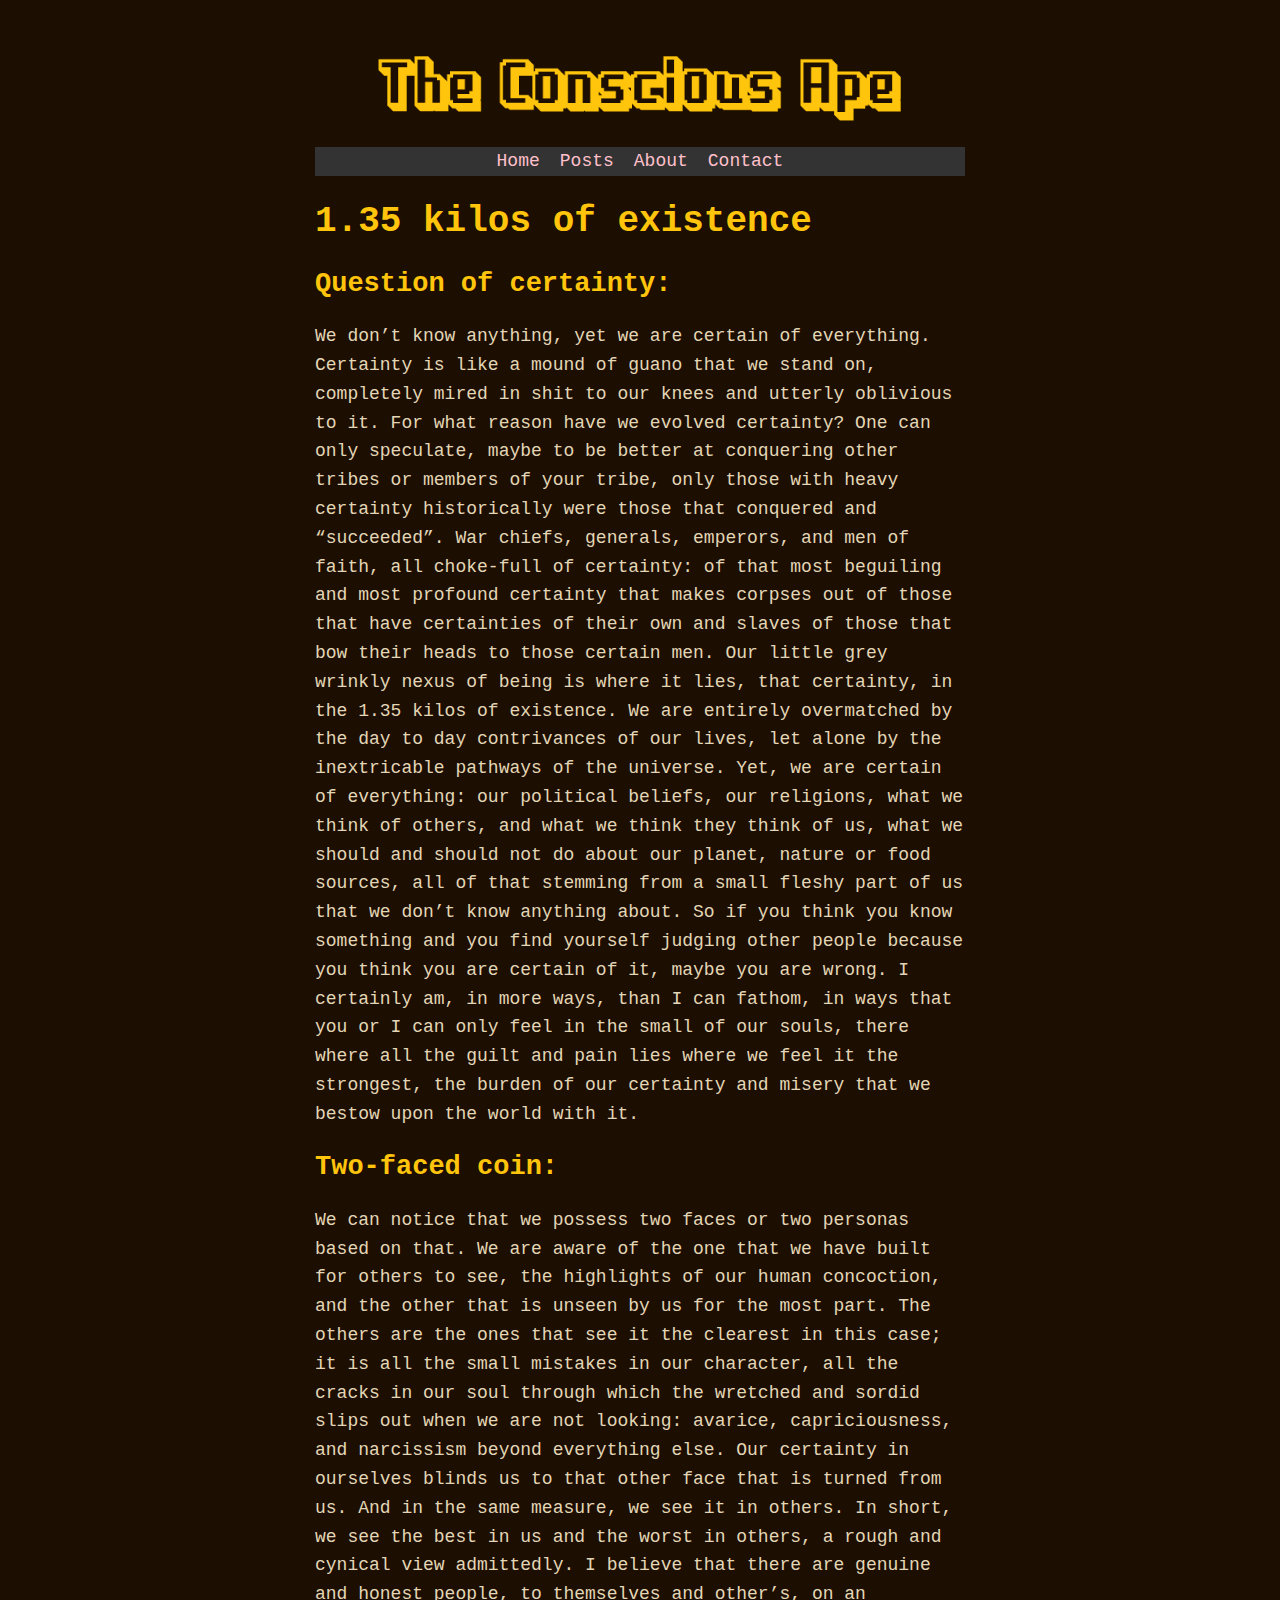
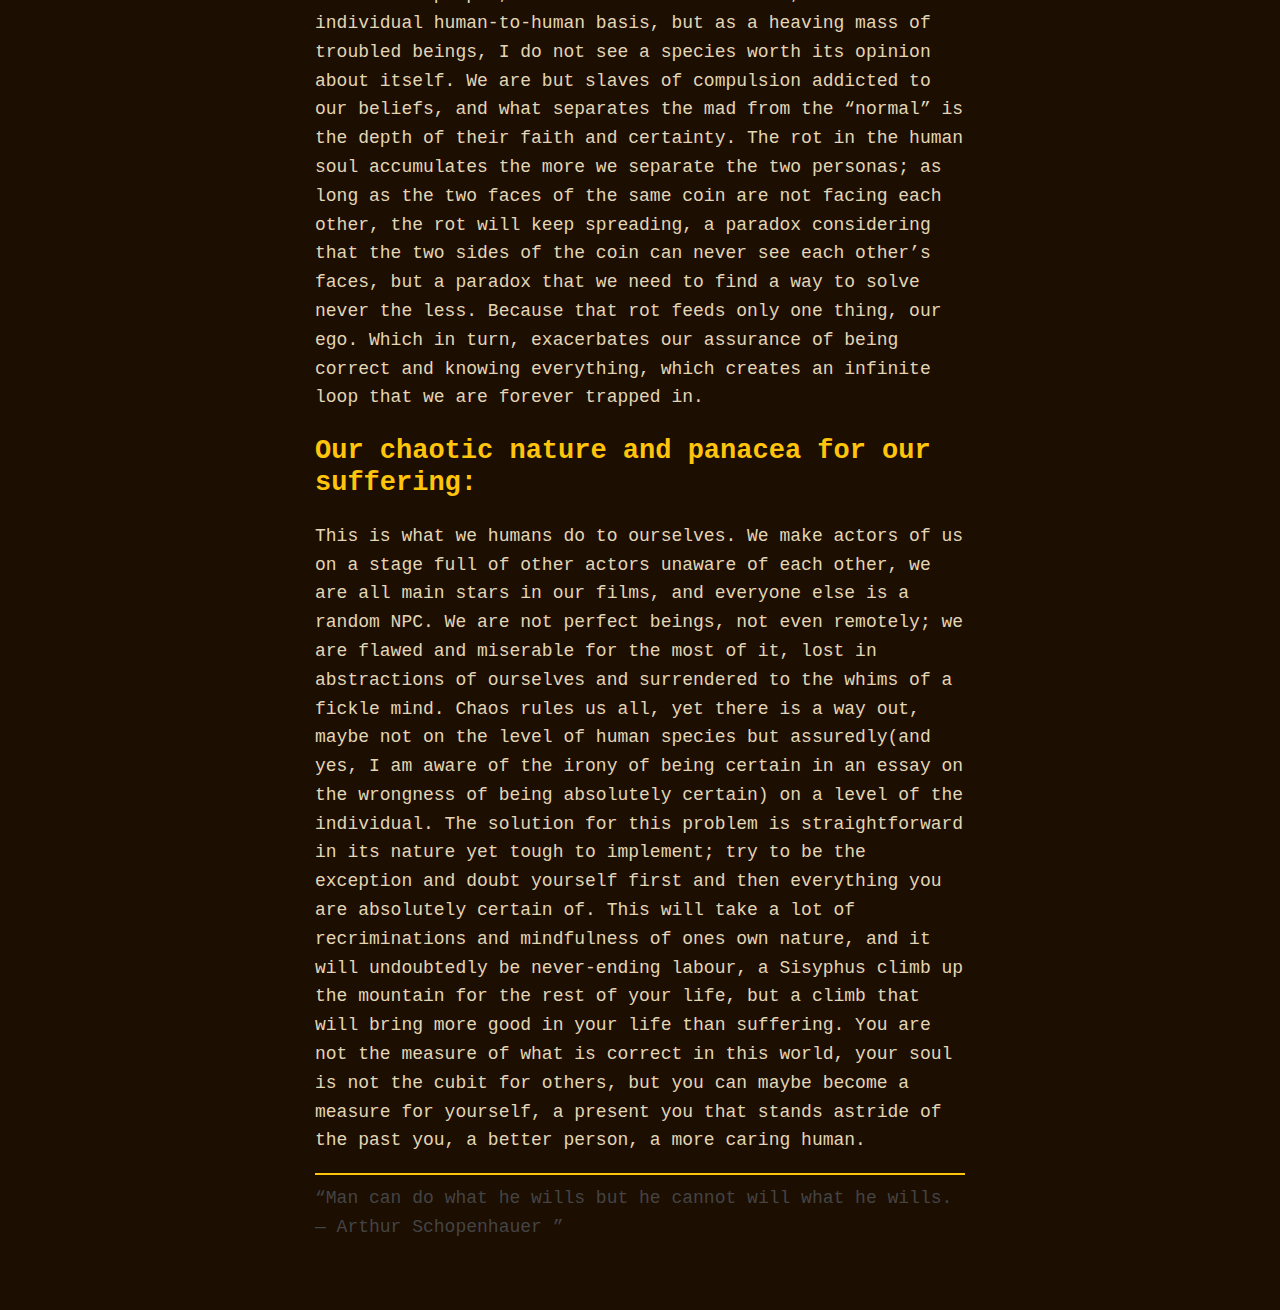
<file: essays/1-35-kilos-of-existence/index.html>
<!DOCTYPE html>
<html lang="en">
  <head>
	 <link rel="stylesheet" type="text/css" href="/index.css">	  
<img src="/main.png" alt="Header Photo">
	
<nav>
  <ul>
    <li><a href="/">Home</a></li>
    <li><a href="/posts">Posts</a></li>
    <li><a href="/about">About</a></li>
    <li><a href="/contact">Contact</a></li>
  </ul>
</nav>
	  
  <meta charset="utf-8">
  <title>1.35 kilos of existence</title>
	<meta name="viewport" content="width=device-width, initial-scale=1" />

	  
  <link rel="shortcut icon" href="../../favicon.ico">

</head>
  <body>

	<div id="wrapper">
	<article>
		<header>
			<h1>1.35 kilos of existence</h1>
			

		</header>
		<h2> Question of certainty:</h2>
<p>
 We don’t know anything, yet we are certain of everything. Certainty is like a mound of guano that we stand on, completely mired in shit to our knees and utterly oblivious to it. For what reason have we evolved certainty? One can only speculate, maybe to be better at conquering other tribes or members of your tribe, only those with heavy certainty historically were those that conquered and “succeeded”. War chiefs, generals, emperors, and men of faith, all choke-full of certainty: of that most beguiling and most profound certainty that makes corpses out of those that have certainties of their own and slaves of those that bow their heads to those certain men.

Our little grey wrinkly nexus of being is where it lies, that certainty, in the 1.35 kilos of existence. We are entirely overmatched by the day to day contrivances of our lives, let alone by the inextricable pathways of the universe. Yet, we are certain of everything: our political beliefs, our religions, what we think of others, and what we think they think of us, what we should and should not do about our planet, nature or food sources, all of that stemming from a small fleshy part of us that we don’t know anything about.

So if you think you know something and you find yourself judging other people because you think you are certain of it, maybe you are wrong. I certainly am, in more ways, than I can fathom, in ways that you or I can only feel in the small of our souls, there where all the guilt and pain lies where we feel it the strongest, the burden of our certainty and misery that we bestow upon the world with it.
</p>
<h2> Two-faced coin:  </h2>
<p>
    We can notice that we possess two faces or two personas based on that. We are aware of the one that we have built for others to see, the highlights of our human concoction, and the other that is unseen by us for the most part. The others are the ones that see it the clearest in this case; it is all the small mistakes in our character, all the cracks in our soul through which the wretched and sordid slips out when we are not looking: avarice, capriciousness, and narcissism beyond everything else. 

Our certainty in ourselves blinds us to that other face that is turned from us. And in the same measure, we see it in others. In short, we see the best in us and the worst in others, a rough and cynical view admittedly. I believe that there are genuine and honest people, to themselves and other’s, on an individual human-to-human basis, but as a heaving mass of troubled beings, I do not see a species worth its opinion about itself. 

We are but slaves of compulsion addicted to our beliefs, and what separates the mad from the “normal” is the depth of their faith and certainty. The rot in the human soul accumulates the more we separate the two personas; as long as the two faces of the same coin are not facing each other, the rot will keep spreading, a paradox considering that the two sides of the coin can never see each other’s faces, but a paradox that we need to find a way to solve never the less. Because that rot feeds only one thing, our ego. Which in turn, exacerbates our assurance of being correct and knowing everything, which creates an infinite loop that we are forever trapped in. 
</p>
	<h2> Our chaotic nature and panacea for our suffering: </h2>
<p>
    This is what we humans do to ourselves. We make actors of us on a stage full of other actors unaware of each other, we are all main stars in our films, and everyone else is a random NPC. We are not perfect beings, not even remotely; we are flawed and miserable for the most of it, lost in abstractions of ourselves and surrendered to the whims of a fickle mind. Chaos rules us all, yet there is a way out, maybe not on the level of human species but assuredly(and yes, I am aware of the irony of being certain in an essay on the wrongness of being absolutely certain) on a level of the individual. 

The solution for this problem is straightforward in its nature yet tough to implement; try to be the exception and doubt yourself first and then everything you are absolutely certain of. This will take a lot of recriminations and mindfulness of ones own nature, and it will undoubtedly be never-ending labour, a Sisyphus climb up the mountain for the rest of your life, but a climb that will bring more good in your life than suffering. You are not the measure of what is correct in this world, your soul is not the cubit for others, but you can maybe become a measure for yourself, a present you that stands astride of the past you, a better person, a more caring human.
</p>
	
	</article>
	

	</div>
  <hr>
	
<footer>
  <div class="footer-container">
    <div class="footer-column">
      
      <q>Man can do what he wills but he cannot will what he wills. ― Arthur Schopenhauer </q>
    </div>
   
  </div>
  
</footer>
  
</body>
</html>
</file>
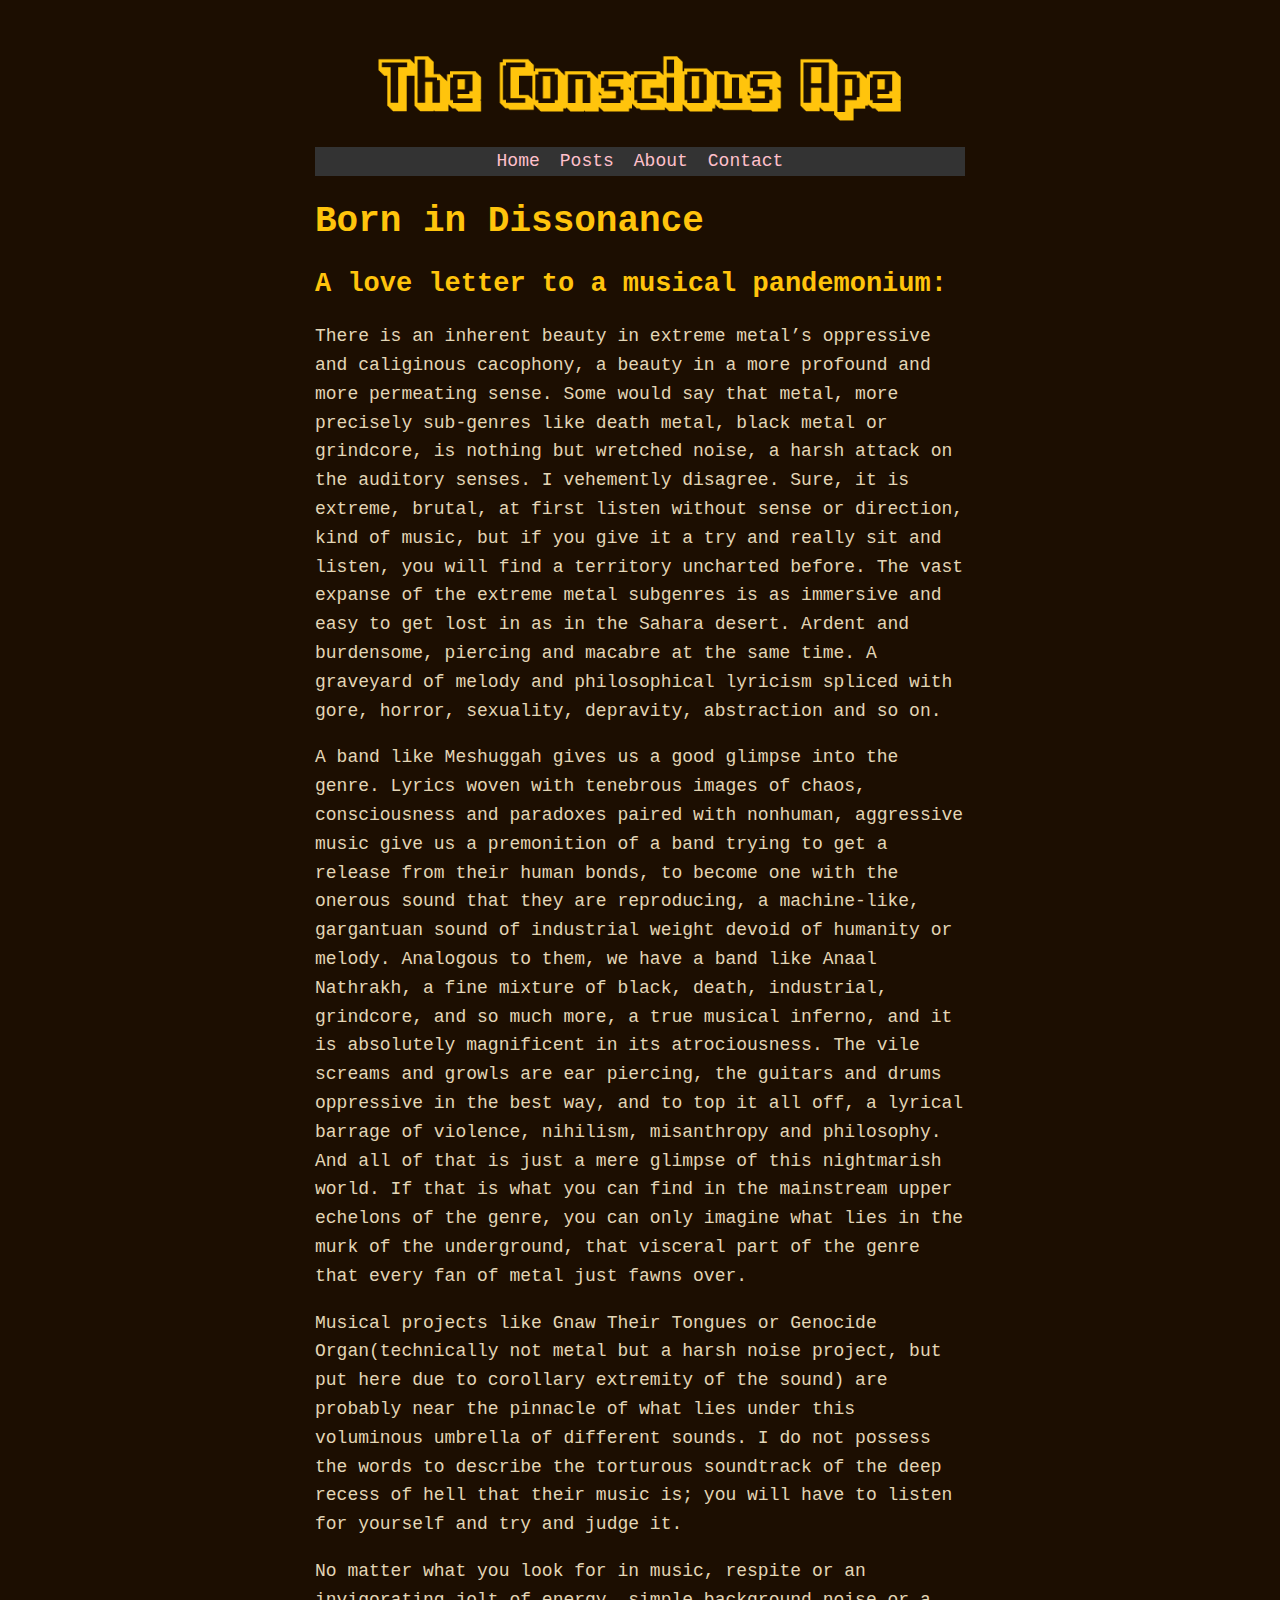
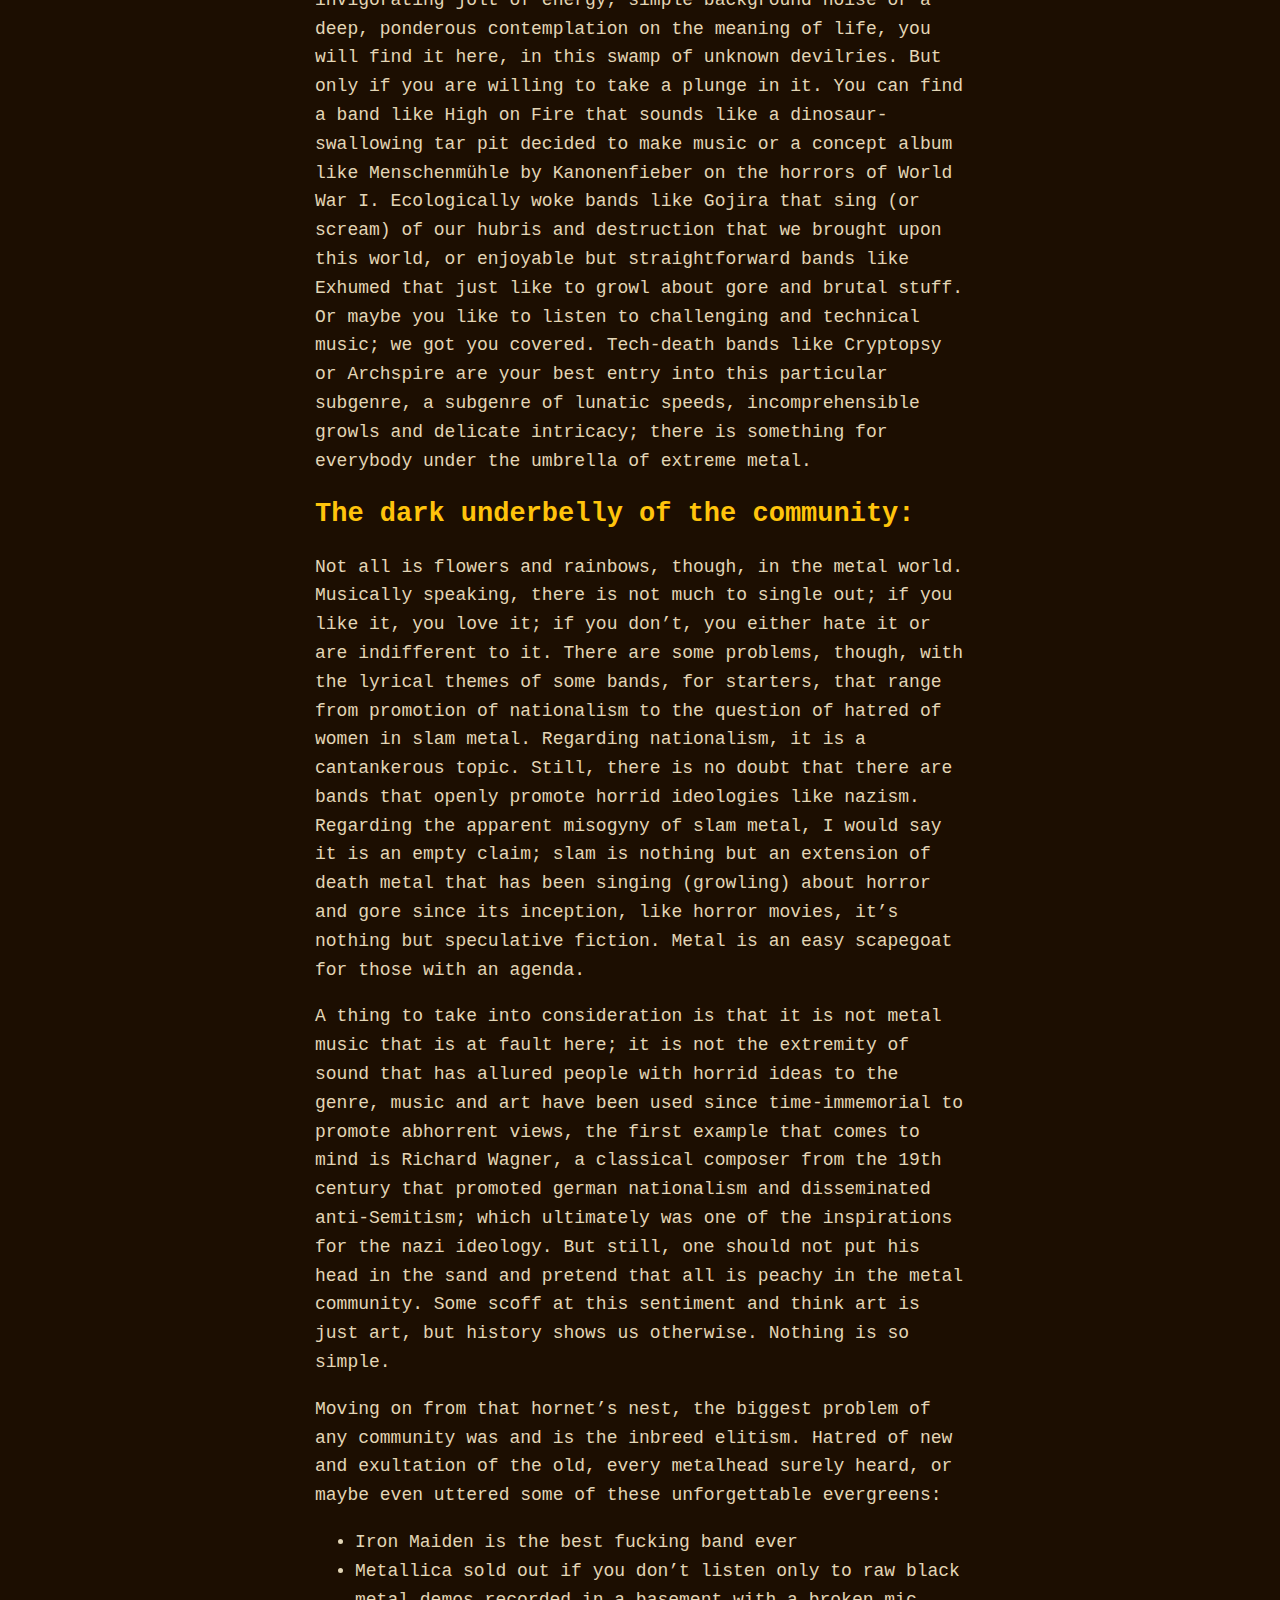
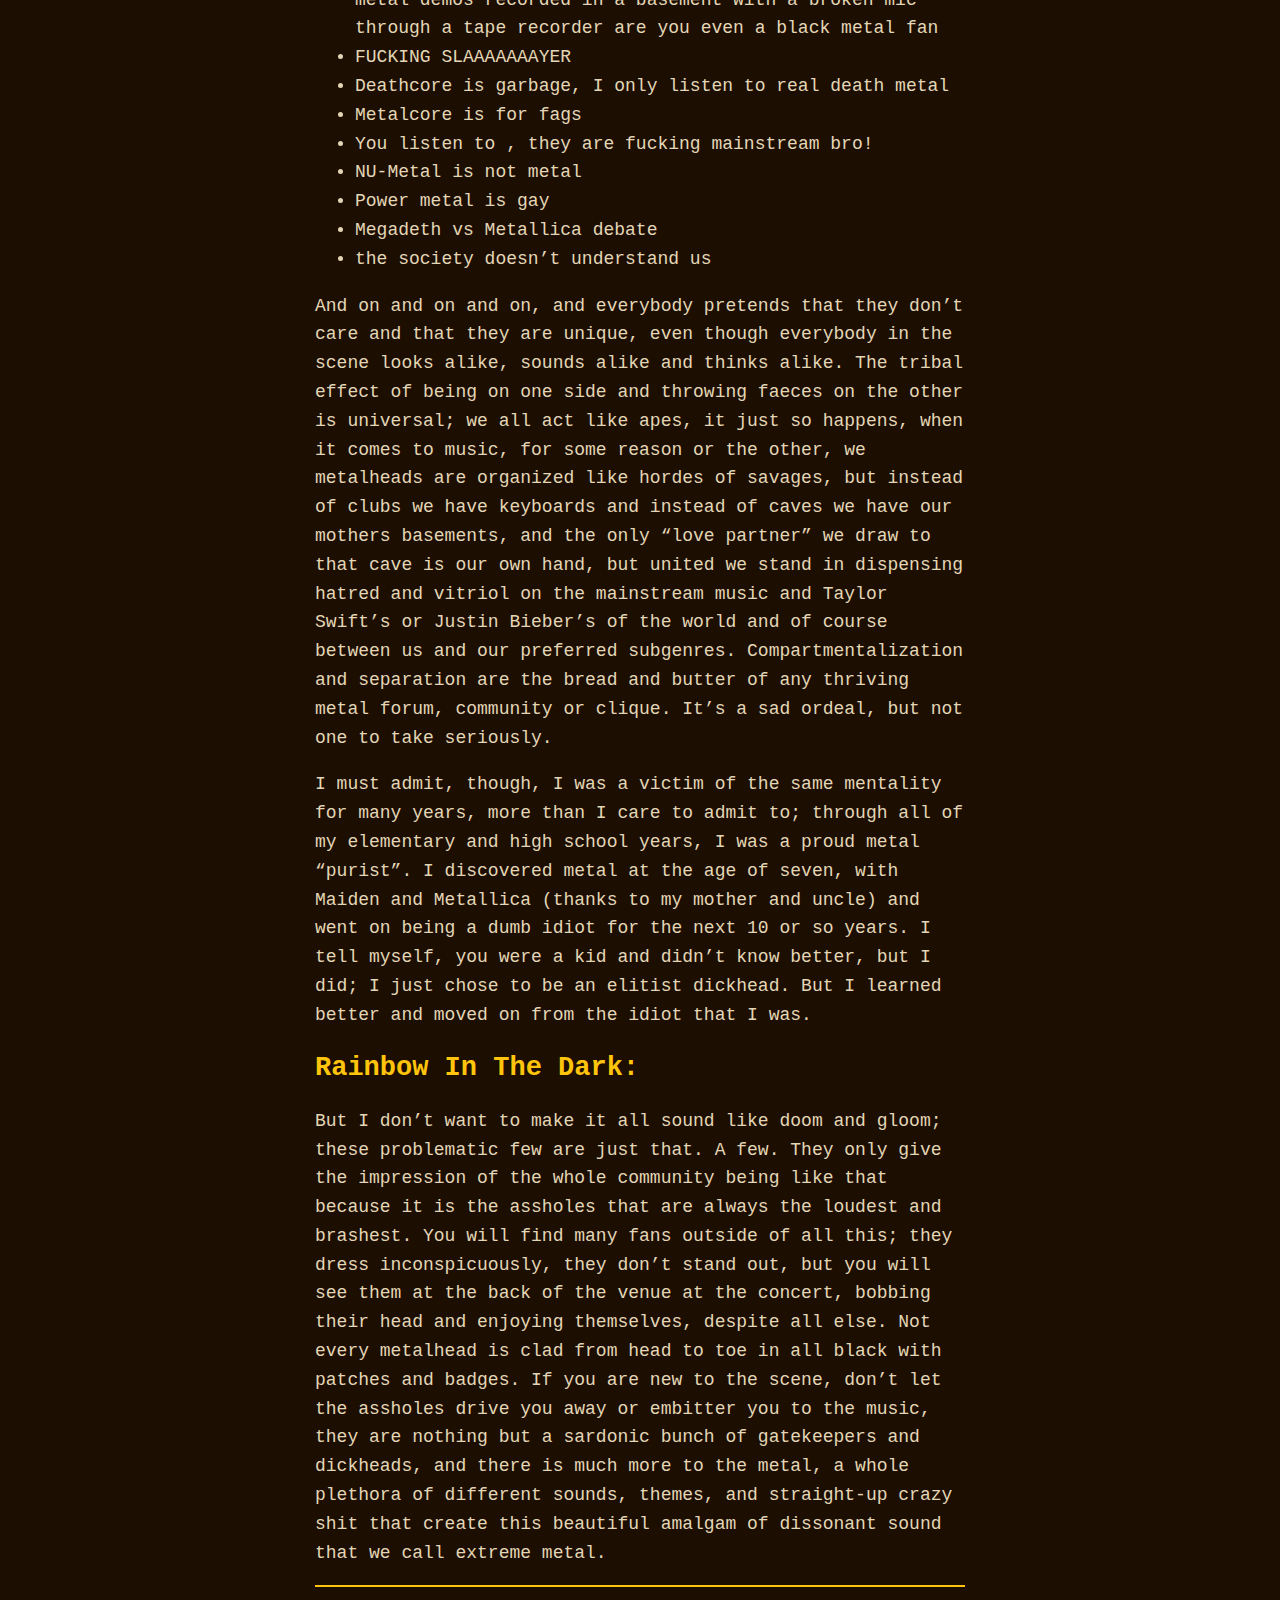
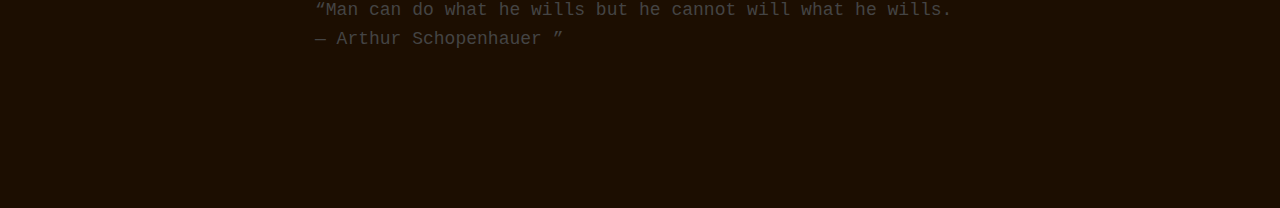
<file: essays/born-in-dissonance/index.html>
<!DOCTYPE html>
<html lang="en">
  <head>
	    <link rel="stylesheet" type="text/css" href="/index.css">	  
	  <img src="/main.png" alt="Header Photo">
	
<nav>
  <ul>
    <li><a href="/">Home</a></li>
    <li><a href="/posts">Posts</a></li>
    <li><a href="/about">About</a></li>
    <li><a href="/contact">Contact</a></li>
  </ul>
</nav>

  <meta charset="utf-8">
  <title>Born in Dissonance </title>
	<meta name="viewport" content="width=device-width, initial-scale=1" />
  


</head>
  <body>

	<div id="wrapper">
	<article>
		<header>
			<h1>Born in Dissonance</h1>
		</header>
		<h2> A love letter to a musical pandemonium:</h2>
<p>
 There is an inherent beauty in extreme metal’s oppressive and caliginous cacophony, a beauty in a more profound and more permeating sense. Some would say that metal, more precisely sub-genres like death metal, black metal or grindcore, is nothing but wretched noise, a harsh attack on the auditory senses. I vehemently disagree. Sure, it is extreme, brutal, at first listen without sense or direction, kind of music, but if you give it a try and really sit and listen, you will find a territory uncharted before. The vast expanse of the extreme metal subgenres is as immersive and easy to get lost in as in the Sahara desert. Ardent and burdensome, piercing and macabre at the same time. A graveyard of melody and philosophical lyricism spliced with gore, horror, sexuality, depravity, abstraction and so on.
		</p>
		<p>
A band like Meshuggah gives us a good glimpse into the genre. Lyrics woven with tenebrous images of chaos, consciousness and paradoxes paired with nonhuman, aggressive music give us a premonition of a band trying to get a release from their human bonds, to become one with the onerous sound that they are reproducing, a machine-like, gargantuan sound of industrial weight devoid of humanity or melody. Analogous to them, we have a band like Anaal Nathrakh, a fine mixture of black, death, industrial, grindcore, and so much more, a true musical inferno, and it is absolutely magnificent in its atrociousness. The vile screams and growls are ear piercing, the guitars and drums oppressive in the best way, and to top it all off, a lyrical barrage of violence, nihilism, misanthropy and philosophy. And all of that is just a mere glimpse of this nightmarish world. If that is what you can find in the mainstream upper echelons of the genre, you can only imagine what lies in the murk of the underground, that visceral part of the genre that every fan of metal just fawns over.
</p>
		<p>
Musical projects like Gnaw Their Tongues or Genocide Organ(technically not metal but a harsh noise project, but put here due to corollary extremity of the sound) are probably near the pinnacle of what lies under this voluminous umbrella of different sounds. I do not possess the words to describe the torturous soundtrack of the deep recess of hell that their music is; you will have to listen for yourself and try and judge it.
</p>
		<p>
No matter what you look for in music, respite or an invigorating jolt of energy, simple background noise or a deep, ponderous contemplation on the meaning of life, you will find it here, in this swamp of unknown devilries. But only if you are willing to take a plunge in it. You can find a band like High on Fire that sounds like a dinosaur-swallowing tar pit decided to make music or a concept album like Menschenmühle by Kanonenfieber on the horrors of World War I. Ecologically woke bands like Gojira that sing (or scream) of our hubris and destruction that we brought upon this world, or enjoyable but straightforward bands like Exhumed that just like to growl about gore and brutal stuff. Or maybe you like to listen to challenging and technical music; we got you covered. Tech-death bands like Cryptopsy or Archspire are your best entry into this particular subgenre, a subgenre of lunatic speeds, incomprehensible growls and delicate intricacy; there is something for everybody under the umbrella of extreme metal.
</p>
<h2> The dark underbelly of the community:  </h2>
<p>
   Not all is flowers and rainbows, though, in the metal world. Musically speaking, there is not much to single out; if you like it, you love it; if you don’t, you either hate it or are indifferent to it. There are some problems, though, with the lyrical themes of some bands, for starters, that range from promotion of nationalism to the question of hatred of women in slam metal. Regarding nationalism, it is a cantankerous topic. Still, there is no doubt that there are bands that openly promote horrid ideologies like nazism. Regarding the apparent misogyny of slam metal, I would say it is an empty claim; slam is nothing but an extension of death metal that has been singing (growling) about horror and gore since its inception, like horror movies, it’s nothing but speculative fiction. Metal is an easy scapegoat for those with an agenda. 
</p>
		<p>
A thing to take into consideration is that it is not metal music that is at fault here; it is not the extremity of sound that has allured people with horrid ideas to the genre, music and art have been used since time-immemorial to promote abhorrent views, the first example that comes to mind is Richard Wagner, a classical composer from the 19th century that promoted german nationalism and disseminated anti-Semitism; which ultimately was one of the inspirations for the nazi ideology. But still, one should not put his head in the sand and pretend that all is peachy in the metal community. Some scoff at this sentiment and think art is just art, but history shows us otherwise. Nothing is so simple. 
</p>
		<p>
Moving on from that hornet’s nest, the biggest problem of any community was and is the inbreed elitism. Hatred of new and exultation of the old, every metalhead surely heard, or maybe even uttered some of these unforgettable evergreens: </p>
<ul>
    <li>Iron Maiden is the best fucking band ever</li>
    <li>Metallica sold out if you don’t listen only to raw black metal demos recorded in a basement with a broken mic through a tape recorder are you even a black metal fan </li>
    <li>FUCKING SLAAAAAAAYER</li>
    <li>Deathcore is garbage, I only listen to real death metal</li>
    <li>Metalcore is for fags</li>
    <li>You listen to <inesrt any popular band name here>, they are fucking mainstream bro!</li>
    <li>NU-Metal is not metal</li>
    <li>Power metal is gay</li>
    <li>Megadeth vs Metallica debate</li>
    <li>the society doesn’t understand us</li>
</ul>
			<p>
And on and on and on, and everybody pretends that they don’t care and that they are unique, even though everybody in the scene looks alike, sounds alike and thinks alike. The tribal effect of being on one side and throwing faeces on the other is universal; we all act like apes, it just so happens, when it comes to music, for some reason or the other, we metalheads are organized like hordes of savages, but instead of clubs we have keyboards and instead of caves we have our mothers basements, and the only “love partner” we draw to that cave is our own hand, but united we stand in dispensing hatred and vitriol on the mainstream music and Taylor Swift’s or Justin Bieber’s of the world and of course between us and our preferred subgenres. Compartmentalization and separation are the bread and butter of any thriving metal forum, community or clique. It’s a sad ordeal, but not one to take seriously. 
</p>
		<p>
I must admit, though, I was a victim of the same mentality for many years, more than I care to admit to; through all of my elementary and high school years, I was a proud metal “purist”. I discovered metal at the age of seven, with Maiden and Metallica (thanks to my mother and uncle) and went on being a dumb idiot for the next 10 or so years. I tell myself, you were a kid and didn’t know better, but I did; I just chose to be an elitist dickhead. But I learned better and moved on from the idiot that I was.
</p>
	<h2> Rainbow In The Dark: </h2>
<p>
   But I don’t want to make it all sound like doom and gloom; these problematic few are just that. A few. They only give the impression of the whole community being like that because it is the assholes that are always the loudest and brashest. You will find many fans outside of all this; they dress inconspicuously, they don’t stand out, but you will see them at the back of the venue at the concert, bobbing their head and enjoying themselves, despite all else. Not every metalhead is clad from head to toe in all black with patches and badges. If you are new to the scene, don’t let the assholes drive you away or embitter you to the music, they are nothing but a sardonic bunch of gatekeepers and dickheads, and there is much more to the metal, a whole plethora of different sounds, themes, and straight-up crazy shit that create this beautiful amalgam of dissonant sound that we call extreme metal.

</p>
	

	

	</article>
	

	</div>
	  <hr>
	
<footer>
  <div class="footer-container">
    <div class="footer-column">
      
      <q>Man can do what he wills but he cannot will what he wills. ― Arthur Schopenhauer </q>
    </div>
   
  </div>
  
</footer>
	  
</body>
</html>
</file>
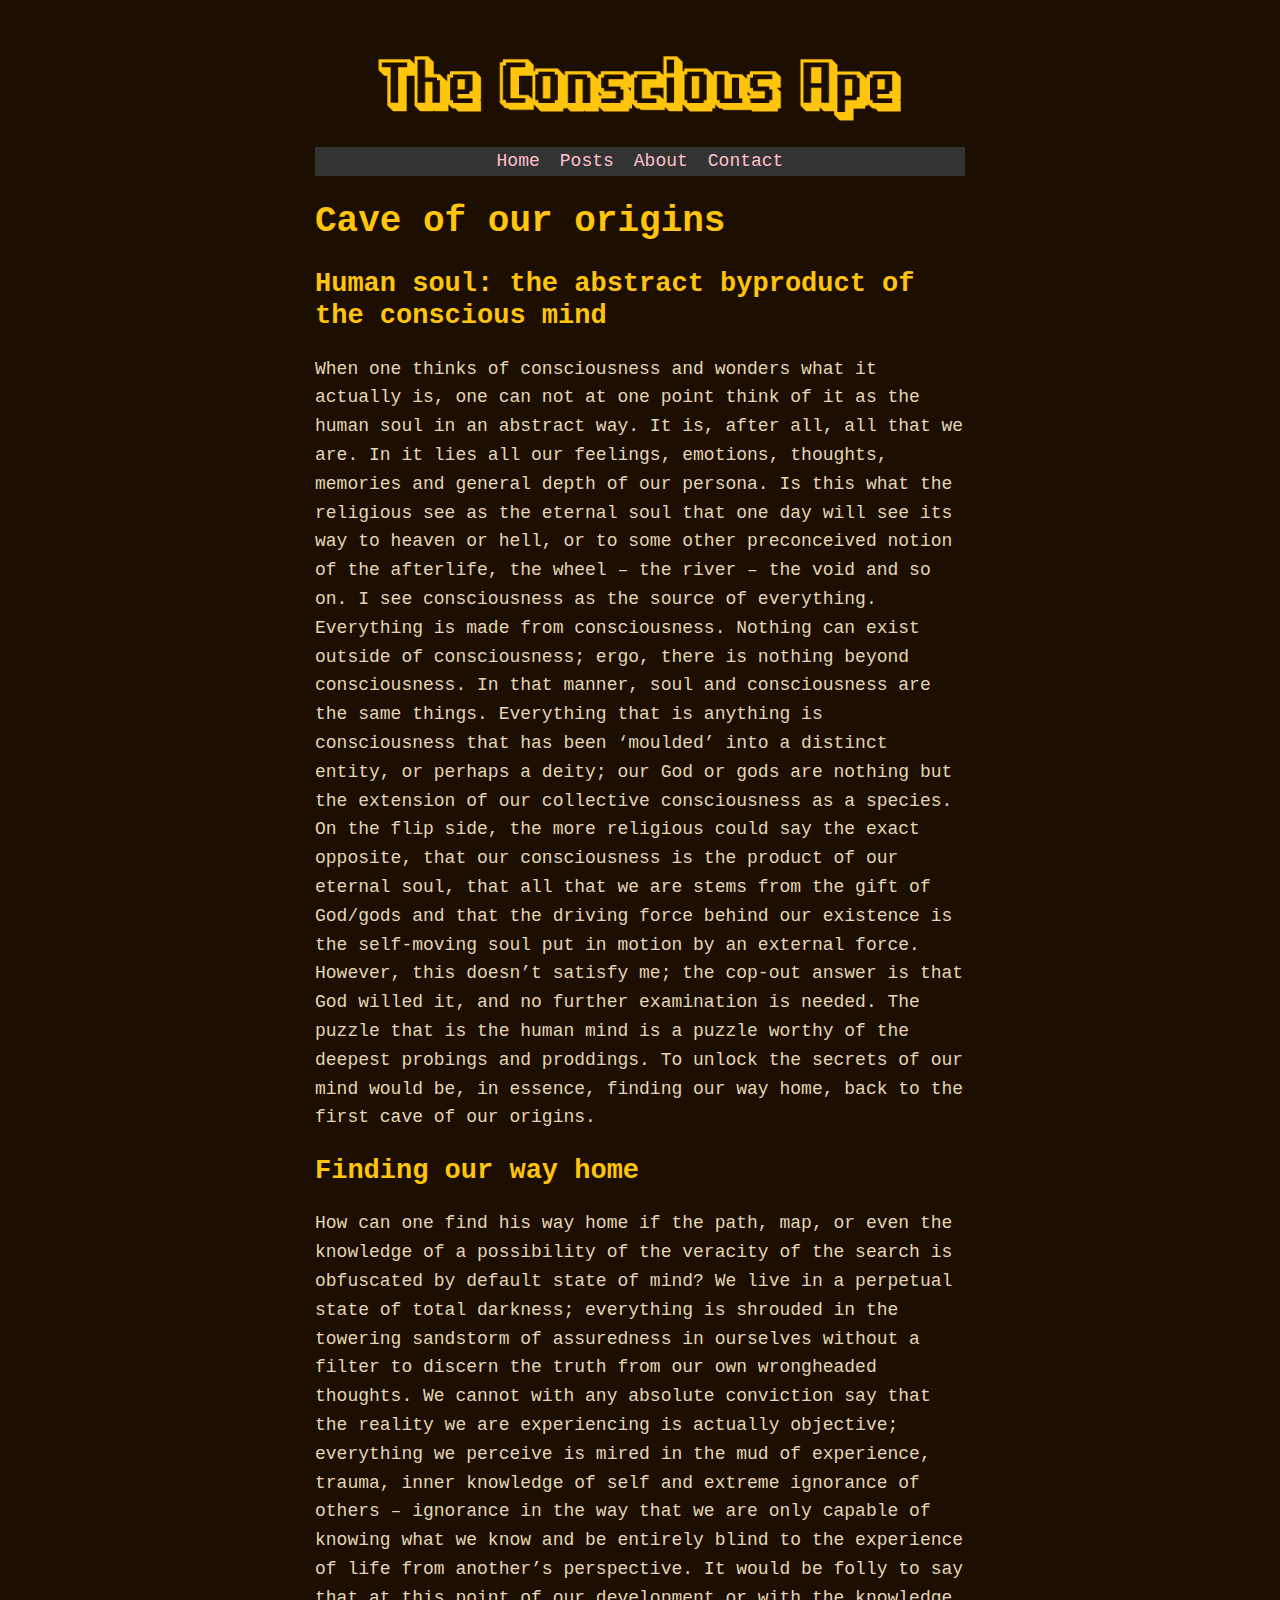
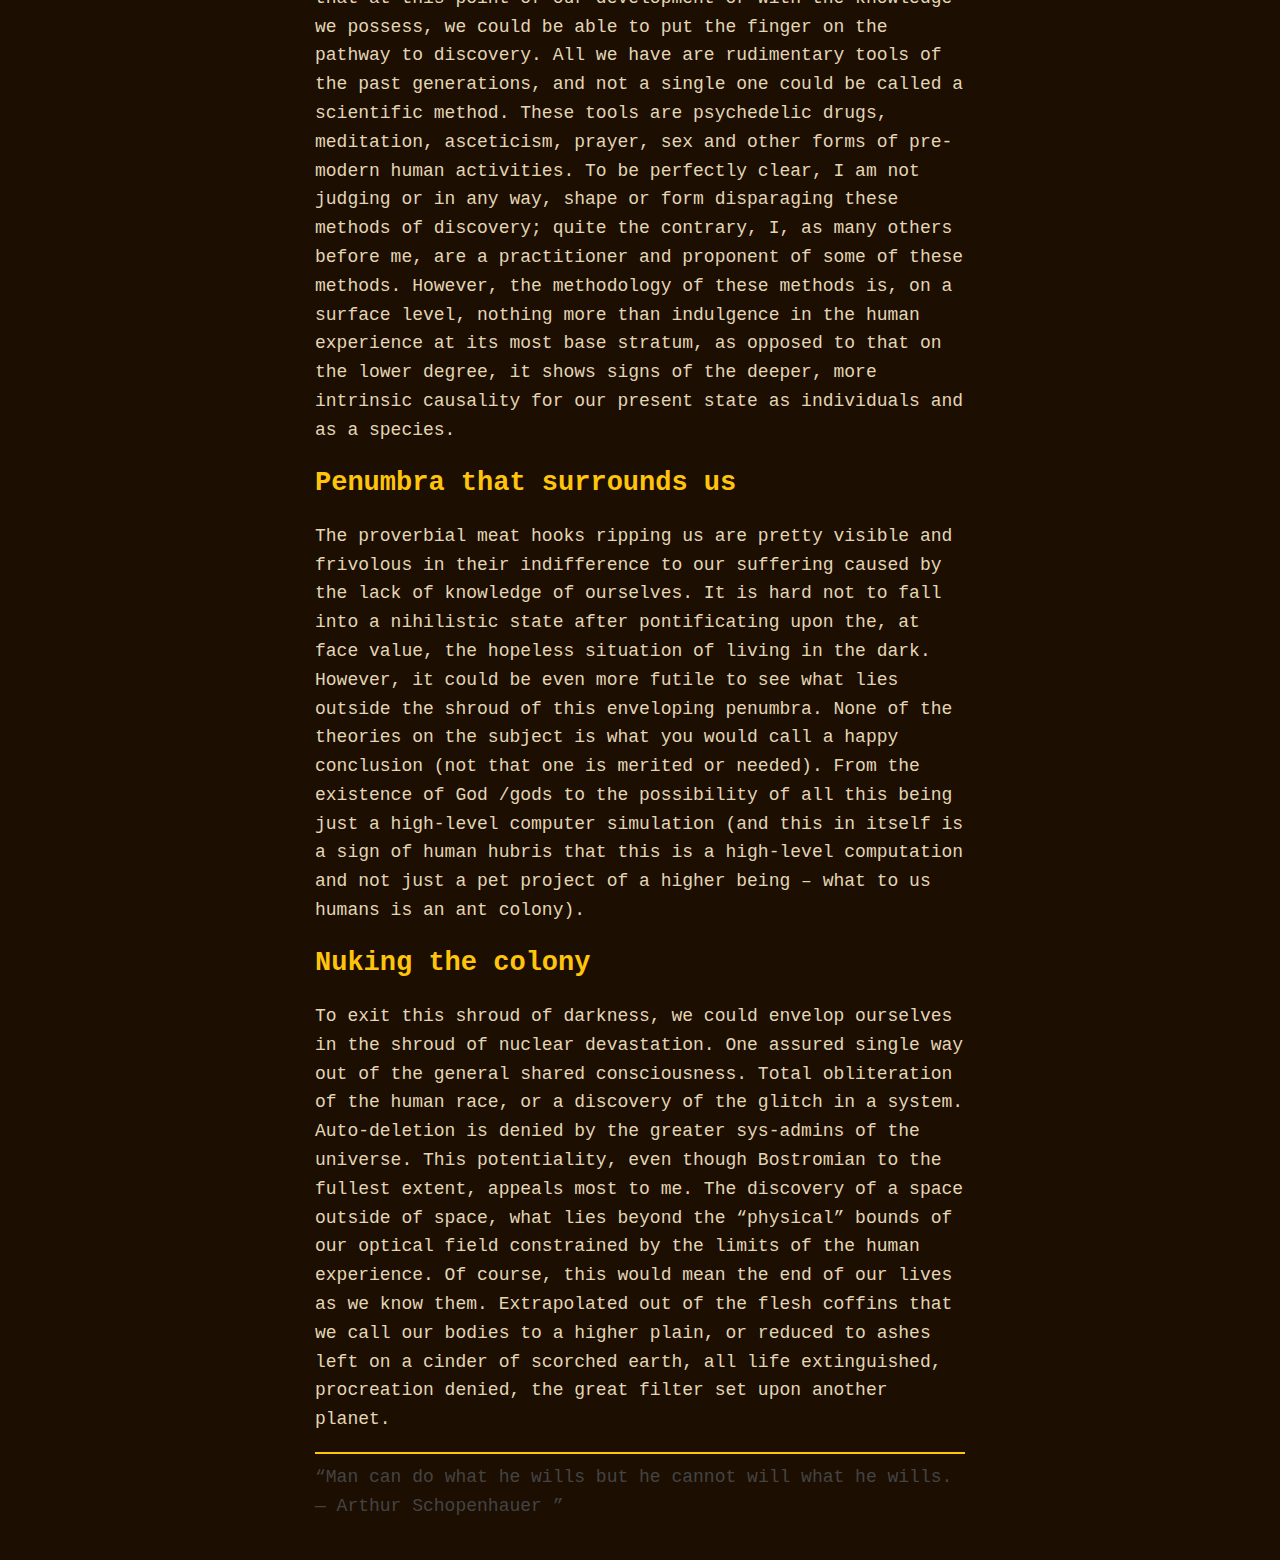
<file: essays/cave-of-our-origins/index.html>
<!DOCTYPE html>
<html lang="en">
  <head>
	   <link rel="stylesheet" type="text/css" href="/index.css">	  
	  <img src="/main.png" alt="Header Photo">
	
<nav>
  <ul>
    <li><a href="/">Home</a></li>
    <li><a href="/posts">Posts</a></li>
    <li><a href="/about">About</a></li>
    <li><a href="/contact">Contact</a></li>
  </ul>
</nav>
	  
  <meta charset="utf-8">
  <title>Cave of our origins</title>
	<meta name="viewport" content="width=device-width, initial-scale=1" />
  
  

</head>
  <body>

	<div id="wrapper">
	<article>
		<header>
			<h1>Cave of our origins</h1>
		</header>
		<h2> Human soul: the abstract byproduct of the conscious mind</h2>
<p>
 When one thinks of consciousness and wonders what it actually is, one can not at one point think of it as the human soul in an abstract way. It is, after all, all that we are. In it lies all our feelings, emotions, thoughts, memories and general depth of our persona. Is this what the religious see as the eternal soul that one day will see its way to heaven or hell, or to some other preconceived notion of the afterlife, the wheel – the river – the void and so on. 

I see consciousness as the source of everything. Everything is made from consciousness. Nothing can exist outside of consciousness; ergo, there is nothing beyond consciousness. In that manner, soul and consciousness are the same things. Everything that is anything is consciousness that has been ‘moulded’ into a distinct entity, or perhaps a deity; our God or gods are nothing but the extension of our collective consciousness as a species.

On the flip side, the more religious could say the exact opposite, that our consciousness is the product of our eternal soul, that all that we are stems from the gift of God/gods and that the driving force behind our existence is the self-moving soul put in motion by an external force. However, this doesn’t satisfy me; the cop-out answer is that God willed it, and no further examination is needed. The puzzle that is the human mind is a puzzle worthy of the deepest probings and proddings. To unlock the secrets of our mind would be, in essence, finding our way home, back to the first cave of our origins.
</p>
<h2> Finding our way home  </h2>
<p>
   How can one find his way home if the path, map, or even the knowledge of a possibility of the veracity of the search is obfuscated by default state of mind? We live in a perpetual state of total darkness; everything is shrouded in the towering sandstorm of assuredness in ourselves without a filter to discern the truth from our own wrongheaded thoughts. We cannot with any absolute conviction say that the reality we are experiencing is actually objective; everything we perceive is mired in the mud of experience, trauma, inner knowledge of self and extreme ignorance of others – ignorance in the way that we are only capable of knowing what we know and be entirely blind to the experience of life from another’s perspective.  

It would be folly to say that at this point of our development or with the knowledge we possess, we could be able to put the finger on the pathway to discovery. All we have are rudimentary tools of the past generations, and not a single one could be called a scientific method. These tools are psychedelic drugs, meditation, asceticism, prayer, sex and other forms of pre-modern human activities. To be perfectly clear, I am not judging or in any way, shape or form disparaging these methods of discovery; quite the contrary, I, as many others before me, are a practitioner and proponent of some of these methods. However, the methodology of these methods is, on a surface level, nothing more than indulgence in the human experience at its most base stratum, as opposed to that on the lower degree, it shows signs of the deeper, more intrinsic causality for our present state as individuals and as a species.  
</p>
	<h2> Penumbra that surrounds us </h2>
<p>
   The proverbial meat hooks ripping us are pretty visible and frivolous in their indifference to our suffering caused by the lack of knowledge of ourselves. It is hard not to fall into a nihilistic state after pontificating upon the, at face value, the hopeless situation of living in the dark. However, it could be even more futile to see what lies outside the shroud of this enveloping penumbra. None of the theories on the subject is what you would call a happy conclusion (not that one is merited or needed). From the existence of God /gods to the possibility of all this being just a high-level computer simulation (and this in itself is a sign of human hubris that this is a high-level computation and not just a pet project of a higher being – what to us humans is an ant colony).
</p>

<h2>Nuking the colony</h2>
	<p>
	To exit this shroud of darkness, we could envelop ourselves in the shroud of nuclear devastation. One assured single way out of the general shared consciousness. Total obliteration of the human race, or a discovery of the glitch in a system. Auto-deletion is denied by the greater sys-admins of the universe. This potentiality, even though Bostromian to the fullest extent, appeals most to me. The discovery of a space outside of space, what lies beyond the “physical” bounds of our optical field constrained by the limits of the human experience. Of course, this would mean the end of our lives as we know them. Extrapolated out of the flesh coffins that we call our bodies to a higher plain, or reduced to ashes left on a cinder of scorched earth, all life extinguished, procreation denied, the great filter set upon another planet. 
	</p>


	</article>
	

	</div>
	  <hr>
	
<footer>
  <div class="footer-container">
    <div class="footer-column">
      
      <q>Man can do what he wills but he cannot will what he wills. ― Arthur Schopenhauer </q>
    </div>
   
  </div>
  
</footer>
</body>
</html>
</file>
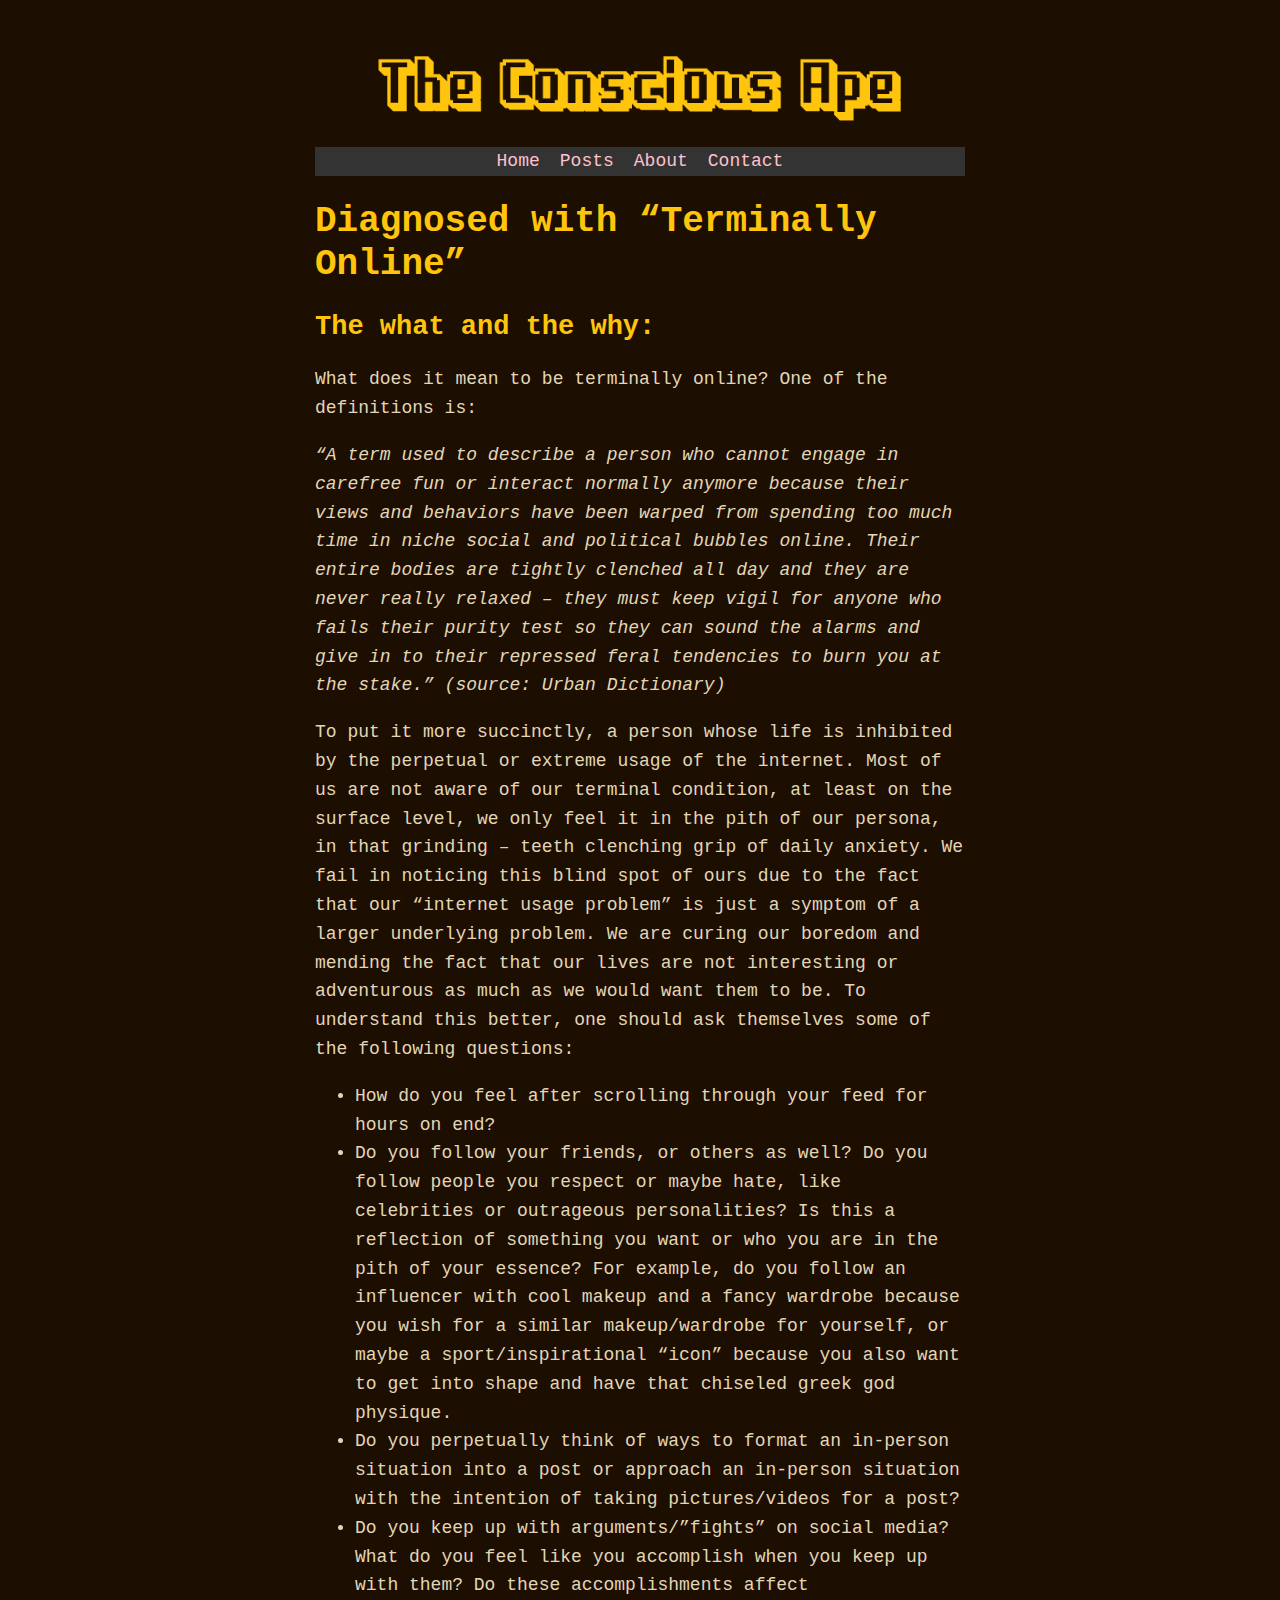
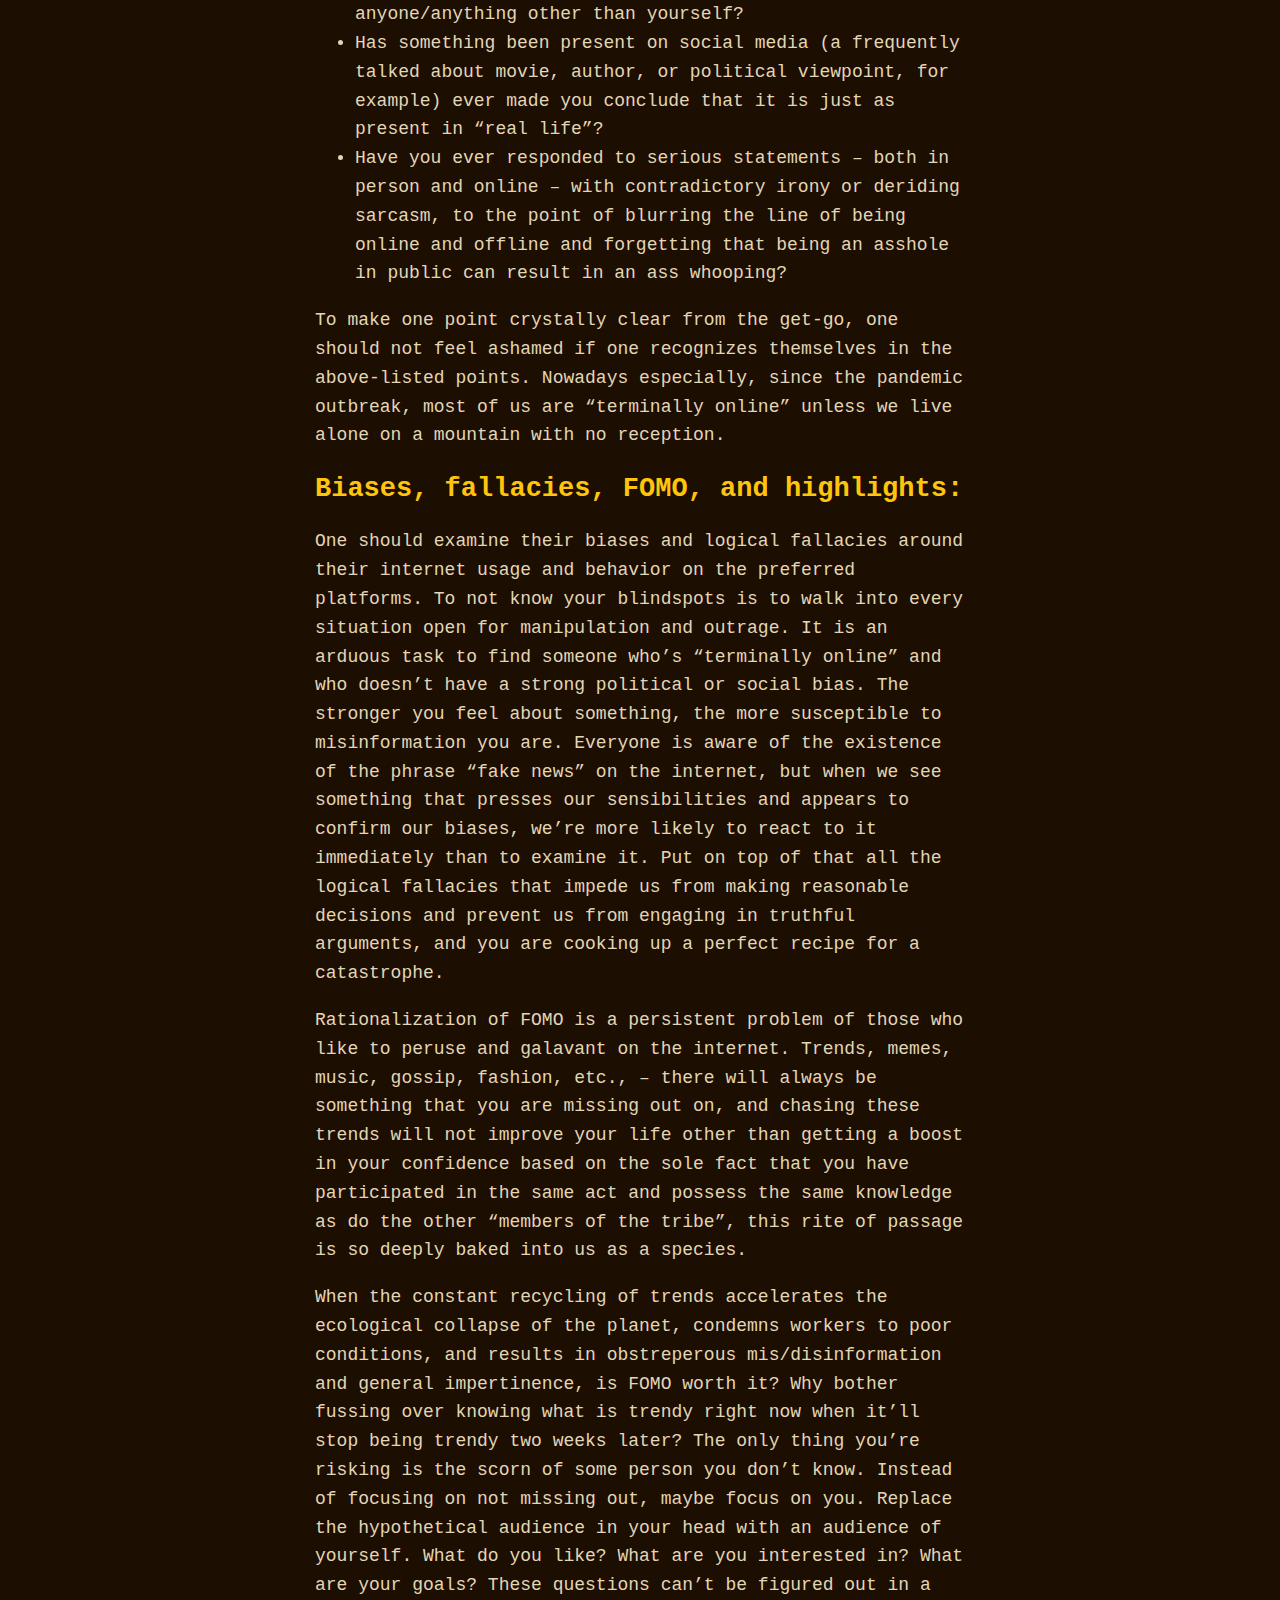
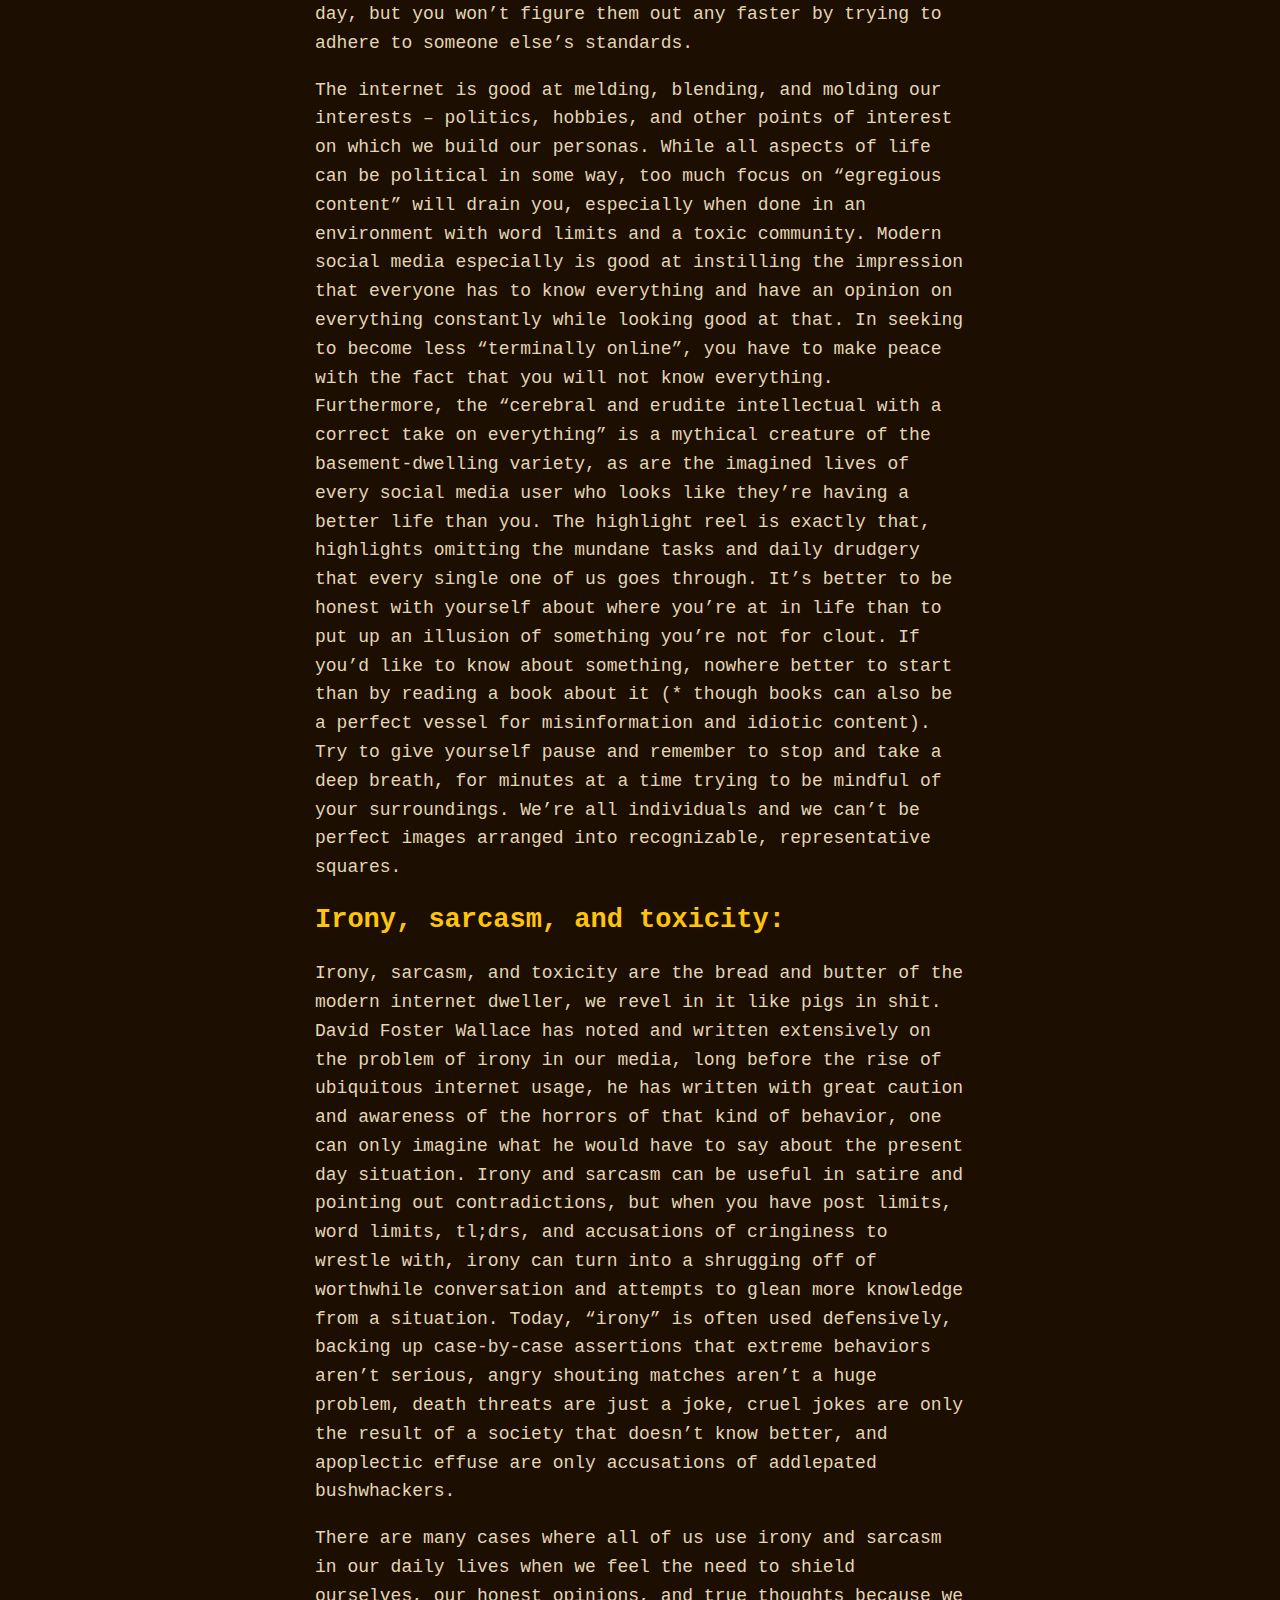
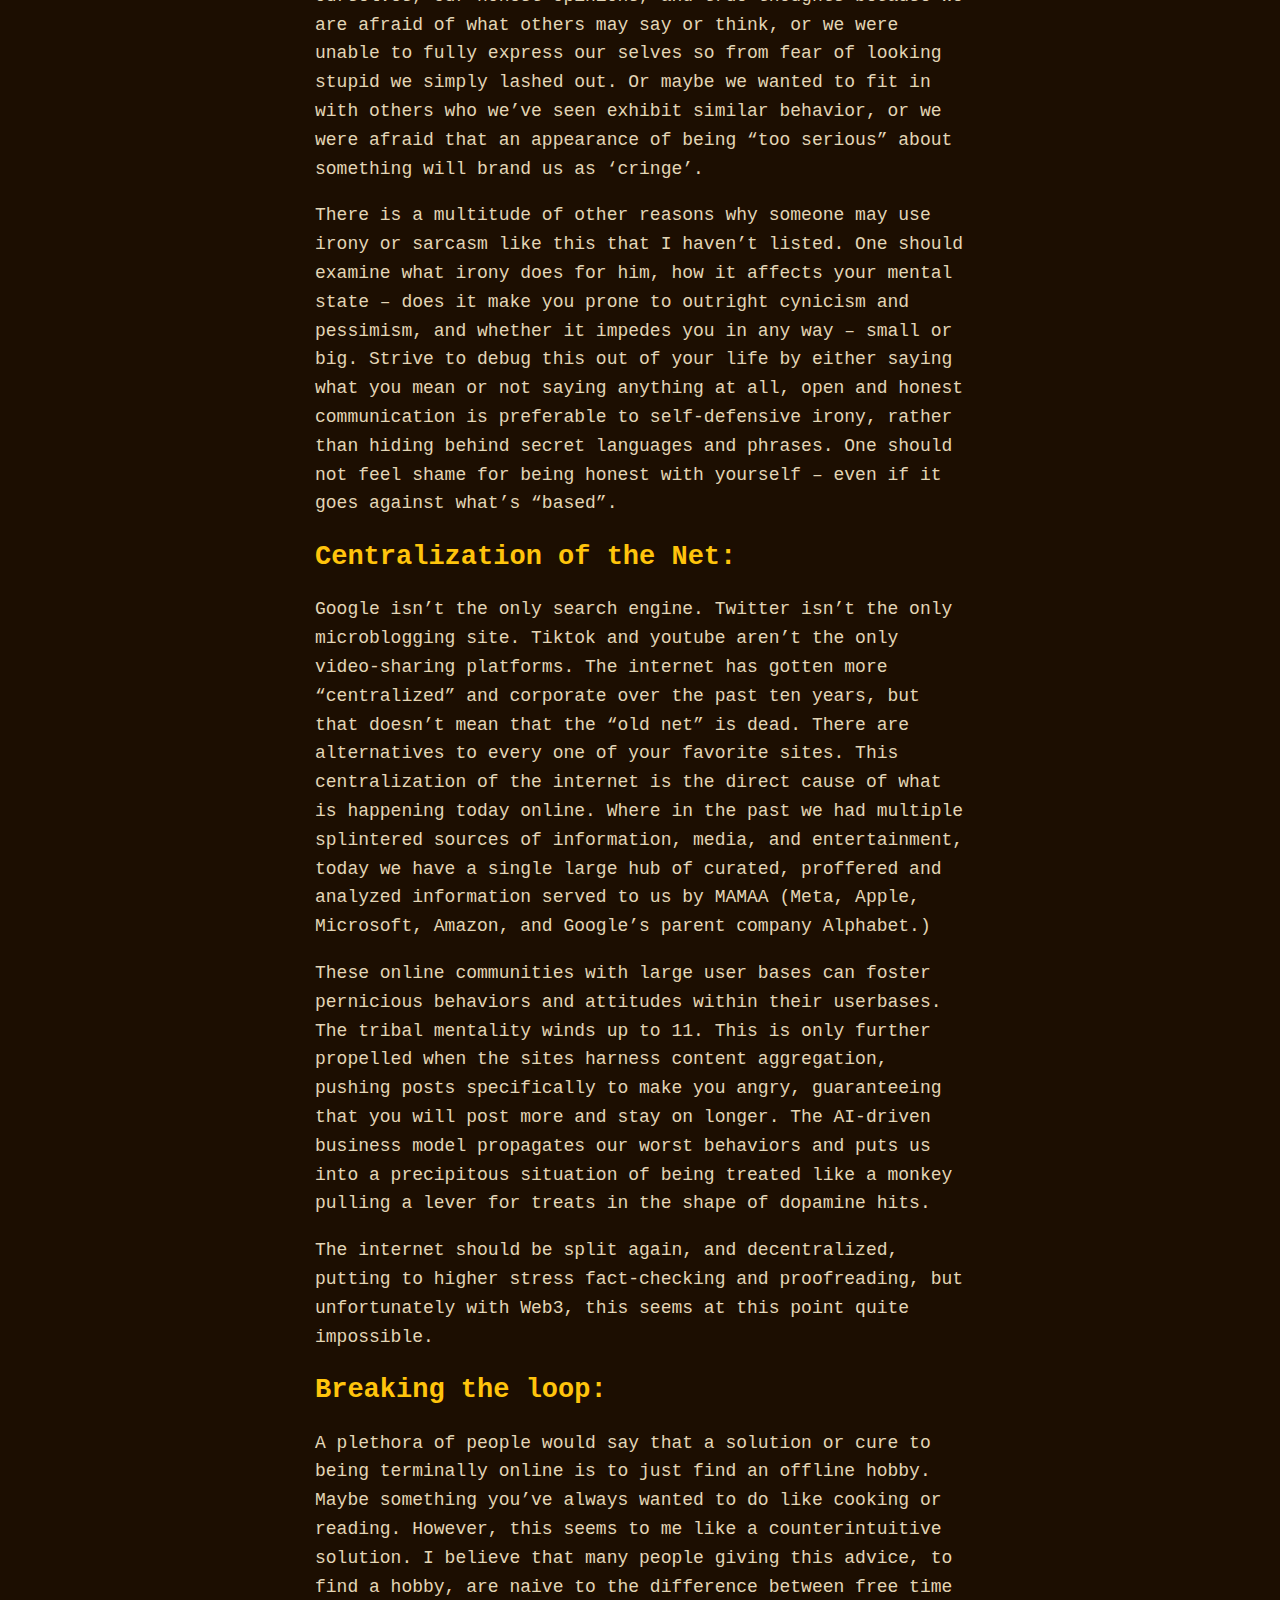
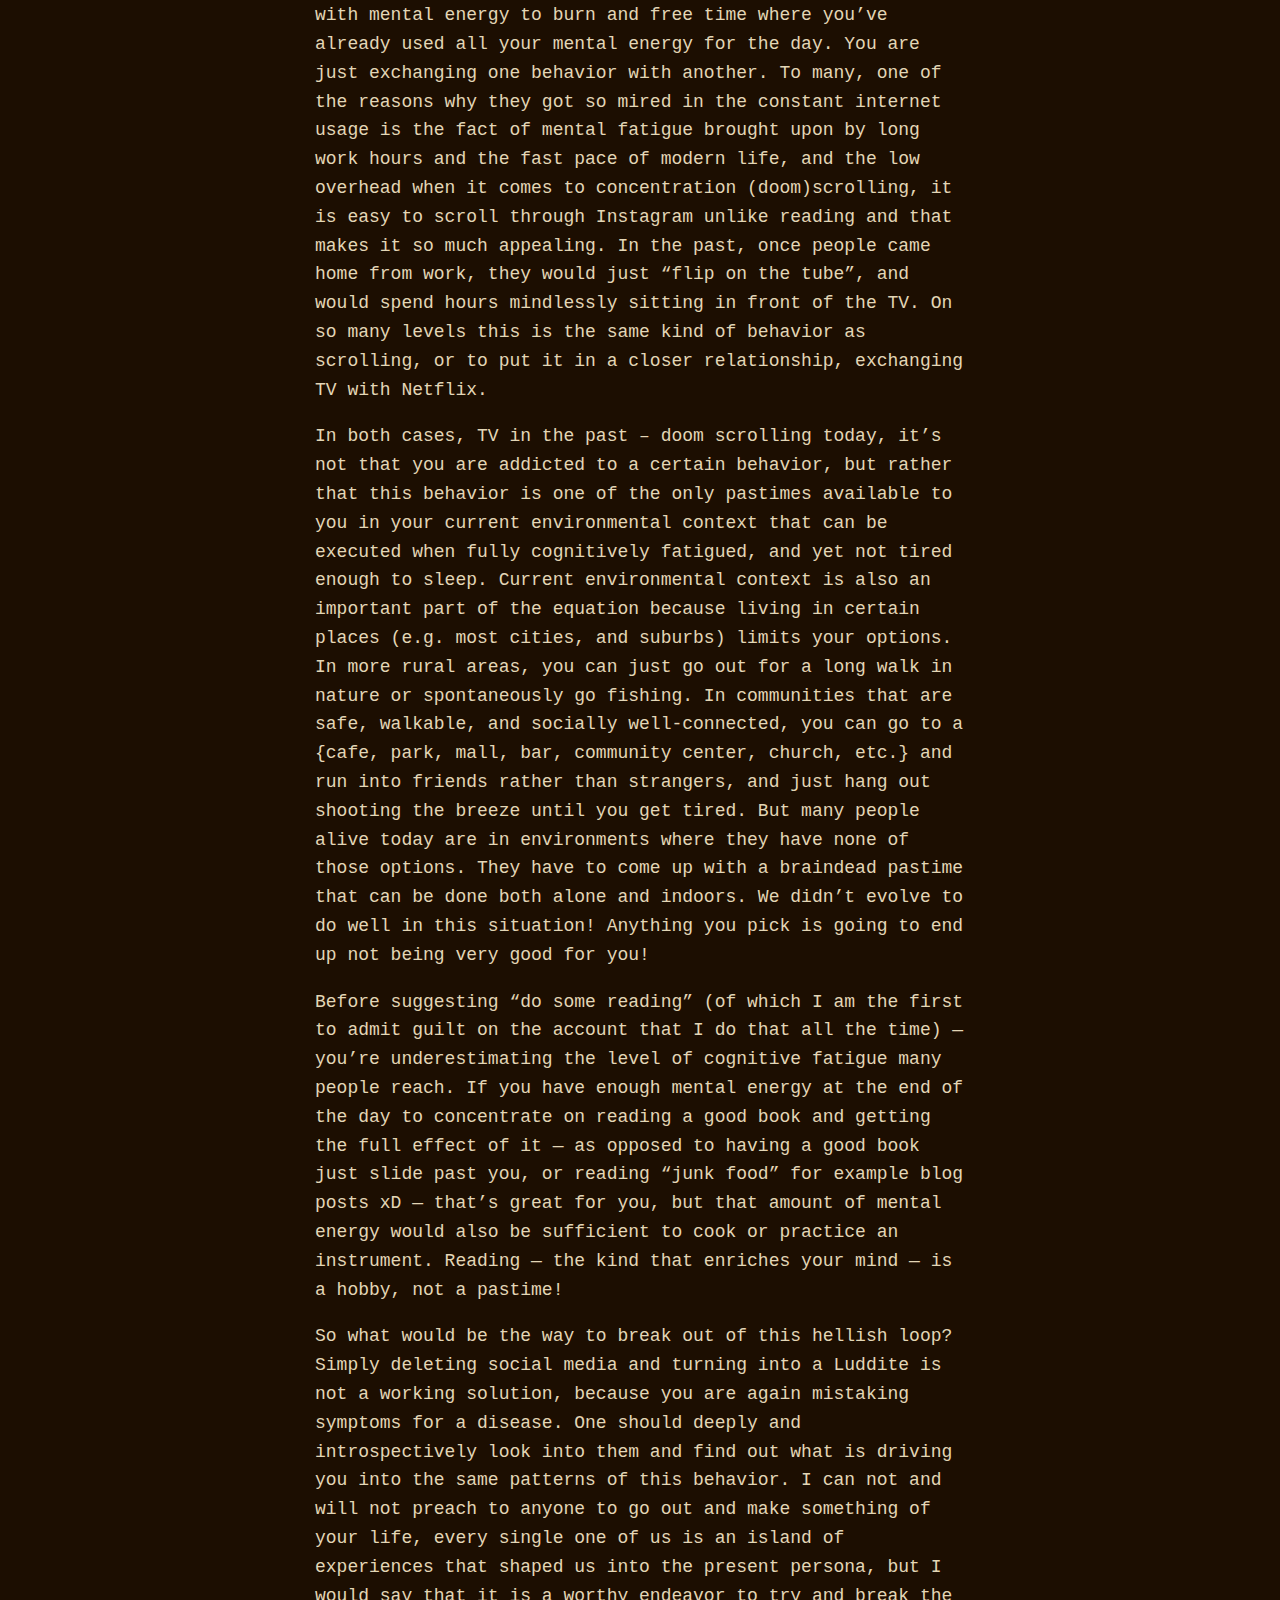
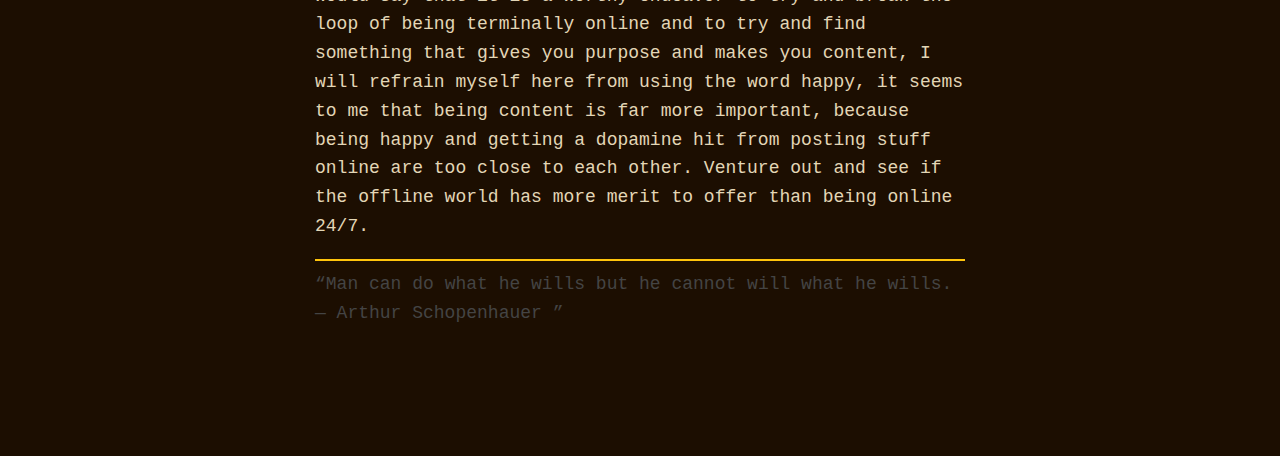
<file: essays/diagnosed-with-terminally-online/index.html>
<!DOCTYPE html>
<html lang="en">
  <head>
	    <link rel="stylesheet" type="text/css" href="/index.css">	  
	  <img src="/main.png" alt="Header Photo">
	
<nav>
  <ul>
    <li><a href="/">Home</a></li>
    <li><a href="/posts">Posts</a></li>
    <li><a href="/about">About</a></li>
    <li><a href="/contact">Contact</a></li>
  </ul>
</nav>

  <meta charset="utf-8">
  <title>Diagnosed with “Terminally Online”</title>
	<meta name="viewport" content="width=device-width, initial-scale=1" />
  
  

</head>
  <body>

	<div id="wrapper">
	<article>
		<header>
			<h1>Diagnosed with “Terminally Online”</h1>
		</header>
		<h2> The what and the why:</h2>
<p>
What does it mean to be terminally online? One of the definitions is:
</p>
<p>
<em> “A term used to describe a person who cannot engage in carefree fun or interact normally anymore because their views and behaviors have been warped from spending too much time in niche social and political bubbles online. Their entire bodies are tightly clenched all day and they are never really relaxed – they must keep vigil for anyone who fails their purity test so they can sound the alarms and give in to their repressed feral tendencies to burn you at the stake.” (source: Urban Dictionary)</em>
</p>
<p>
To put it more succinctly, a person whose life is inhibited by the perpetual or extreme usage of the internet. Most of us are not aware of our terminal condition, at least on the surface level, we only feel it in the pith of our persona, in that grinding – teeth clenching grip of daily anxiety. We fail in noticing this blind spot of ours due to the fact that our “internet usage problem” is just a symptom of a larger underlying problem. We are curing our boredom and mending the fact that our lives are not interesting or adventurous as much as we would want them to be. To understand this better, one should ask themselves some of the following questions:
<ul>
   <li> How do you feel after scrolling through your feed for hours on end? </li>
    <li>Do you follow your friends, or others as well? Do you follow people you respect or maybe hate, like celebrities or outrageous personalities? Is this a reflection of something you want or who you are in the pith of your essence? For example, do you follow an influencer with cool makeup and a fancy wardrobe because you wish for a similar makeup/wardrobe for yourself, or maybe a sport/inspirational “icon” because you also want to get into shape and have that chiseled greek god physique. </li>
    <li>Do you perpetually think of ways to format an in-person situation into a post or approach an in-person situation with the intention of taking pictures/videos for a post? </li>
    <li>Do you keep up with arguments/”fights” on social media? What do you feel like you accomplish when you keep up with them? Do these accomplishments affect anyone/anything other than yourself? </li>
    <li>Has something been present on social media (a frequently talked about movie, author, or political viewpoint, for example) ever made you conclude that it is just as present in “real life”? </li>
    <li>Have you ever responded to serious statements – both in person and online – with contradictory irony or deriding sarcasm, to the point of blurring the line of being online and offline and forgetting that being an asshole in public can result in an ass whooping? </li>
</ul>
</p>
<p>
To make one point crystally clear from the get-go, one should not feel ashamed if one recognizes themselves in the above-listed points. Nowadays especially, since the pandemic outbreak, most of us are “terminally online” unless we live alone on a mountain with no reception. 
</p>

<h2> Biases, fallacies, FOMO, and highlights:  </h2>
<p>
One should examine their biases and logical fallacies around their internet usage and behavior on the preferred platforms. To not know your blindspots is to walk into every situation open for manipulation and outrage. It is an arduous task to find someone who’s “terminally online” and who doesn’t have a strong political or social bias. The stronger you feel about something, the more susceptible to misinformation you are. Everyone is aware of the existence of the phrase “fake news” on the internet, but when we see something that presses our sensibilities and appears to confirm our biases, we’re more likely to react to it immediately than to examine it. Put on top of that all the logical fallacies that impede us from making reasonable decisions and prevent us from engaging in truthful arguments, and you are cooking up a perfect recipe for a catastrophe.  
</p>
<p>
Rationalization of FOMO is a persistent problem of those who like to peruse and galavant on the internet. Trends, memes, music, gossip, fashion, etc., – there will always be something that you are missing out on, and chasing these trends will not improve your life other than getting a boost in your confidence based on the sole fact that you have participated in the same act and possess the same knowledge as do the other “members of the tribe”, this rite of passage is so deeply baked into us as a species. 
</p>
<p>
When the constant recycling of trends accelerates the ecological collapse of the planet, condemns workers to poor conditions, and results in obstreperous mis/disinformation and general impertinence, is FOMO worth it? Why bother fussing over knowing what is trendy right now when it’ll stop being trendy two weeks later? The only thing you’re risking is the scorn of some person you don’t know. Instead of focusing on not missing out, maybe focus on you. Replace the hypothetical audience in your head with an audience of yourself. What do you like? What are you interested in? What are your goals? These questions can’t be figured out in a day, but you won’t figure them out any faster by trying to adhere to someone else’s standards.
</p>
<p>
The internet is good at melding, blending, and molding our interests – politics, hobbies, and other points of interest on which we build our personas. While all aspects of life can be political in some way, too much focus on “egregious content” will drain you, especially when done in an environment with word limits and a toxic community. Modern social media especially is good at instilling the impression that everyone has to know everything and have an opinion on everything constantly while looking good at that. In seeking to become less “terminally online”, you have to make peace with the fact that you will not know everything. Furthermore, the “cerebral and erudite intellectual with a correct take on everything” is a mythical creature of the basement-dwelling variety, as are the imagined lives of every social media user who looks like they’re having a better life than you. The highlight reel is exactly that, highlights omitting the mundane tasks and daily drudgery that every single one of us goes through. It’s better to be honest with yourself about where you’re at in life than to put up an illusion of something you’re not for clout. If you’d like to know about something, nowhere better to start than by reading a book about it (* though books can also be a perfect vessel for misinformation and idiotic content). Try to give yourself pause and remember to stop and take a deep breath, for minutes at a time trying to be mindful of your surroundings. We’re all individuals and we can’t be perfect images arranged into recognizable, representative squares.
</p>
	<h2> Irony, sarcasm, and toxicity: </h2>
<p>
Irony, sarcasm, and toxicity are the bread and butter of the modern internet dweller, we revel in it like pigs in shit. David Foster Wallace has noted and written extensively on the problem of irony in our media, long before the rise of ubiquitous internet usage, he has written with great caution and awareness of the horrors of that kind of behavior, one can only imagine what he would have to say about the present day situation. Irony and sarcasm can be useful in satire and pointing out contradictions, but when you have post limits, word limits, tl;drs, and accusations of cringiness to wrestle with, irony can turn into a shrugging off of worthwhile conversation and attempts to glean more knowledge from a situation. Today, “irony” is often used defensively, backing up case-by-case assertions that extreme behaviors aren’t serious, angry shouting matches aren’t a huge problem, death threats are just a joke, cruel jokes are only the result of a society that doesn’t know better, and apoplectic effuse are only accusations of addlepated bushwhackers.
</p>
<p>
There are many cases where all of us use irony and sarcasm in our daily lives when we feel the need to shield ourselves, our honest opinions, and true thoughts because we are afraid of what others may say or think, or we were unable to fully express our selves so from fear of looking stupid we simply lashed out. Or maybe we wanted to fit in with others who we’ve seen exhibit similar behavior, or we were afraid that an appearance of being “too serious” about something will brand us as ‘cringe’.
</p>
<p>
There is a multitude of other reasons why someone may use irony or sarcasm like this that I haven’t listed. One should examine what irony does for him, how it affects your mental state – does it make you prone to outright cynicism and pessimism, and whether it impedes you in any way – small or big. Strive to debug this out of your life  by either saying what you mean or not saying anything at all, open and honest communication is preferable to self-defensive irony, rather than hiding behind secret languages and phrases. One should not feel shame for being honest with yourself – even if it goes against what’s “based”.
</p>

<h2> Centralization of the Net: </h2>
<p>
Google isn’t the only search engine. Twitter isn’t the only microblogging site. Tiktok and youtube aren’t the only video-sharing platforms. The internet has gotten more “centralized” and corporate over the past ten years, but that doesn’t mean that the “old net” is dead. There are alternatives to every one of your favorite sites. This centralization of the internet is the direct cause of what is happening today online. Where in the past we had multiple splintered sources of information, media, and entertainment, today we have a single large hub of curated, proffered and analyzed information served to us by MAMAA (Meta, Apple, Microsoft, Amazon, and Google’s parent company Alphabet.)
</p>
<p>
These online communities with large user bases can foster pernicious behaviors and attitudes within their userbases. The tribal mentality winds up to 11. This is only further propelled when the sites harness content aggregation, pushing posts specifically to make you angry, guaranteeing that you will post more and stay on longer. The AI-driven business model propagates our worst behaviors and puts us into a precipitous situation of being treated like a monkey pulling a lever for treats in the shape of dopamine hits. 
</p>
<p>
The internet should be split again, and decentralized, putting to higher stress fact-checking and proofreading, but unfortunately with Web3, this seems at this point quite impossible. 
</p>

<h2> Breaking the loop: </h2>
<p>
A plethora of people would say that a solution or cure to being terminally online is to just find an offline hobby. Maybe something you’ve always wanted to do like cooking or reading. However, this seems to me like a counterintuitive solution. I believe that many people giving this advice, to find a hobby, are naive to the difference between free time with mental energy to burn and free time where you’ve already used all your mental energy for the day. You are just exchanging one behavior with another. To many, one of the reasons why they got so mired in the constant internet usage is the fact of mental fatigue brought upon by long work hours and the fast pace of modern life, and the low overhead when it comes to concentration (doom)scrolling, it is easy to scroll through Instagram unlike reading and that makes it so much appealing. In the past, once people came home from work, they would just “flip on the tube”, and would spend hours mindlessly sitting in front of the TV. On so many levels this is the same kind of behavior as scrolling, or to put it in a closer relationship, exchanging TV with Netflix. 
</p>
<p>
In both cases, TV in the past – doom scrolling today, it’s not that you are addicted to a certain behavior, but rather that this behavior is one of the only pastimes available to you in your current environmental context that can be executed when fully cognitively fatigued, and yet not tired enough to sleep. Current environmental context is also an important part of the equation because living in certain places (e.g. most cities, and suburbs) limits your options. In more rural areas, you can just go out for a long walk in nature or spontaneously go fishing. In communities that are safe, walkable, and socially well-connected, you can go to a {cafe, park, mall, bar, community center, church, etc.} and run into friends rather than strangers, and just hang out shooting the breeze until you get tired. But many people alive today are in environments where they have none of those options. They have to come up with a braindead pastime that can be done both alone and indoors. We didn’t evolve to do well in this situation! Anything you pick is going to end up not being very good for you!
</p>
<p>
Before suggesting “do some reading” (of which I am the first to admit guilt on the account that I do that all the time) — you’re underestimating the level of cognitive fatigue many people reach. If you have enough mental energy at the end of the day to concentrate on reading a good book and getting the full effect of it — as opposed to having a good book just slide past you, or reading “junk food” for example blog posts xD — that’s great for you, but that amount of mental energy would also be sufficient to cook or practice an instrument. Reading — the kind that enriches your mind — is a hobby, not a pastime!
</p>
<p>
So what would be the way to break out of this hellish loop? Simply deleting social media and turning into a Luddite is not a working solution, because you are again mistaking symptoms for a disease. One should deeply and introspectively look into them and find out what is driving you into the same patterns of this behavior. I can not and will not preach to anyone to go out and make something of your life, every single one of us is an island of experiences that shaped us into the present persona, but I would say that it is a worthy endeavor to try and break the loop of being terminally online and to try and find something that gives you purpose and makes you content, I will refrain myself here from using the word happy, it seems to me that being content is far more important, because being happy and getting a dopamine hit from posting stuff online are too close to each other. Venture out and see if the offline world has more merit to offer than being online 24/7. 
</p>
	


	</article>
	

	</div>
	<hr>
	
<footer>
  <div class="footer-container">
    <div class="footer-column">
      
      <q>Man can do what he wills but he cannot will what he wills. ― Arthur Schopenhauer </q>
    </div>
   
  </div>
  
</footer>
</body>
</html>
</file>
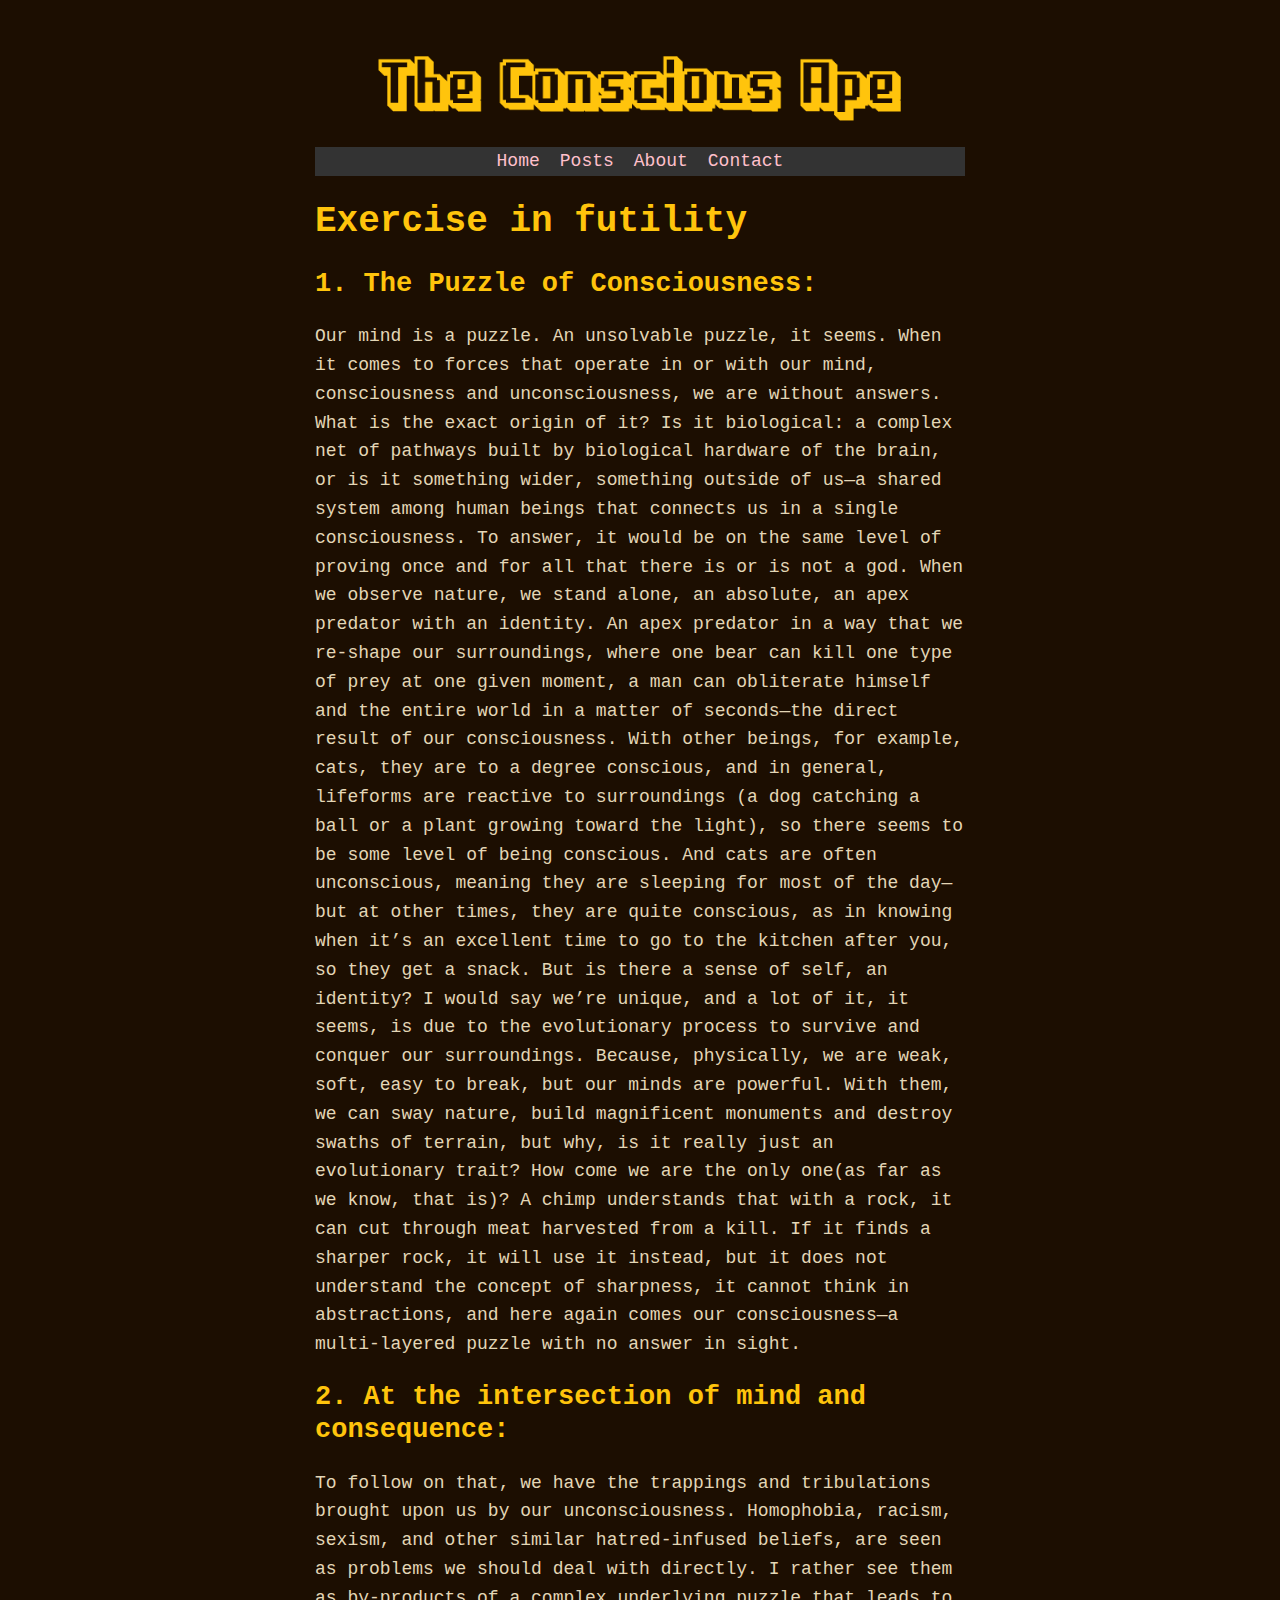
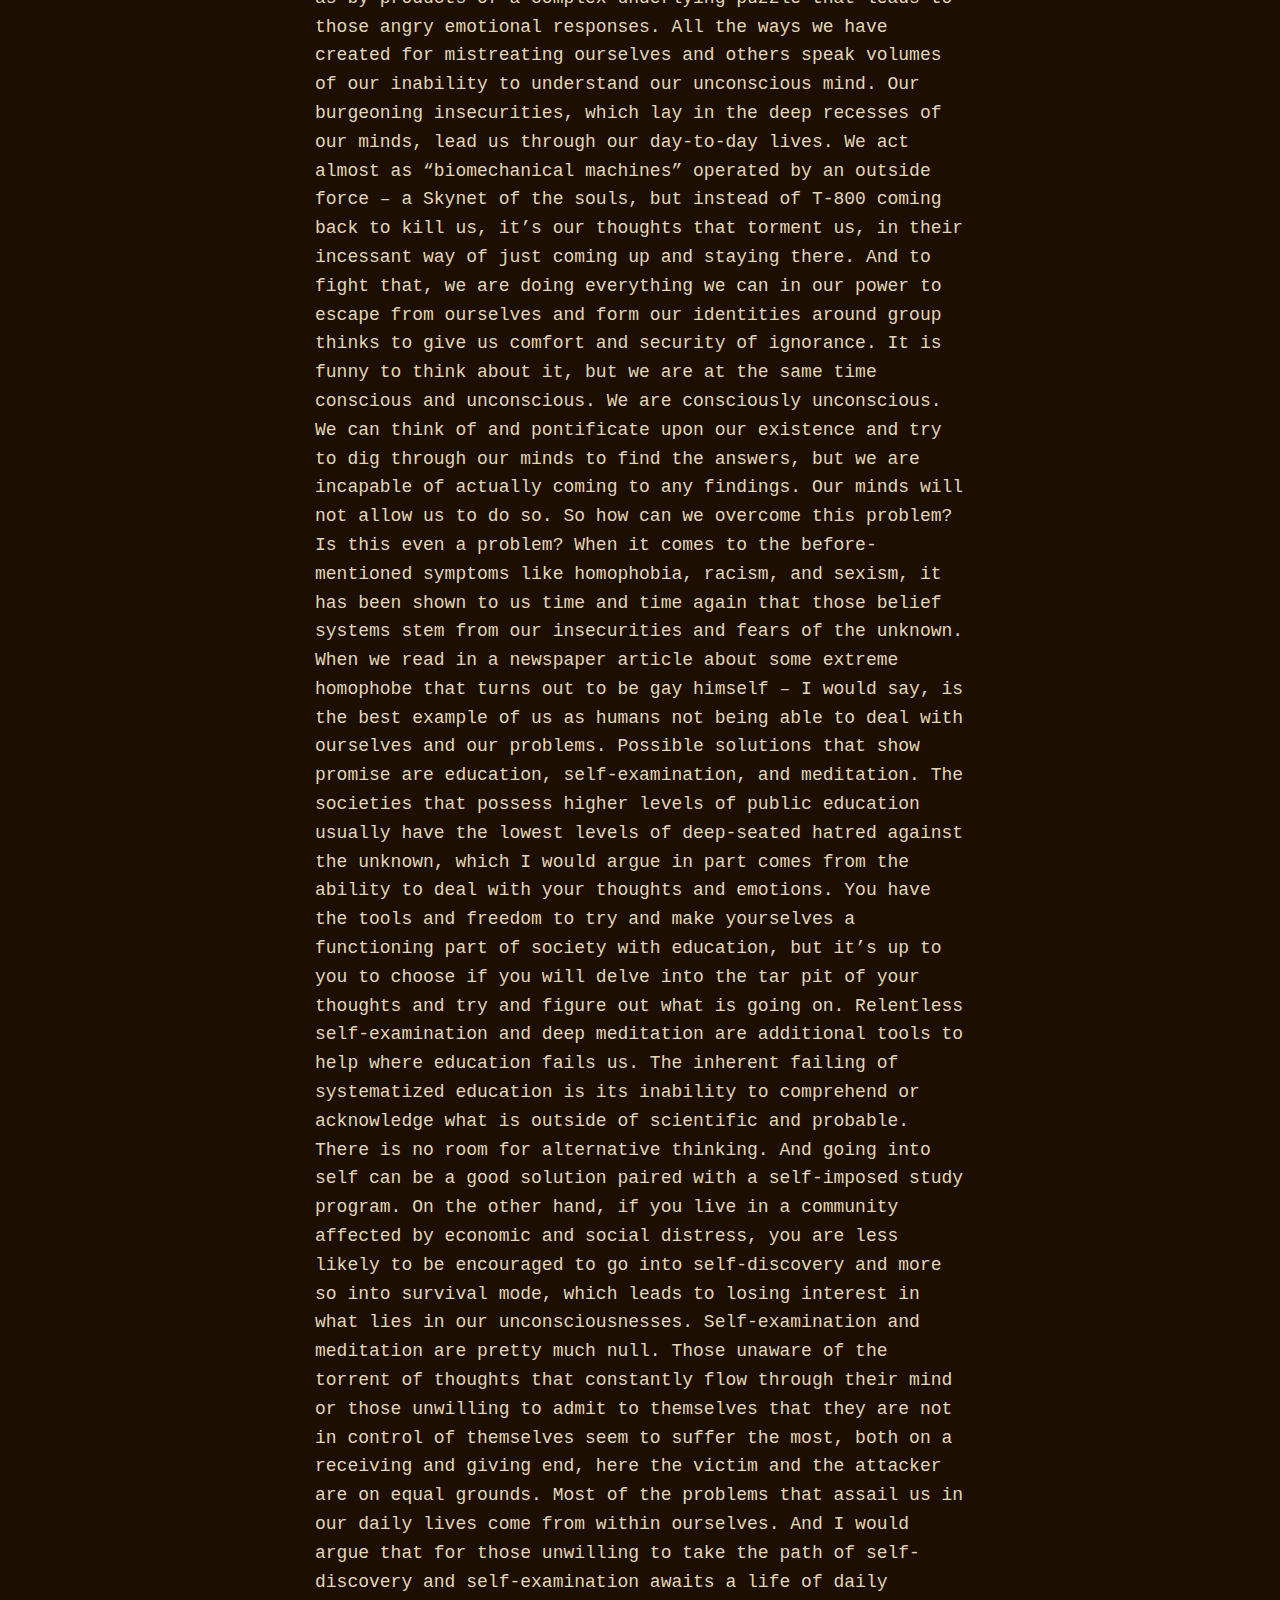
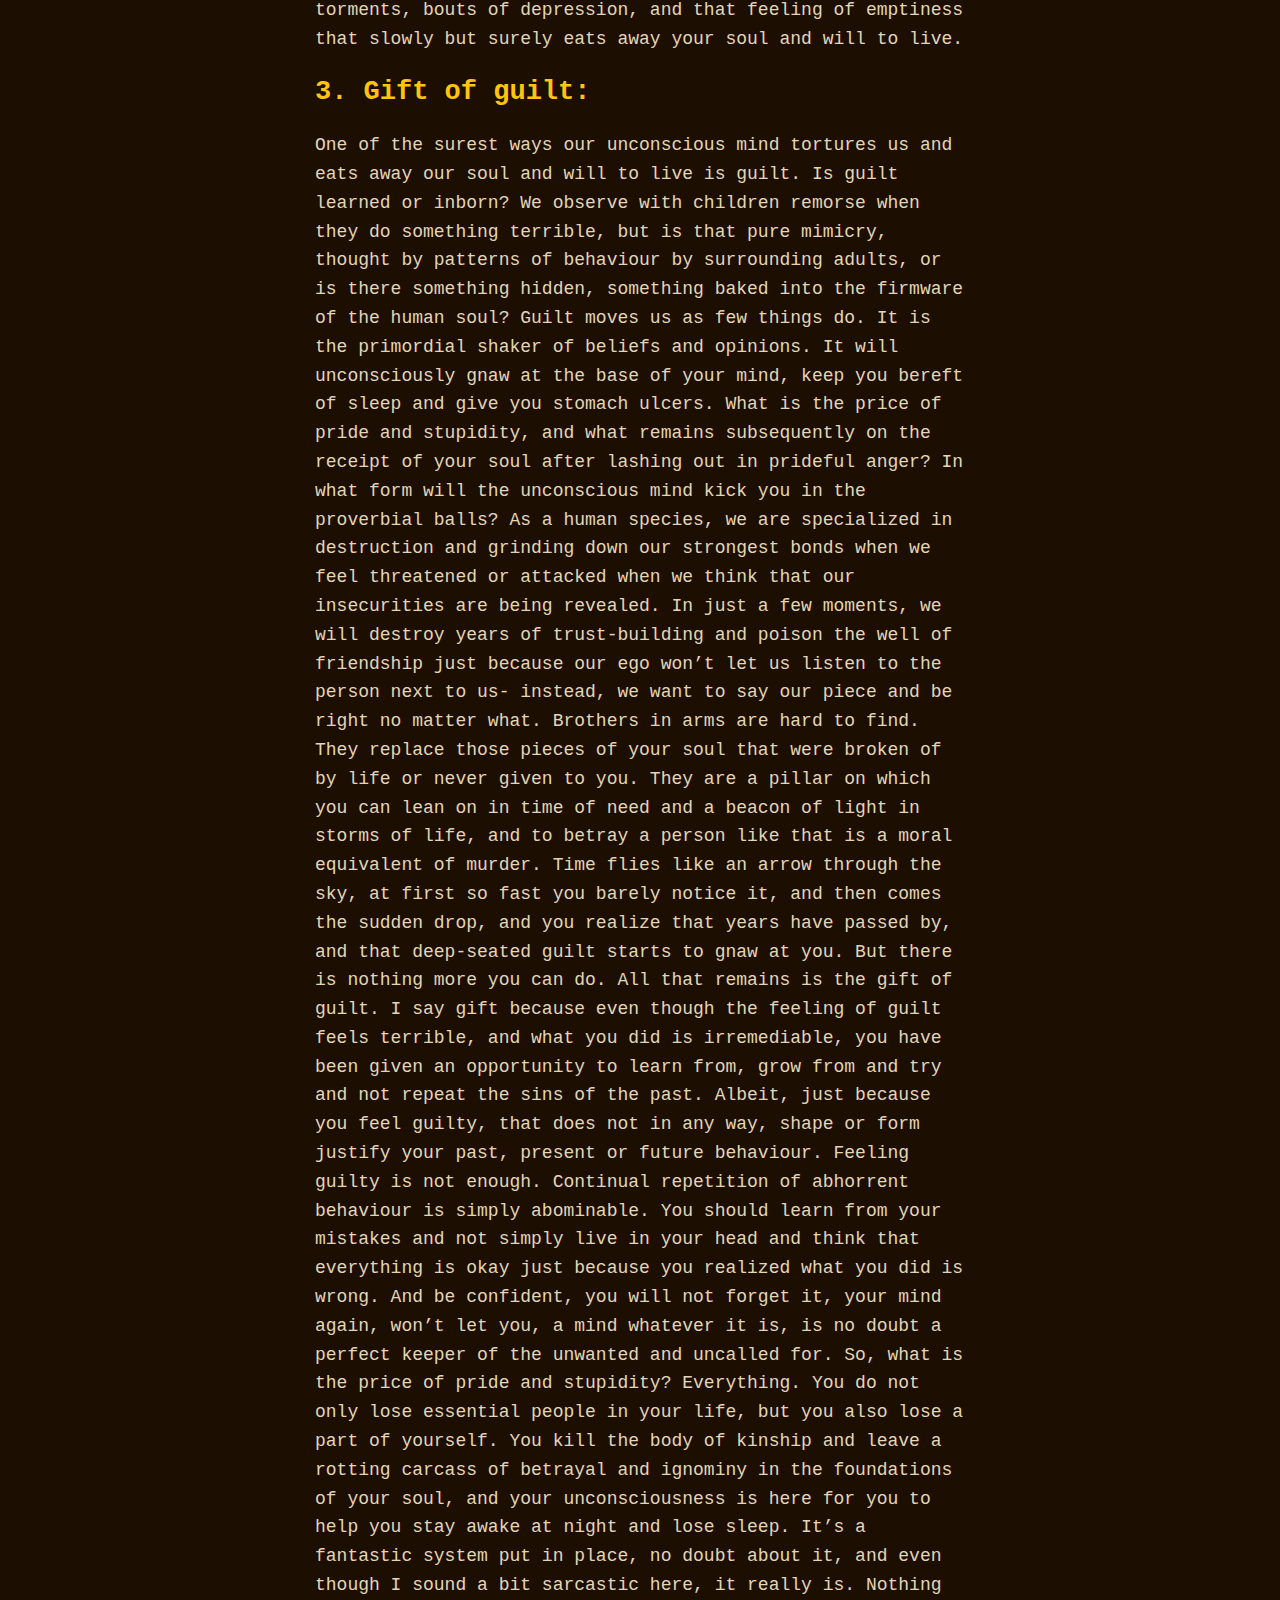
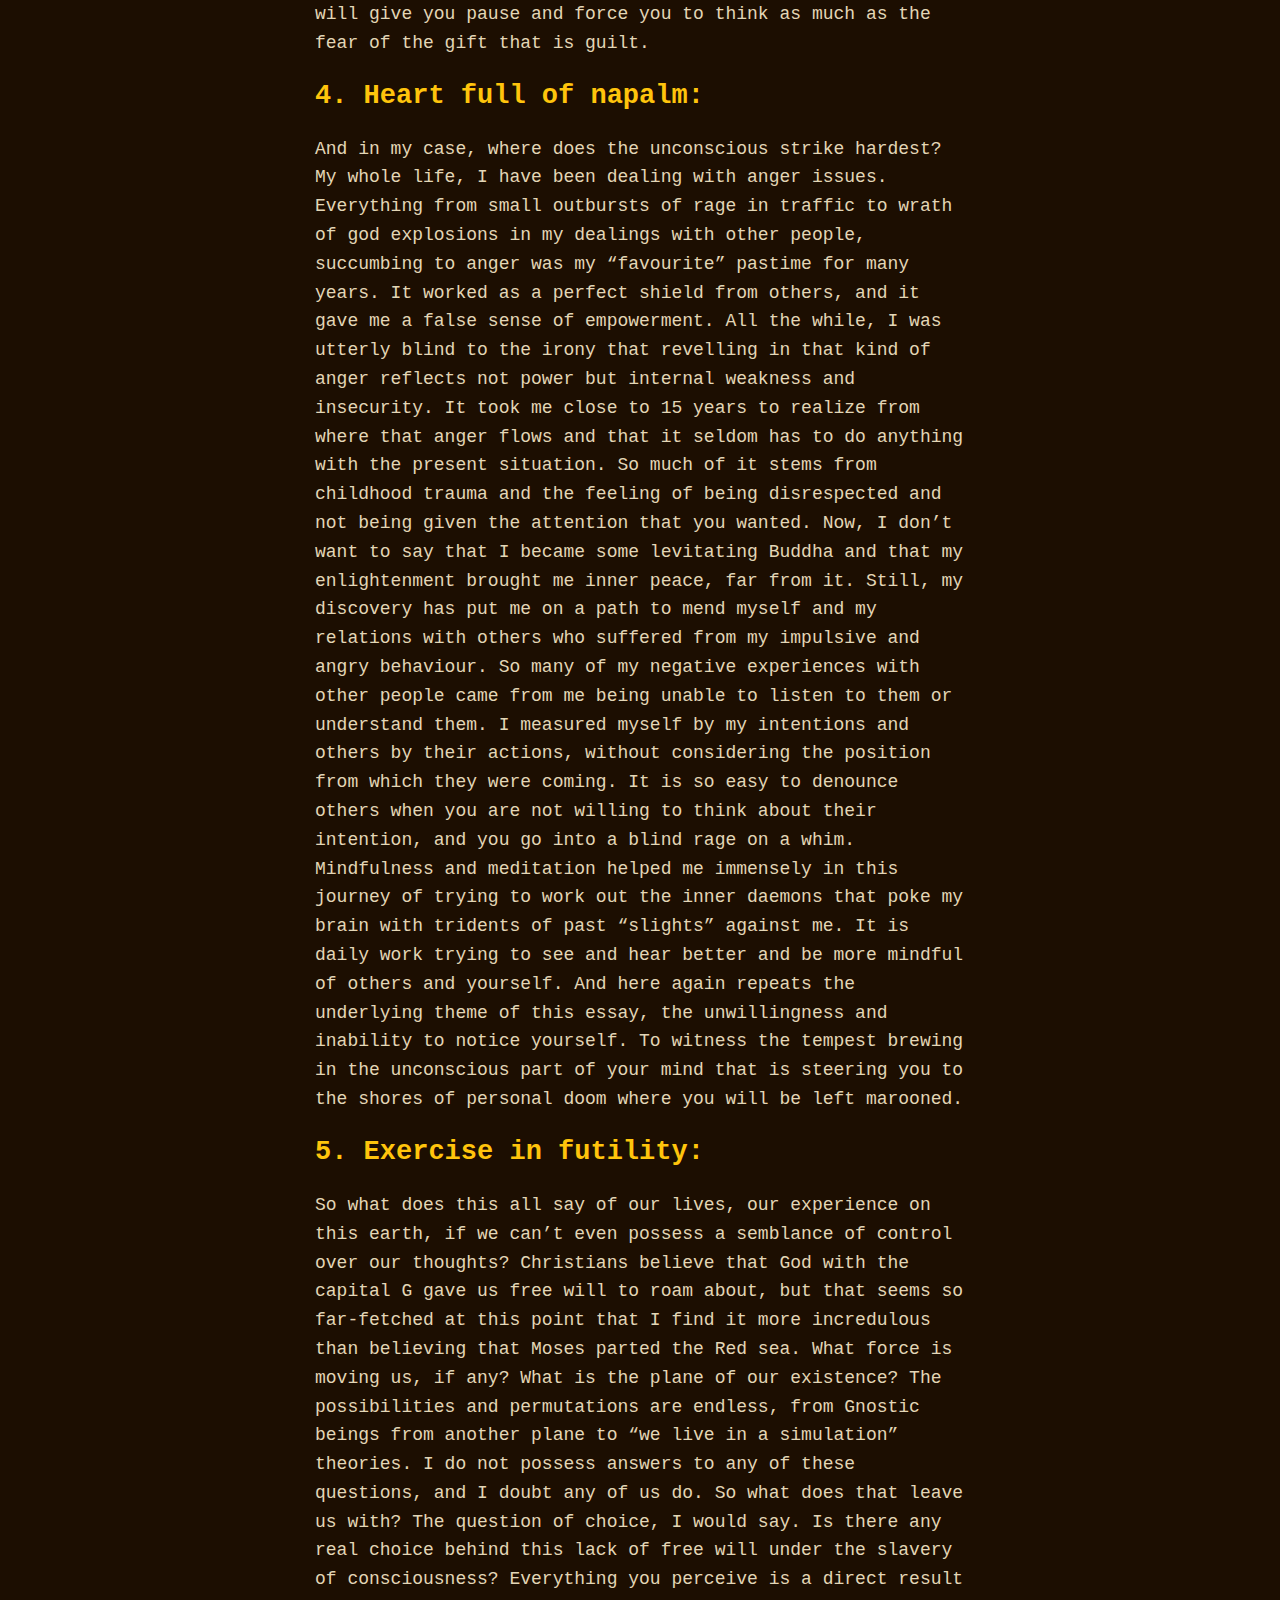
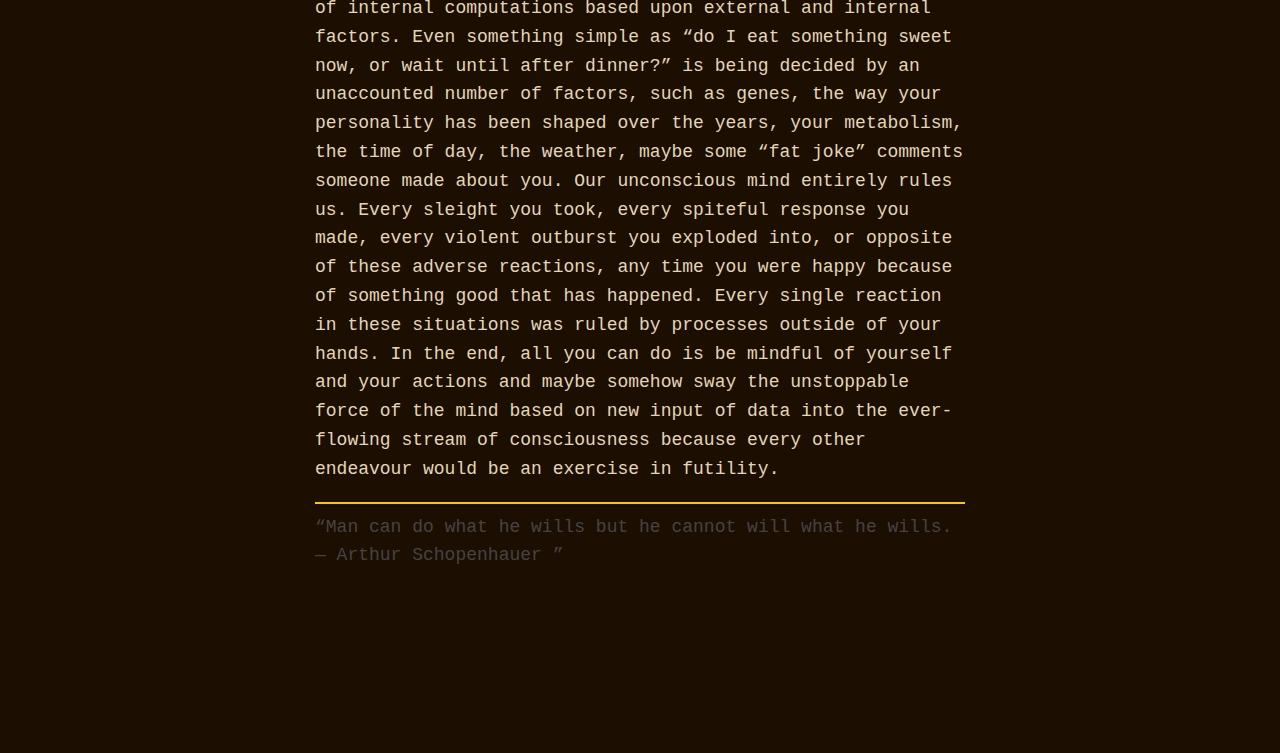
<file: essays/exercise-in-futility/index.html>
<!DOCTYPE html>
<html lang="en">
  <head>

<link rel="stylesheet" type="text/css" href="/index.css">	    
<img src="/main.png" alt="Header Photo">
	
<nav>
  <ul>
    <li><a href="/">Home</a></li>
    <li><a href="/posts">Posts</a></li>
    <li><a href="/about">About</a></li>
    <li><a href="/contact">Contact</a></li>
  </ul>
</nav>
  <meta charset="utf-8">
  <title>Exercise in futility</title>
		<meta name="viewport" content="width=device-width, initial-scale=1" />
 
</head>
  <body>

	<div id="wrapper">
	<article>
		<header>
		<h1>Exercise in futility</h1>
		
			<h2> 1. The Puzzle of Consciousness: </h2>
<p>
Our mind is a puzzle. An unsolvable puzzle, it seems. When it comes to forces that operate in or with our mind, consciousness and unconsciousness, we are without answers. What is the exact origin of it? Is it biological: a complex net of pathways built by biological hardware of the brain, or is it something wider, something outside of us—a shared system among human beings that connects us in a single consciousness. To answer, it would be on the same level of proving once and for all that there is or is not a god.

When we observe nature, we stand alone, an absolute, an apex predator with an identity. An apex predator in a way that we re-shape our surroundings, where one bear can kill one type of prey at one given moment, a man can obliterate himself and the entire world in a matter of seconds—the direct result of our consciousness.

With other beings, for example, cats, they are to a degree conscious, and in general, lifeforms are reactive to surroundings (a dog catching a ball or a plant growing toward the light), so there seems to be some level of being conscious. And cats are often unconscious, meaning they are sleeping for most of the day—but at other times, they are quite conscious, as in knowing when it’s an excellent time to go to the kitchen after you, so they get a snack.

But is there a sense of self, an identity? I would say we’re unique, and a lot of it, it seems, is due to the evolutionary process to survive and conquer our surroundings. Because, physically, we are weak, soft, easy to break, but our minds are powerful. With them, we can sway nature, build magnificent monuments and destroy swaths of terrain, but why, is it really just an evolutionary trait? How come we are the only one(as far as we know, that is)? A chimp understands that with a rock, it can cut through meat harvested from a kill. If it finds a sharper rock, it will use it instead, but it does not understand the concept of sharpness, it cannot think in abstractions, and here again comes our consciousness—a multi-layered puzzle with no answer in sight.
</p>
				<h2> 2. At the intersection of mind and consequence: </h2>
			<p>
To follow on that, we have the trappings and tribulations brought upon us by our unconsciousness.

Homophobia, racism, sexism, and other similar hatred-infused beliefs, are seen as problems we should deal with directly. I rather see them as by-products of a complex underlying puzzle that leads to those angry emotional responses. All the ways we have created for mistreating ourselves and others speak volumes of our inability to understand our unconscious mind.

Our burgeoning insecurities, which lay in the deep recesses of our minds, lead us through our day-to-day lives. We act almost as “biomechanical machines” operated by an outside force – a Skynet of the souls, but instead of T-800 coming back to kill us, it’s our thoughts that torment us, in their incessant way of just coming up and staying there. And to fight that, we are doing everything we can in our power to escape from ourselves and form our identities around group thinks to give us comfort and security of ignorance.

It is funny to think about it, but we are at the same time conscious and unconscious. We are consciously unconscious. We can think of and pontificate upon our existence and try to dig through our minds to find the answers, but we are incapable of actually coming to any findings. Our minds will not allow us to do so.

So how can we overcome this problem? Is this even a problem? When it comes to the before-mentioned symptoms like homophobia, racism, and sexism, it has been shown to us time and time again that those belief systems stem from our insecurities and fears of the unknown. When we read in a newspaper article about some extreme homophobe that turns out to be gay himself – I would say, is the best example of us as humans not being able to deal with ourselves and our problems.

Possible solutions that show promise are education, self-examination, and meditation. The societies that possess higher levels of public education usually have the lowest levels of deep-seated hatred against the unknown, which I would argue in part comes from the ability to deal with your thoughts and emotions. You have the tools and freedom to try and make yourselves a functioning part of society with education, but it’s up to you to choose if you will delve into the tar pit of your thoughts and try and figure out what is going on. Relentless self-examination and deep meditation are additional tools to help where education fails us. The inherent failing of systematized education is its inability to comprehend or acknowledge what is outside of scientific and probable. There is no room for alternative thinking. And going into self can be a good solution paired with a self-imposed study program.

On the other hand, if you live in a community affected by economic and social distress, you are less likely to be encouraged to go into self-discovery and more so into survival mode, which leads to losing interest in what lies in our unconsciousnesses. Self-examination and meditation are pretty much null.

Those unaware of the torrent of thoughts that constantly flow through their mind or those unwilling to admit to themselves that they are not in control of themselves seem to suffer the most, both on a receiving and giving end, here the victim and the attacker are on equal grounds.

Most of the problems that assail us in our daily lives come from within ourselves. And I would argue that for those unwilling to take the path of self-discovery and self-examination awaits a life of daily torments, bouts of depression, and that feeling of emptiness that slowly but surely eats away your soul and will to live.
</p>
				<h2> 3. Gift of guilt:</h2>
			<p>
One of the surest ways our unconscious mind tortures us and eats away our soul and will to live is guilt.

Is guilt learned or inborn? We observe with children remorse when they do something terrible, but is that pure mimicry, thought by patterns of behaviour by surrounding adults, or is there something hidden, something baked into the firmware of the human soul?

Guilt moves us as few things do. It is the primordial shaker of beliefs and opinions. It will unconsciously gnaw at the base of your mind, keep you bereft of sleep and give you stomach ulcers.

What is the price of pride and stupidity, and what remains subsequently on the receipt of your soul after lashing out in prideful anger? In what form will the unconscious mind kick you in the proverbial balls?

As a human species, we are specialized in destruction and grinding down our strongest bonds when we feel threatened or attacked when we think that our insecurities are being revealed. In just a few moments, we will destroy years of trust-building and poison the well of friendship just because our ego won’t let us listen to the person next to us- instead, we want to say our piece and be right no matter what.

Brothers in arms are hard to find. They replace those pieces of your soul that were broken of by life or never given to you. They are a pillar on which you can lean on in time of need and a beacon of light in storms of life, and to betray a person like that is a moral equivalent of murder.

Time flies like an arrow through the sky, at first so fast you barely notice it, and then comes the sudden drop, and you realize that years have passed by, and that deep-seated guilt starts to gnaw at you. But there is nothing more you can do. All that remains is the gift of guilt. I say gift because even though the feeling of guilt feels terrible, and what you did is irremediable, you have been given an opportunity to learn from, grow from and try and not repeat the sins of the past.

Albeit, just because you feel guilty, that does not in any way, shape or form justify your past, present or future behaviour. Feeling guilty is not enough. Continual repetition of abhorrent behaviour is simply abominable. You should learn from your mistakes and not simply live in your head and think that everything is okay just because you realized what you did is wrong.

And be confident, you will not forget it, your mind again, won’t let you, a mind whatever it is, is no doubt a perfect keeper of the unwanted and uncalled for.

So, what is the price of pride and stupidity? Everything. You do not only lose essential people in your life, but you also lose a part of yourself. You kill the body of kinship and leave a rotting carcass of betrayal and ignominy in the foundations of your soul, and your unconsciousness is here for you to help you stay awake at night and lose sleep. It’s a fantastic system put in place, no doubt about it, and even though I sound a bit sarcastic here, it really is. Nothing will give you pause and force you to think as much as the fear of the gift that is guilt.
</p>
				<h2> 4. Heart full of napalm:</h2>
			<p>
And in my case, where does the unconscious strike hardest?

My whole life, I have been dealing with anger issues. Everything from small outbursts of rage in traffic to wrath of god explosions in my dealings with other people, succumbing to anger was my “favourite” pastime for many years. It worked as a perfect shield from others, and it gave me a false sense of empowerment. All the while, I was utterly blind to the irony that revelling in that kind of anger reflects not power but internal weakness and insecurity.

It took me close to 15 years to realize from where that anger flows and that it seldom has to do anything with the present situation. So much of it stems from childhood trauma and the feeling of being disrespected and not being given the attention that you wanted. Now, I don’t want to say that I became some levitating Buddha and that my enlightenment brought me inner peace, far from it. Still, my discovery has put me on a path to mend myself and my relations with others who suffered from my impulsive and angry behaviour.

So many of my negative experiences with other people came from me being unable to listen to them or understand them. I measured myself by my intentions and others by their actions, without considering the position from which they were coming. It is so easy to denounce others when you are not willing to think about their intention, and you go into a blind rage on a whim.

Mindfulness and meditation helped me immensely in this journey of trying to work out the inner daemons that poke my brain with tridents of past “slights” against me. It is daily work trying to see and hear better and be more mindful of others and yourself.

And here again repeats the underlying theme of this essay, the unwillingness and inability to notice yourself. To witness the tempest brewing in the unconscious part of your mind that is steering you to the shores of personal doom where you will be left marooned.
</p>
				<h2> 5. Exercise in futility: </h2>
			<p>
So what does this all say of our lives, our experience on this earth, if we can’t even possess a semblance of control over our thoughts? Christians believe that God with the capital G gave us free will to roam about, but that seems so far-fetched at this point that I find it more incredulous than believing that Moses parted the Red sea. What force is moving us, if any? What is the plane of our existence? The possibilities and permutations are endless, from Gnostic beings from another plane to “we live in a simulation” theories.

I do not possess answers to any of these questions, and I doubt any of us do. So what does that leave us with? The question of choice, I would say. Is there any real choice behind this lack of free will under the slavery of consciousness? Everything you perceive is a direct result of internal computations based upon external and internal factors. Even something simple as “do I eat something sweet now, or wait until after dinner?” is being decided by an unaccounted number of factors, such as genes, the way your personality has been shaped over the years, your metabolism, the time of day, the weather, maybe some “fat joke” comments someone made about you. Our unconscious mind entirely rules us.

Every sleight you took, every spiteful response you made, every violent outburst you exploded into, or opposite of these adverse reactions, any time you were happy because of something good that has happened. Every single reaction in these situations was ruled by processes outside of your hands. 

In the end, all you can do is be mindful of yourself and your actions and maybe somehow sway the unstoppable force of the mind based on new input of data into the ever-flowing stream of consciousness because every other endeavour would be an exercise in futility. 
			
			</p>
	
	
		
	</div>
		<hr>
	
<footer>
  <div class="footer-container">
    <div class="footer-column">
      
      <q>Man can do what he wills but he cannot will what he wills. ― Arthur Schopenhauer </q>
    </div>
   
  </div>
  
</footer>
</body>
</html>
</file>
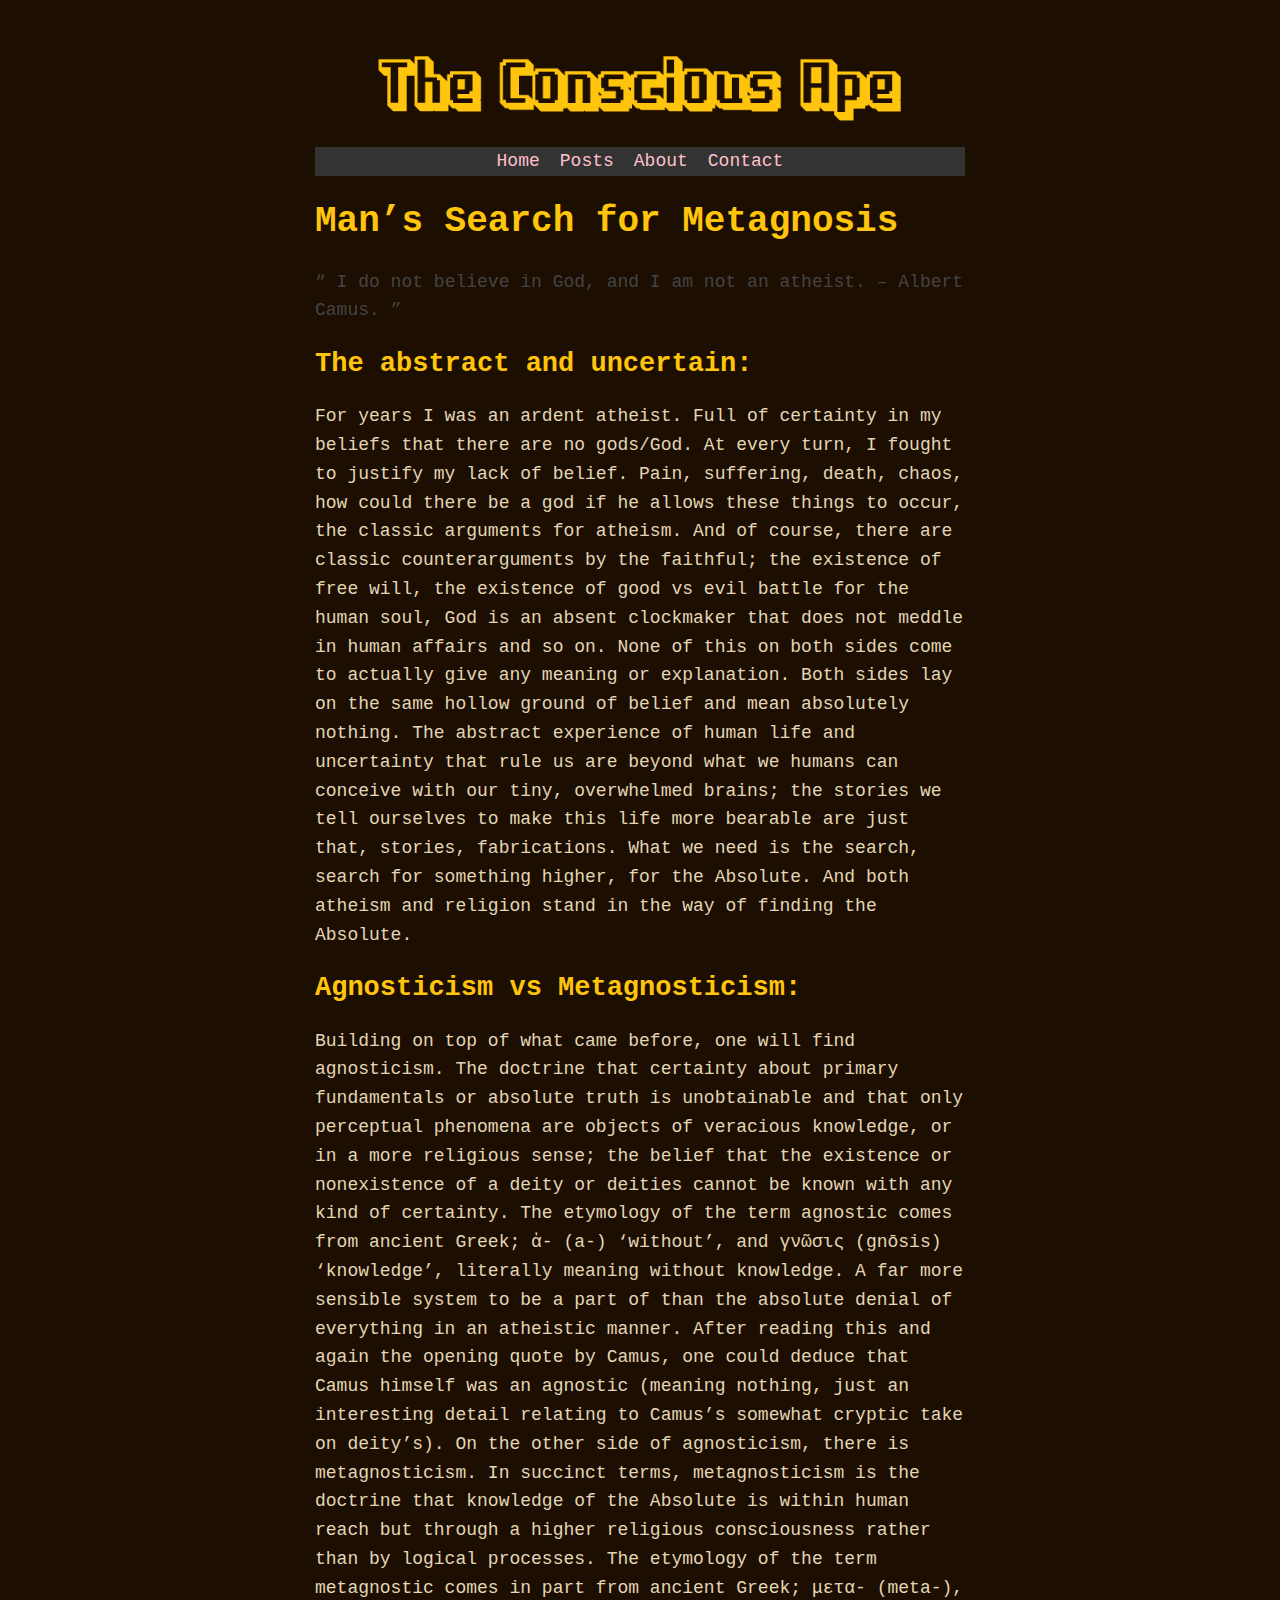
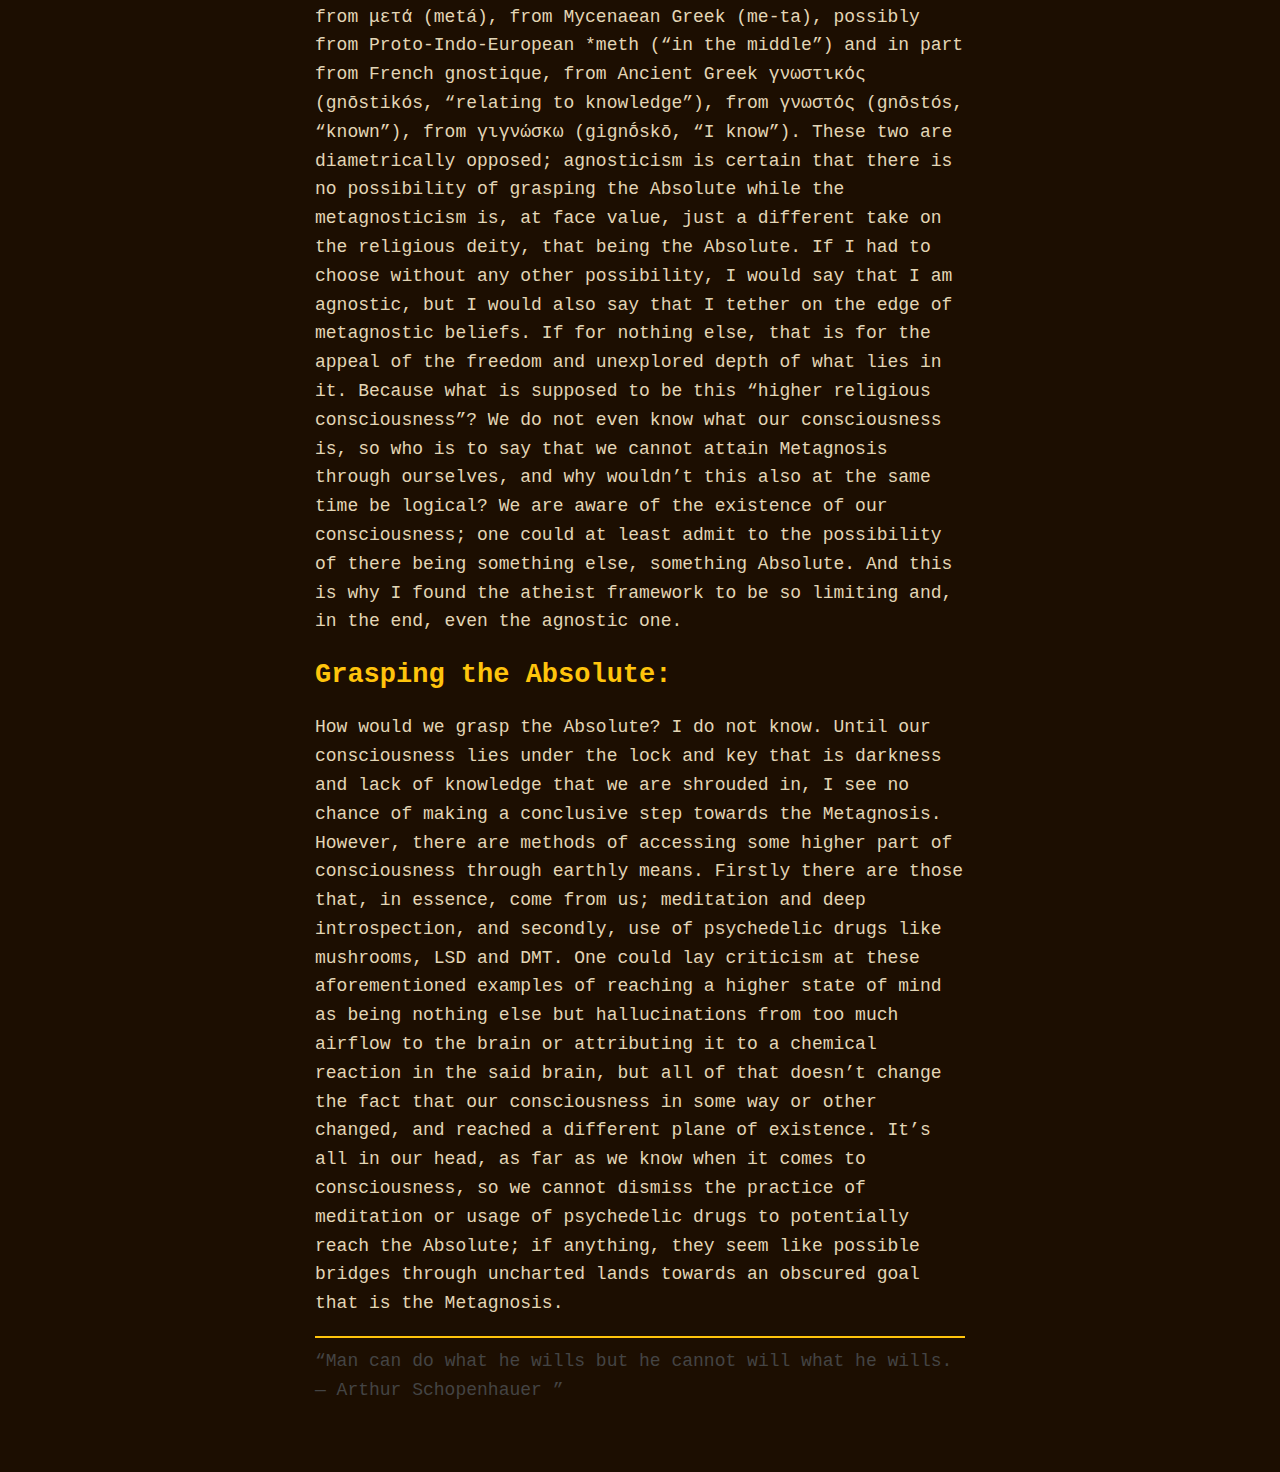
<file: essays/mans-search-for-metagnosis/index.html>
<!DOCTYPE html>
<html lang="en">
  <head>
	   <link rel="stylesheet" type="text/css" href="/index.css">	  
	  <img src="/main.png" alt="Header Photo">
	
<nav>
  <ul>
    <li><a href="/">Home</a></li>
    <li><a href="/posts">Posts</a></li>
    <li><a href="/about">About</a></li>
    <li><a href="/contact">Contact</a></li>
  </ul>
</nav>
  <meta charset="utf-8">
  <title>Man’s Search for Metagnosis</title>
	<meta name="viewport" content="width=device-width, initial-scale=1" />
  

</head>
  <body>

	<div id="wrapper">
	<article>
		<header>
		<h1>Man’s Search for Metagnosis</h1>
		</header>
<q>
I do not believe in God, and I am not an atheist. – Albert Camus.
</q> 

		<h2>The abstract and uncertain:</h2>
<p>
 For years I was an ardent atheist. Full of certainty in my beliefs that there are no gods/God. At every turn, I fought to justify my lack of belief. Pain, suffering, death, chaos, how could there be a god if he allows these things to occur, the classic arguments for atheism. 

And of course, there are classic counterarguments by the faithful; the existence of free will, the existence of good vs evil battle for the human soul, God is an absent clockmaker that does not meddle in human affairs and so on. None of this on both sides come to actually give any meaning or explanation. Both sides lay on the same hollow ground of belief and mean absolutely nothing. 

The abstract experience of human life and uncertainty that rule us are beyond what we humans can conceive with our tiny, overwhelmed brains; the stories we tell ourselves to make this life more bearable are just that, stories, fabrications. What we need is the search, search for something higher, for the Absolute. And both atheism and religion stand in the way of finding the Absolute. 
</p>
<h2> Agnosticism vs Metagnosticism:  </h2>
<p>
   Building on top of what came before, one will find agnosticism. The doctrine that certainty about primary fundamentals or absolute truth is unobtainable and that only perceptual phenomena are objects of veracious knowledge, or in a more religious sense; the belief that the existence or nonexistence of a deity or deities cannot be known with any kind of certainty.

The etymology of the term agnostic comes from ancient Greek; ἀ- (a-) ‘without’, and γνῶσις (gnōsis) ‘knowledge’, literally meaning without knowledge. A far more sensible system to be a part of than the absolute denial of everything in an atheistic manner. After reading this and again the opening quote by Camus, one could deduce that Camus himself was an agnostic (meaning nothing, just an interesting detail relating to Camus’s somewhat cryptic take on deity’s).

On the other side of agnosticism, there is metagnosticism. In succinct terms, metagnosticism is the doctrine that knowledge of the Absolute is within human reach but through a higher religious consciousness rather than by logical processes.

The etymology of the term metagnostic comes in part from ancient Greek; μετα- (meta-), from μετά (metá), from Mycenaean Greek (me-ta), possibly from Proto-Indo-European *meth (“in the middle”) and in part from French gnostique, from Ancient Greek γνωστικός (gnōstikós, “relating to knowledge”), from γνωστός (gnōstós, “known”), from γιγνώσκω (gignṓskō, “I know”).

These two are diametrically opposed; agnosticism is certain that there is no possibility of grasping the Absolute while the metagnosticism is, at face value, just a different take on the religious deity, that being the Absolute. If I had to choose without any other possibility, I would say that I am agnostic, but I would also say that I tether on the edge of metagnostic beliefs. If for nothing else, that is for the appeal of the freedom and unexplored depth of what lies in it. Because what is supposed to be this “higher religious consciousness”? We do not even know what our consciousness is, so who is to say that we cannot attain Metagnosis through ourselves, and why wouldn’t this also at the same time be logical? We are aware of the existence of our consciousness; one could at least admit to the possibility of there being something else, something Absolute. And this is why I found the atheist framework to be so limiting and, in the end, even the agnostic one.
</p>
	<h2> Grasping the Absolute: </h2>
<p>
    How would we grasp the Absolute? I do not know. Until our consciousness lies under the lock and key that is darkness and lack of knowledge that we are shrouded in, I see no chance of making a conclusive step towards the Metagnosis. However, there are methods of accessing some higher part of consciousness through earthly means. 

Firstly there are those that, in essence, come from us; meditation and deep introspection, and secondly, use of psychedelic drugs like mushrooms, LSD and DMT. One could lay criticism at these aforementioned examples of reaching a higher state of mind as being nothing else but hallucinations from too much airflow to the brain or attributing it to a chemical reaction in the said brain, but all of that doesn’t change the fact that our consciousness in some way or other changed, and reached a different plane of existence. It’s all in our head, as far as we know when it comes to consciousness, so we cannot dismiss the practice of meditation or usage of psychedelic drugs to potentially reach the Absolute; if anything, they seem like possible bridges through uncharted lands towards an obscured goal that is the Metagnosis.
</p>
	


	</article>
	

	</div>
	  <hr>
	
<footer>
  <div class="footer-container">
    <div class="footer-column">
      
      <q>Man can do what he wills but he cannot will what he wills. ― Arthur Schopenhauer </q>
    </div>
   
  </div>
  
</footer>
</body>
</html>
</file>
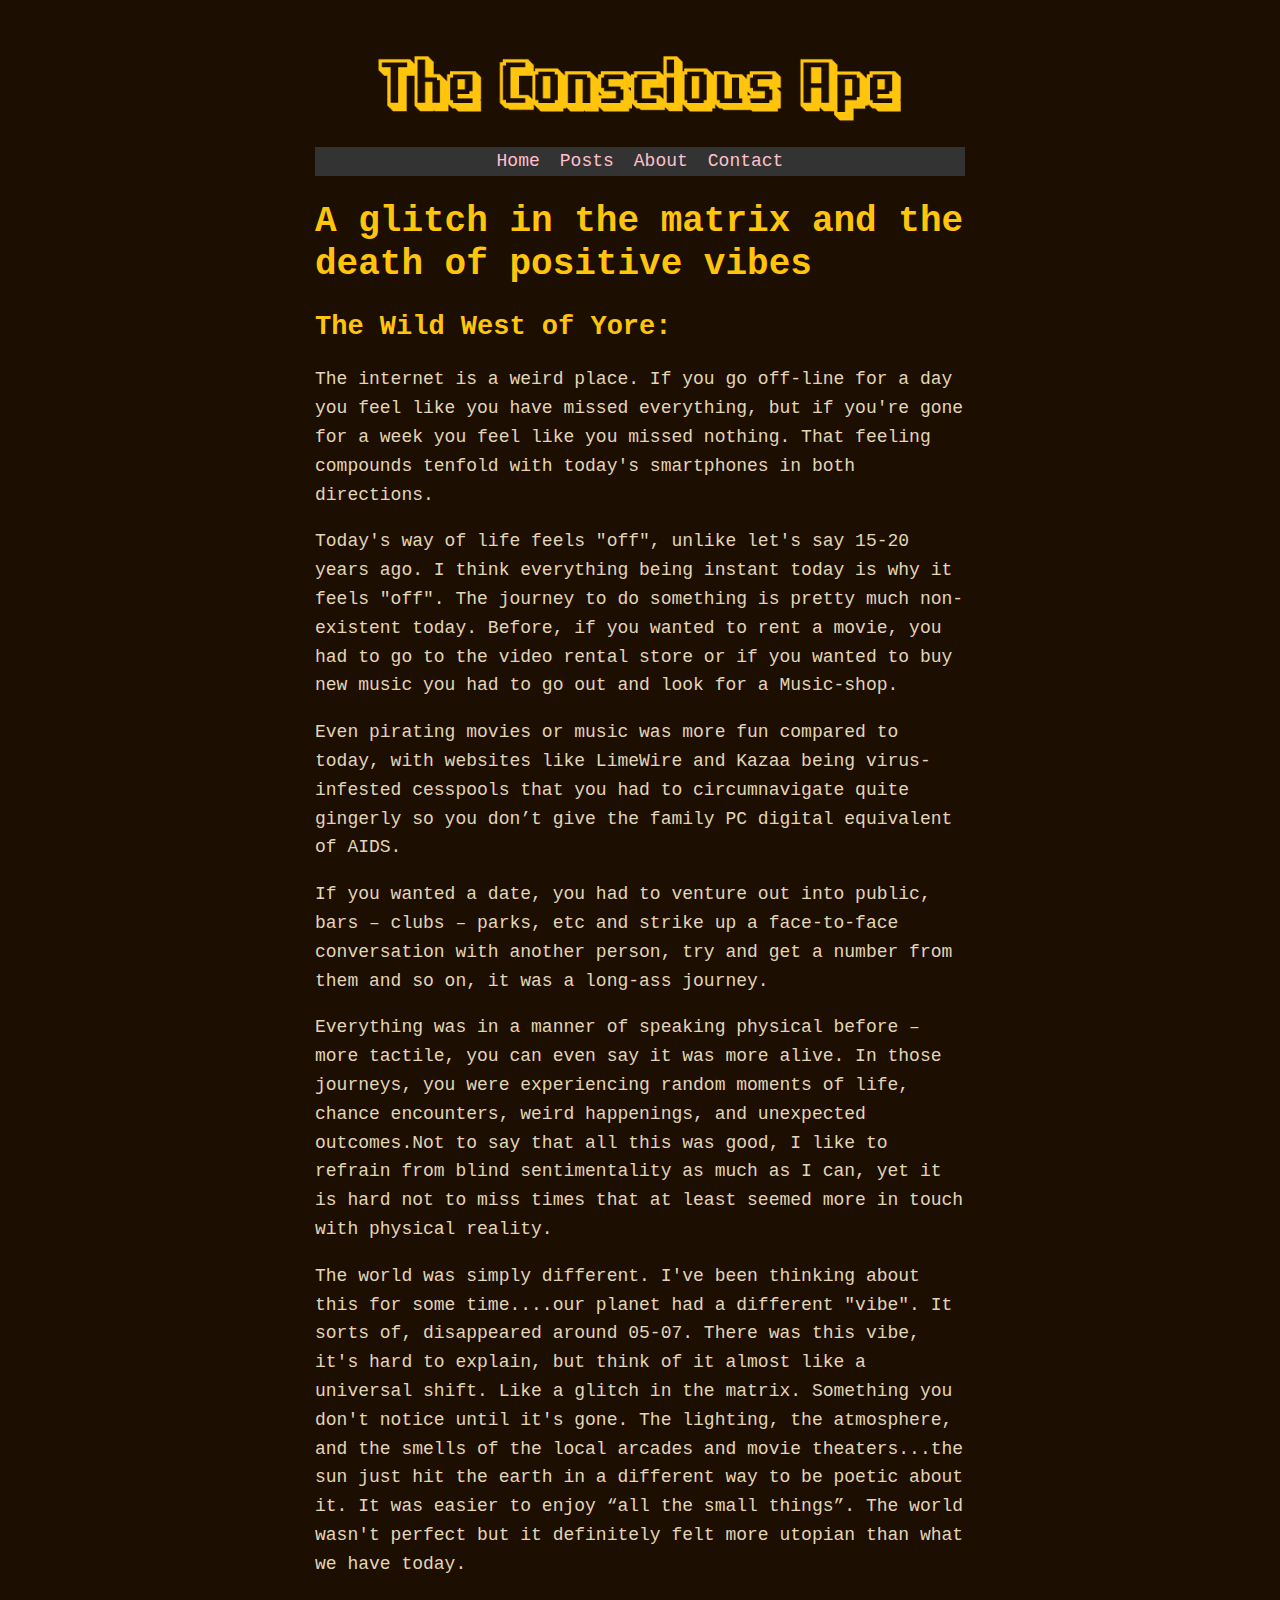
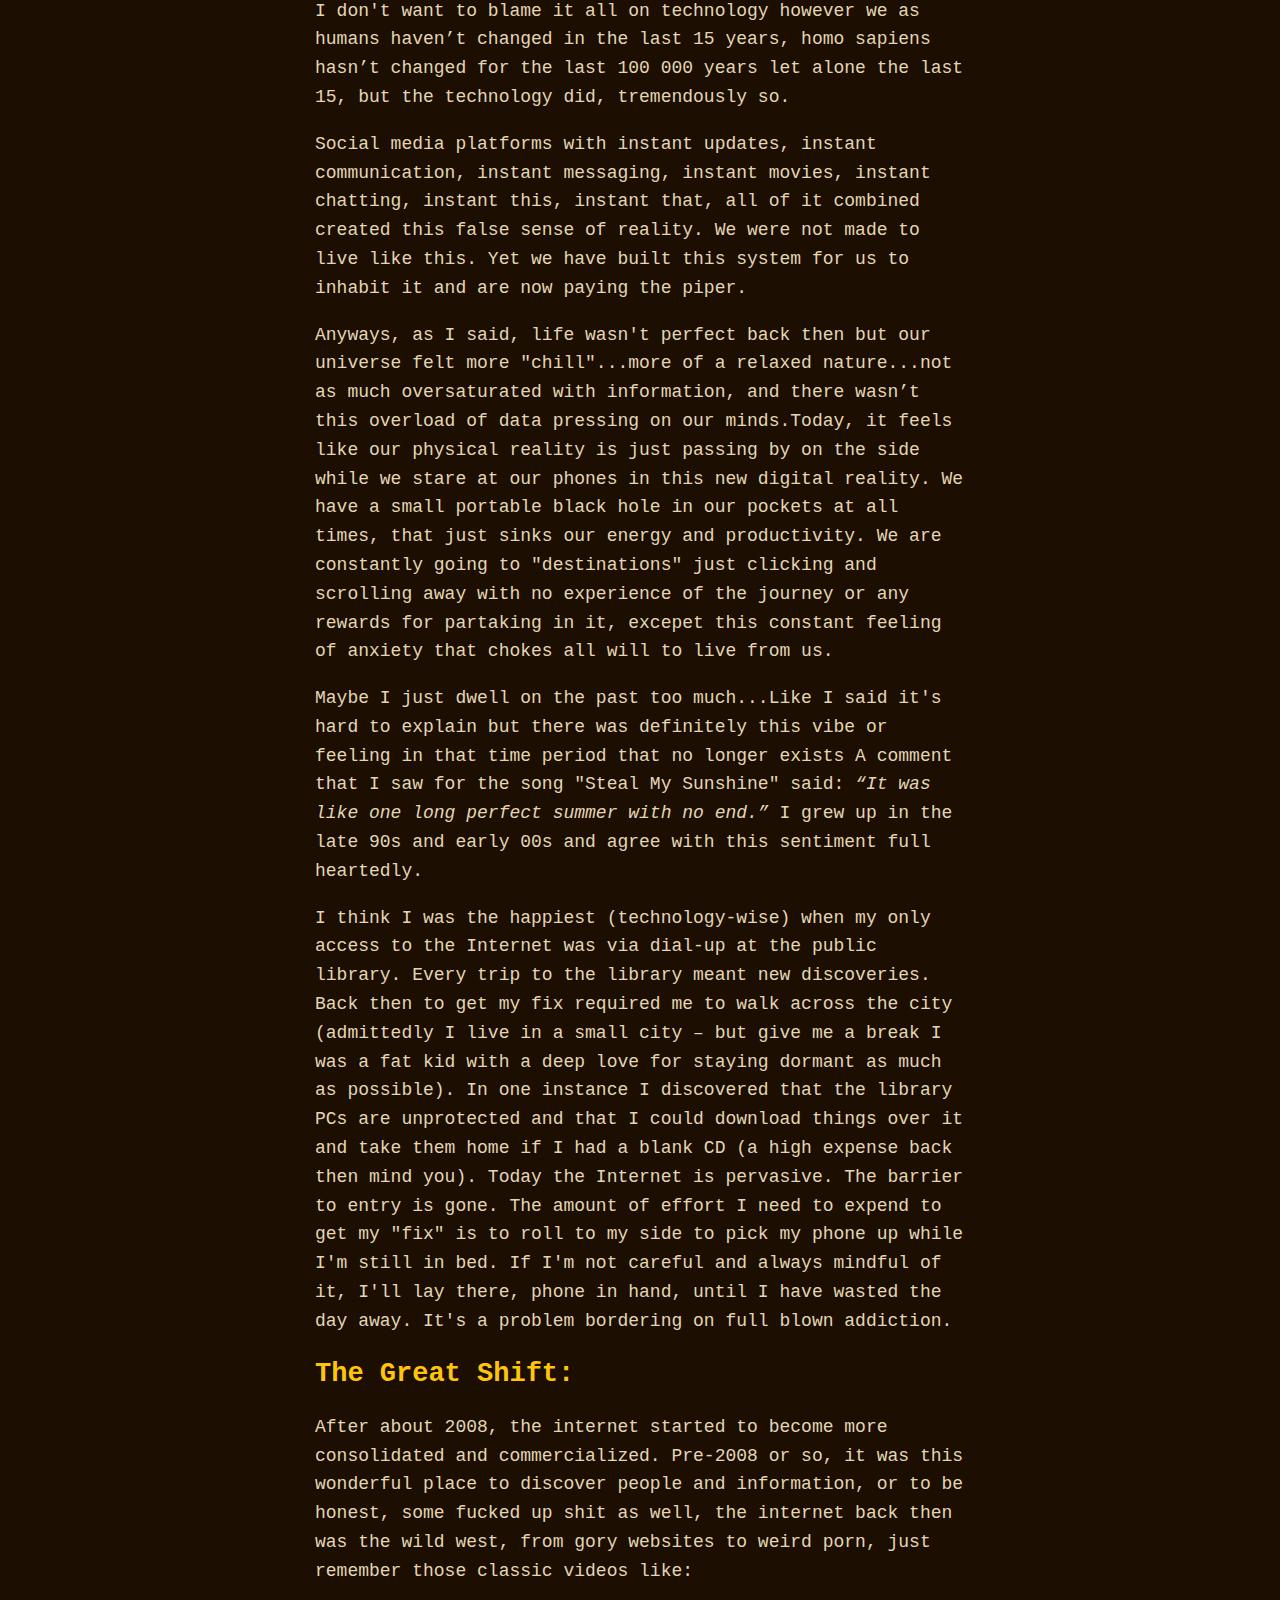
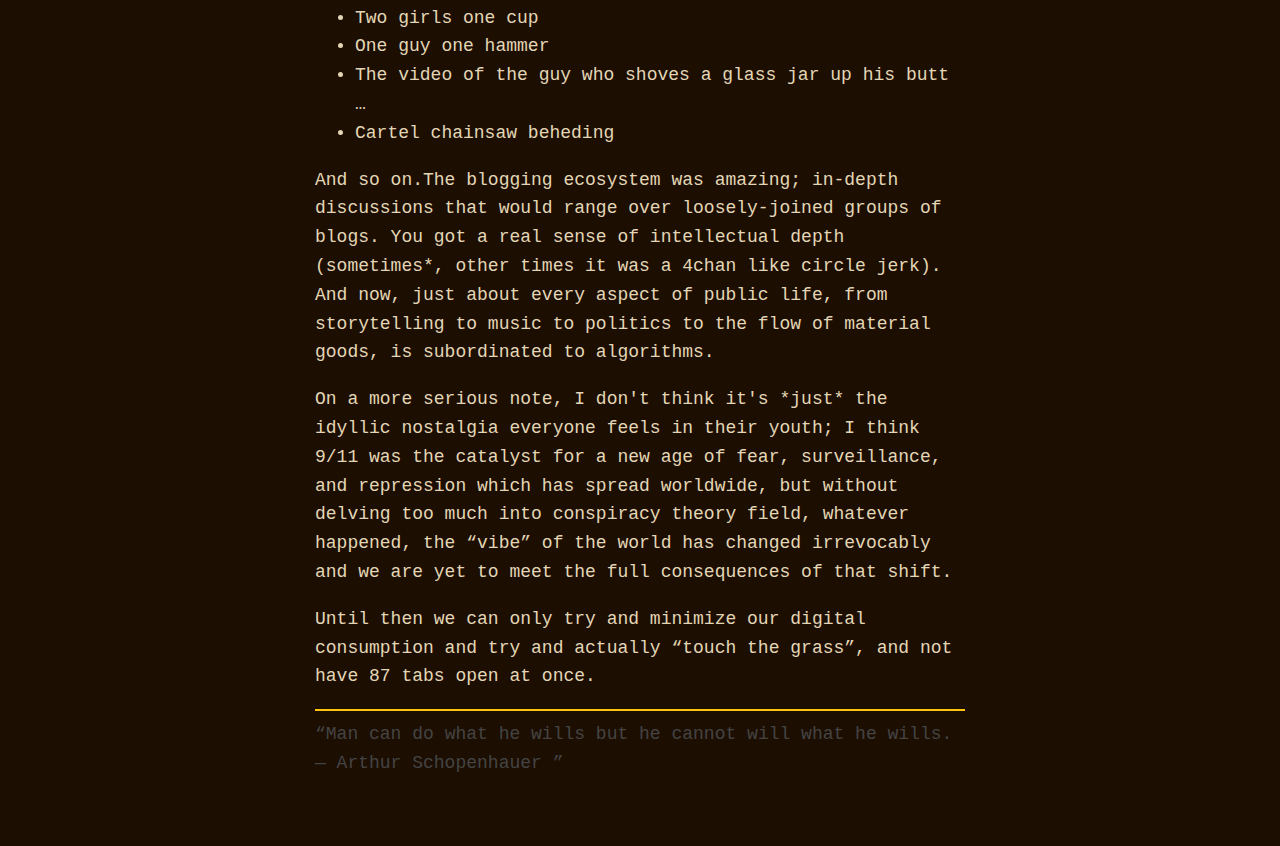
<file: essays/matrix-glitch/index.html>
<!DOCTYPE html>
<html lang="en">
  <head>
	   <link rel="stylesheet" type="text/css" href="/index.css">	  
	  <img src="/main.png" alt="Header Photo">
	
<nav>
  <ul>
    <li><a href="/">Home</a></li>
    <li><a href="/posts">Posts</a></li>
    <li><a href="/about">About</a></li>
    <li><a href="/contact">Contact</a></li>
  </ul>
</nav>
  <meta charset="utf-8">
  <title>A glitch in the matrix and the death of positive vibes</title>
	<meta name="viewport" content="width=device-width, initial-scale=1" />
  

</head>
  <body>

	<div id="wrapper">
	<article>
		<header>
		<h1>A glitch in the matrix and the death of positive vibes</h1>
		</header>
		<h2> The Wild West of Yore:</h2>
		
		<p>
		The internet is a weird place. If you go off-line for a day you feel like you have missed everything, but if you're gone for a week you feel like you missed nothing. That feeling compounds tenfold with today's smartphones in both directions.
		</p>
		
		<p>
		Today's way of life feels "off", unlike let's say 15-20 years ago. I think everything being instant today is why it feels "off". The journey to do something is pretty much non-existent today. Before, if you wanted to rent a movie, you had to go to the video rental store or if you wanted to buy new music you had to go out and look for a Music-shop.
		</p>
		
		<p>
		Even pirating movies or music was more fun compared to today, with websites like LimeWire and Kazaa being virus-infested cesspools that you had to circumnavigate quite gingerly so you don’t give the family PC digital equivalent of AIDS.
		</p>
		
		<p>
		If you wanted a date, you had to venture out into public, bars – clubs – parks, etc and strike up a face-to-face conversation with another person, try and get a number from them and so on, it was a long-ass journey.
		</p>
		
		<p>
		Everything was in a manner of speaking physical before – more tactile, you can even say it was more alive. In those journeys, you were experiencing random moments of life, chance encounters, weird happenings, and unexpected outcomes.Not to say that all this was good, I like to refrain from blind sentimentality as much as I can, yet it is hard not to miss times that at least seemed more in touch with physical reality.
		</p>
		
		<p>
		The world was simply different. I've been thinking about this for some time....our planet had a different "vibe". It sorts of, disappeared around 05-07. There was this vibe, it's hard to explain, but think of it almost like a universal shift. Like a glitch in the matrix. Something you don't notice until it's gone. The lighting, the atmosphere, and the smells of the local arcades and movie theaters...the sun just hit the earth in a different way to be poetic about it. It was easier to enjoy “all the small things”. The world wasn't perfect but it definitely felt more utopian than what we have today.
		</p>
		
		<p>
		I don't want to blame it all on technology however we as humans haven’t changed in the last 15 years, homo sapiens hasn’t changed for the last 100 000 years let alone the last 15, but the technology did, tremendously so.
		</p>
		
		<p>
		Social media platforms with instant updates, instant communication, instant messaging, instant movies, instant chatting, instant this, instant that, all of it combined created this false sense of reality. We were not made to live like this. Yet we have built this system for us to inhabit it and are now paying the piper.
		</p>
		
		<p>
		Anyways, as I said, life wasn't perfect back then but our universe felt more "chill"...more of a relaxed nature...not as much oversaturated with information, and there wasn’t this overload of data pressing on our minds.Today, it feels like our physical reality is just passing by on the side while we stare at our phones in this new digital reality. We have a small portable black hole in our pockets at all times, that just sinks our energy and productivity. We are constantly going to "destinations" just clicking and scrolling away with no experience of the journey or any rewards for partaking in it, excepet this constant feeling of anxiety that chokes all will to live from us.
		</p>
		
		<p>
		Maybe I just dwell on the past too much...Like I said it's hard to explain but there was definitely this vibe or feeling in that time period that no longer exists
A comment that I saw for the song "Steal My Sunshine" said: 
<em> “It was like one long perfect summer with no end.” </em>
I grew up in the late 90s and early 00s and agree with this sentiment full heartedly.
		</p>
		
		<p>
		I think I was the happiest (technology-wise) when my only access to the Internet was via dial-up at the public library. Every trip to the library meant new discoveries. Back then to get my fix required me to walk across the city (admittedly I live in a small city – but give me a break I was a fat kid with a deep love for staying dormant as much as possible). In one instance I discovered that the library PCs are unprotected and that I could download things over it and take them home if I had a blank CD (a high expense back then mind you).
Today the Internet is pervasive. The barrier to entry is gone. The amount of effort I need to expend to get my "fix" is to roll to my side to pick my phone up while I'm still in bed. If I'm not careful and always mindful of it, I'll lay there, phone in hand, until I have wasted the day away. It's a problem bordering on full blown addiction.
		</p>
		
		<h2>The Great Shift:</h2>
		<p>
		After about 2008, the internet started to become more consolidated and commercialized. Pre-2008 or so, it was this wonderful place to discover people and information, or to be honest, some fucked up shit as well, the internet back then was the wild west, from gory websites to weird porn, just remember those classic videos like:
			</p>
		<ul>
<li>Two girls one cup</li>
<li>One guy one hammer</li>
<li>The video of the guy who shoves a glass jar up his butt …</li>
<li>Cartel chainsaw beheding</li>
</ul>
		<p>
		And so on.The blogging ecosystem was amazing; in-depth discussions that would range over loosely-joined groups of blogs. You got a real sense of intellectual depth (sometimes*, other times it was a 4chan like circle jerk). And now, just about every aspect of public life, from storytelling to music to politics to the flow of material goods, is subordinated to algorithms.

		</p>
		
		<p>
		On a more serious note, I don't think it's *just* the idyllic nostalgia everyone feels in their youth; I think 9/11 was the catalyst for a new age of fear, surveillance, and repression which has spread worldwide, but without delving too much into conspiracy theory field, whatever happened, the “vibe” of the world has changed irrevocably and we are yet to meet the full consequences of that shift. 
		</p>
		
		<p>
		Until then we can only try and minimize our digital consumption and try and actually “touch the grass”, and not have 87 tabs open at once.
		</p>
		
	

	</article>
	

	</div>
	  <hr>
	
<footer>
  <div class="footer-container">
    <div class="footer-column">
      
      <q>Man can do what he wills but he cannot will what he wills. ― Arthur Schopenhauer </q>
    </div>
   
  </div>
  
</footer>
</body>
</html>
</file>
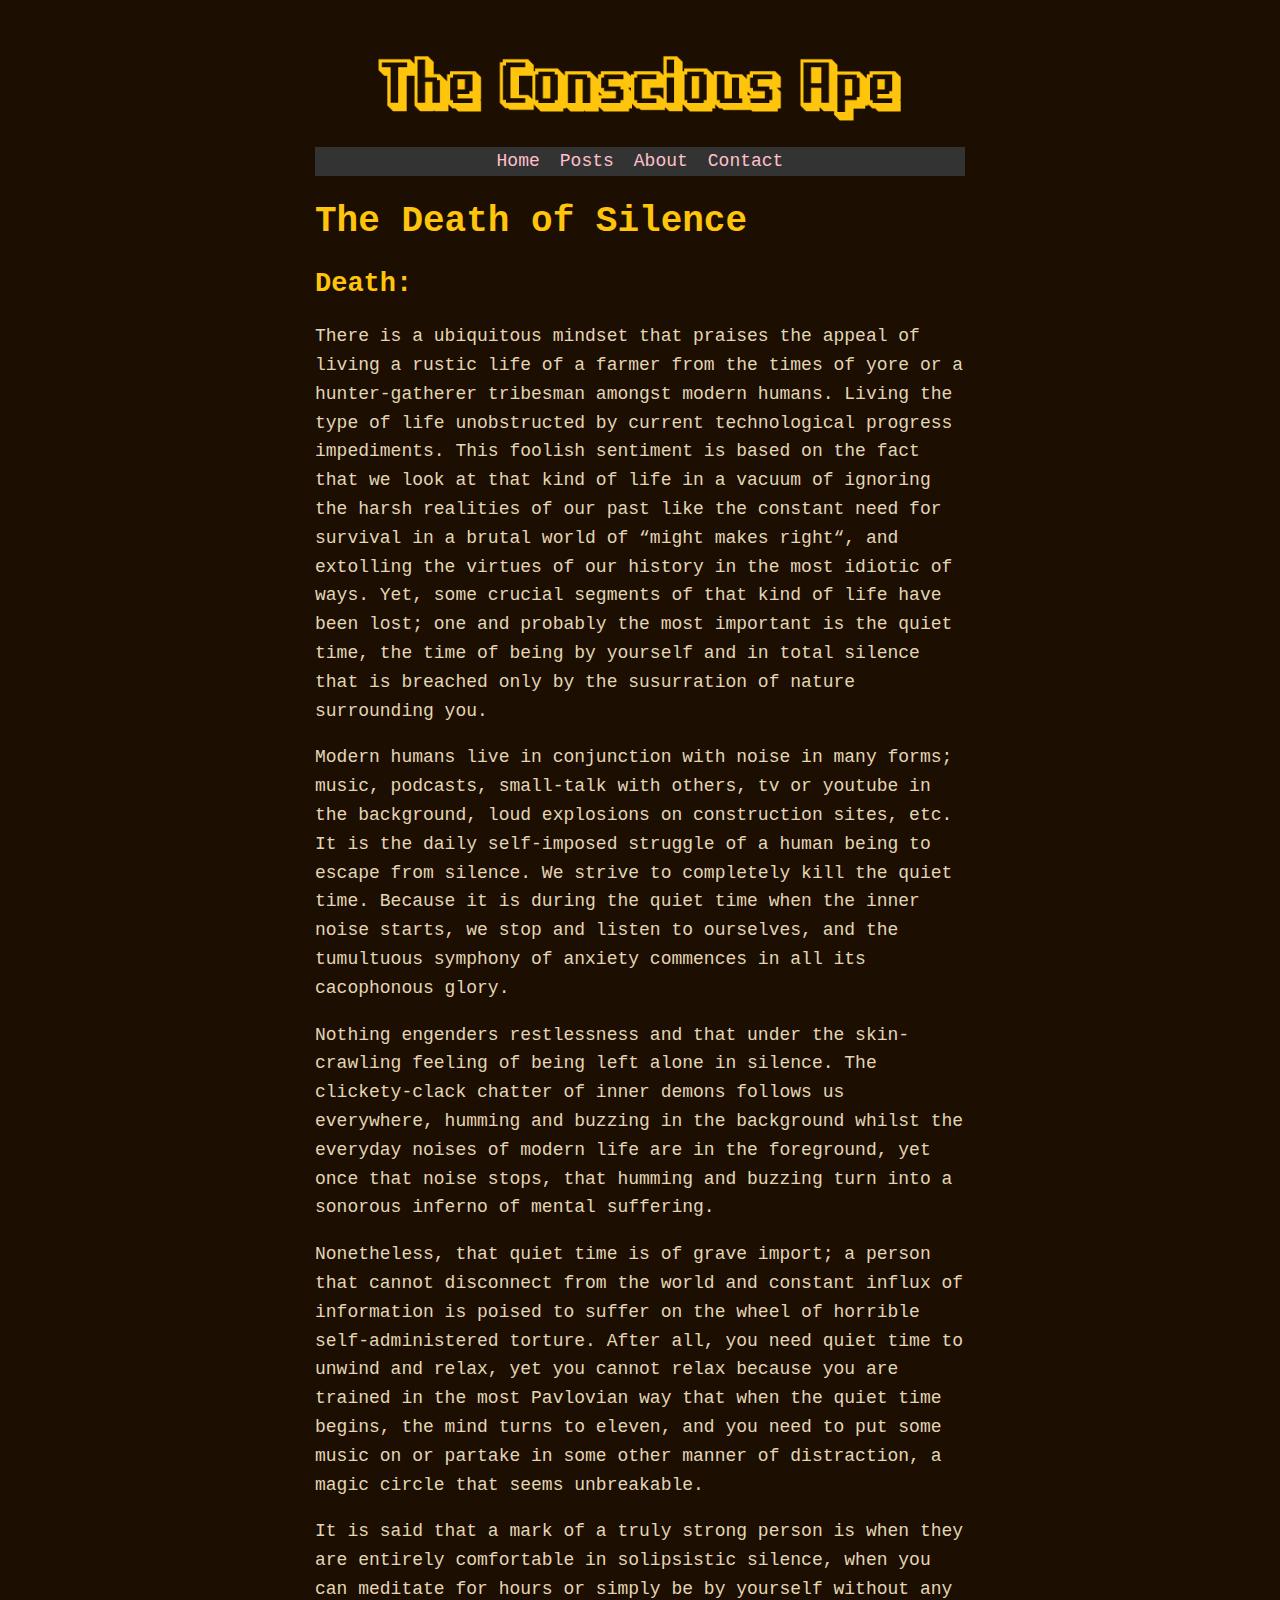
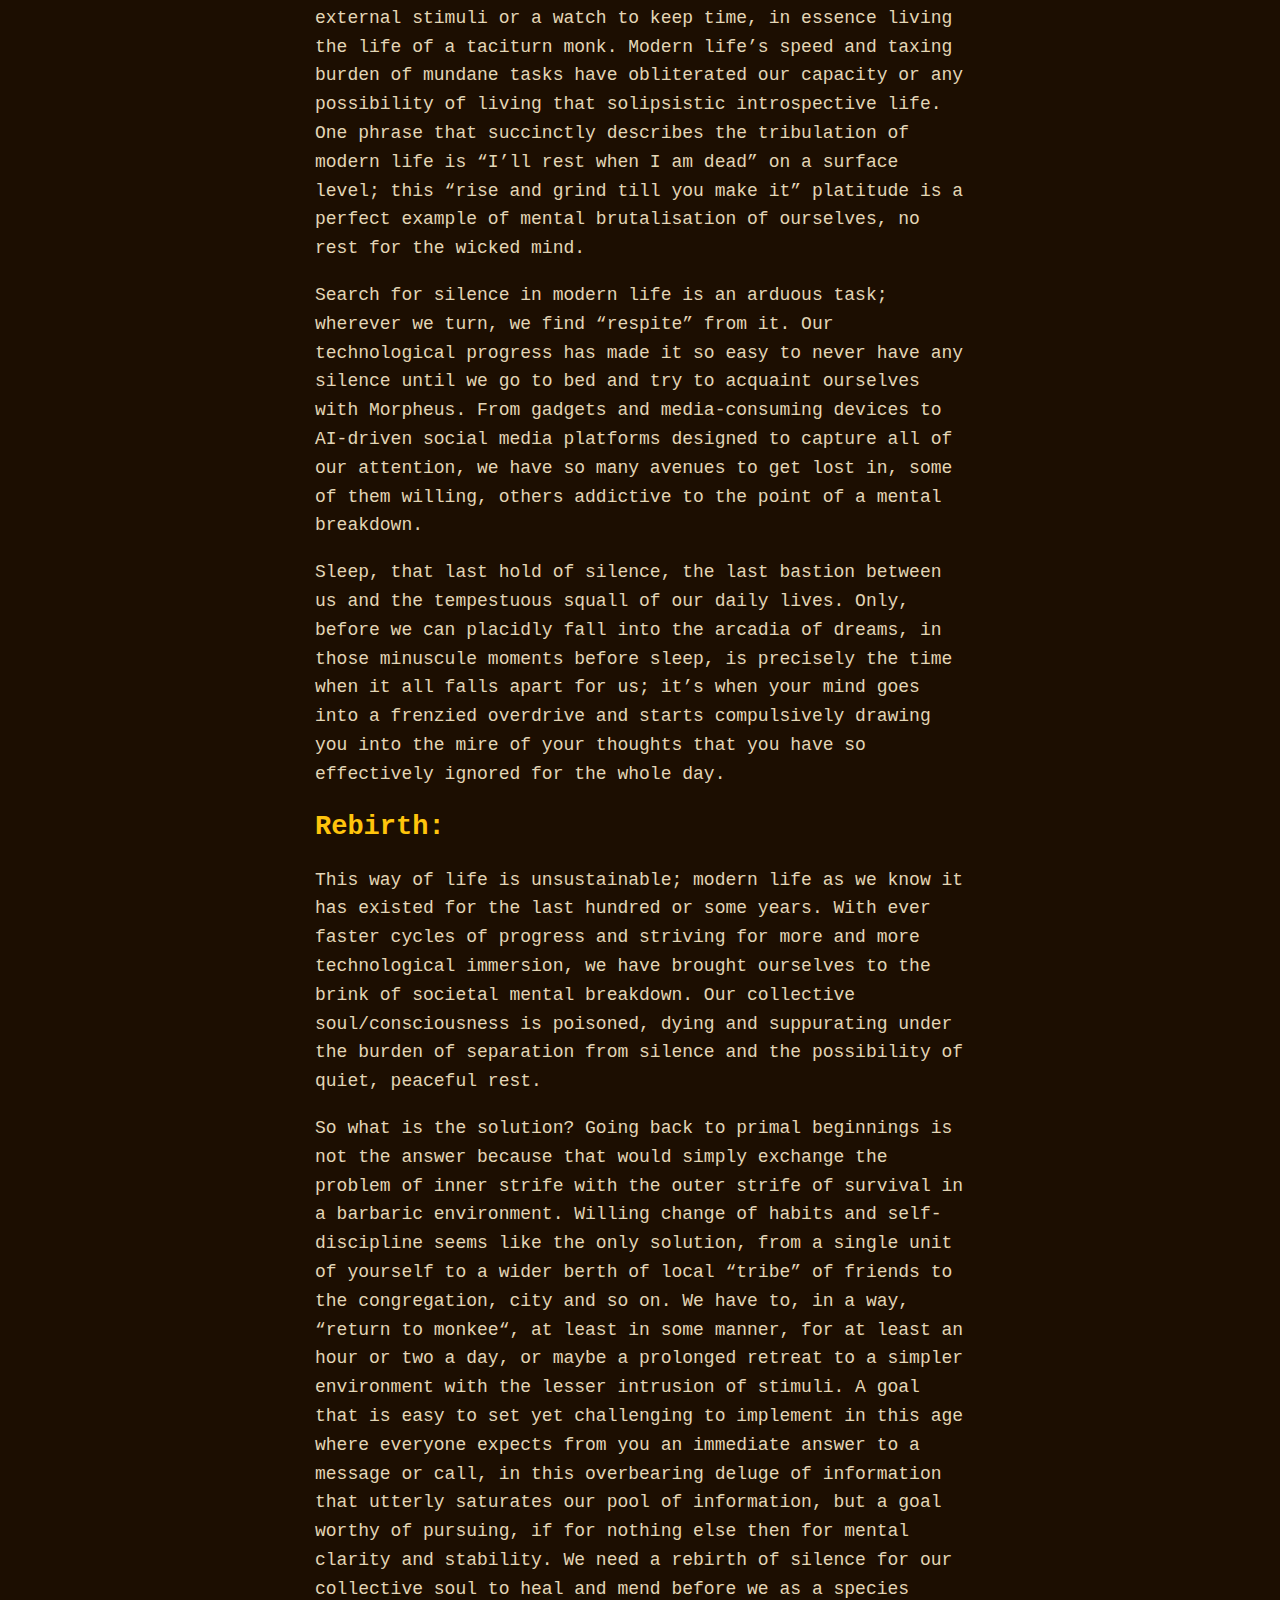
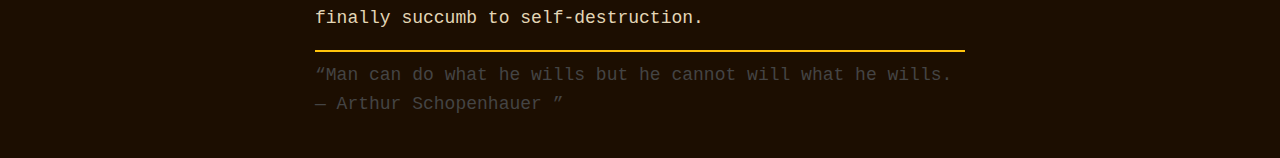
<file: essays/the-death-of-silence/index.html>
<!DOCTYPE html>
<html lang="en">
  <head>
	<link rel="stylesheet" type="text/css" href="/index.css">	  
	  <img src="/main.png" alt="Header Photo">
	
<nav>
  <ul>
    <li><a href="/">Home</a></li>
    <li><a href="/posts">Posts</a></li>
    <li><a href="/about">About</a></li>
    <li><a href="/contact">Contact</a></li>
  </ul>
</nav>
  <meta charset="utf-8">
  <title> The Death of Silence</title>
	<meta name="viewport" content="width=device-width, initial-scale=1" />
  
  

</head>
  <body>

	<div id="wrapper">
	<article>
		<header>
		<h1> The Death of Silence</h1>
		</header>
		<h2> Death:</h2>
<p>
 There is a ubiquitous mindset that praises the appeal of living a rustic life of a farmer from the times of yore or a hunter-gatherer tribesman amongst modern humans. Living the type of life unobstructed by current technological progress impediments. This foolish sentiment is based on the fact that we look at that kind of life in a vacuum of ignoring the harsh realities of our past like the constant need for survival in a brutal world of “might makes right“, and extolling the virtues of our history in the most idiotic of ways. Yet, some crucial segments of that kind of life have been lost; one and probably the most important is the quiet time, the time of being by yourself and in total silence that is breached only by the susurration of nature surrounding you.
</p>
<p>
Modern humans live in conjunction with noise in many forms; music, podcasts, small-talk with others, tv or youtube in the background, loud explosions on construction sites, etc. It is the daily self-imposed struggle of a human being to escape from silence. We strive to completely kill the quiet time. Because it is during the quiet time when the inner noise starts, we stop and listen to ourselves, and the tumultuous symphony of anxiety commences in all its cacophonous glory.
</p>
<p>
Nothing engenders restlessness and that under the skin-crawling feeling of being left alone in silence. The clickety-clack chatter of inner demons follows us everywhere, humming and buzzing in the background whilst the everyday noises of modern life are in the foreground, yet once that noise stops, that humming and buzzing turn into a sonorous inferno of mental suffering.
</p>
<p>
Nonetheless, that quiet time is of grave import; a person that cannot disconnect from the world and constant influx of information is poised to suffer on the wheel of horrible self-administered torture. After all, you need quiet time to unwind and relax, yet you cannot relax because you are trained in the most Pavlovian way that when the quiet time begins, the mind turns to eleven, and you need to put some music on or partake in some other manner of distraction, a magic circle that seems unbreakable.
</p>
<p>
It is said that a mark of a truly strong person is when they are entirely comfortable in solipsistic silence, when you can meditate for hours or simply be by yourself without any external stimuli or a watch to keep time, in essence living the life of a taciturn monk. Modern life’s speed and taxing burden of mundane tasks have obliterated our capacity or any possibility of living that solipsistic introspective life. One phrase that succinctly describes the tribulation of modern life is “I’ll rest when I am dead” on a surface level; this “rise and grind till you make it” platitude is a perfect example of mental brutalisation of ourselves, no rest for the wicked mind.
</p>
<p>
Search for silence in modern life is an arduous task; wherever we turn, we find “respite” from it. Our technological progress has made it so easy to never have any silence until we go to bed and try to acquaint ourselves with Morpheus. From gadgets and media-consuming devices to AI-driven social media platforms designed to capture all of our attention, we have so many avenues to get lost in, some of them willing, others addictive to the point of a mental breakdown.
</p>
<p>
Sleep, that last hold of silence, the last bastion between us and the tempestuous squall of our daily lives. Only, before we can placidly fall into the arcadia of dreams, in those minuscule moments before sleep, is precisely the time when it all falls apart for us; it’s when your mind goes into a frenzied overdrive and starts compulsively drawing you into the mire of your thoughts that you have so effectively ignored for the whole day.
</p>
	<h2> Rebirth:</h2>
<p>
This way of life is unsustainable; modern life as we know it has existed for the last hundred or some years. With ever faster cycles of progress and striving for more and more technological immersion, we have brought ourselves to the brink of societal mental breakdown. Our collective soul/consciousness is poisoned, dying and suppurating under the burden of separation from silence and the possibility of quiet, peaceful rest.
</p>
<p>
So what is the solution? Going back to primal beginnings is not the answer because that would simply exchange the problem of inner strife with the outer strife of survival in a barbaric environment. Willing change of habits and self-discipline seems like the only solution, from a single unit of yourself to a wider berth of local “tribe” of friends to the congregation, city and so on. We have to, in a way, “return to monkee“, at least in some manner, for at least an hour or two a day, or maybe a prolonged retreat to a simpler environment with the lesser intrusion of stimuli. A goal that is easy to set yet challenging to implement in this age where everyone expects from you an immediate answer to a message or call, in this overbearing deluge of information that utterly saturates our pool of information, but a goal worthy of pursuing, if for nothing else then for mental clarity and stability. We need a rebirth of silence for our collective soul to heal and mend before we as a species finally succumb to self-destruction.
</p>
	

	</article>
	

	</div>
	  <hr>
	
<footer>
  <div class="footer-container">
    <div class="footer-column">
      
      <q>Man can do what he wills but he cannot will what he wills. ― Arthur Schopenhauer </q>
    </div>
   
  </div>
  
</footer>
</body>
</html>
</file>
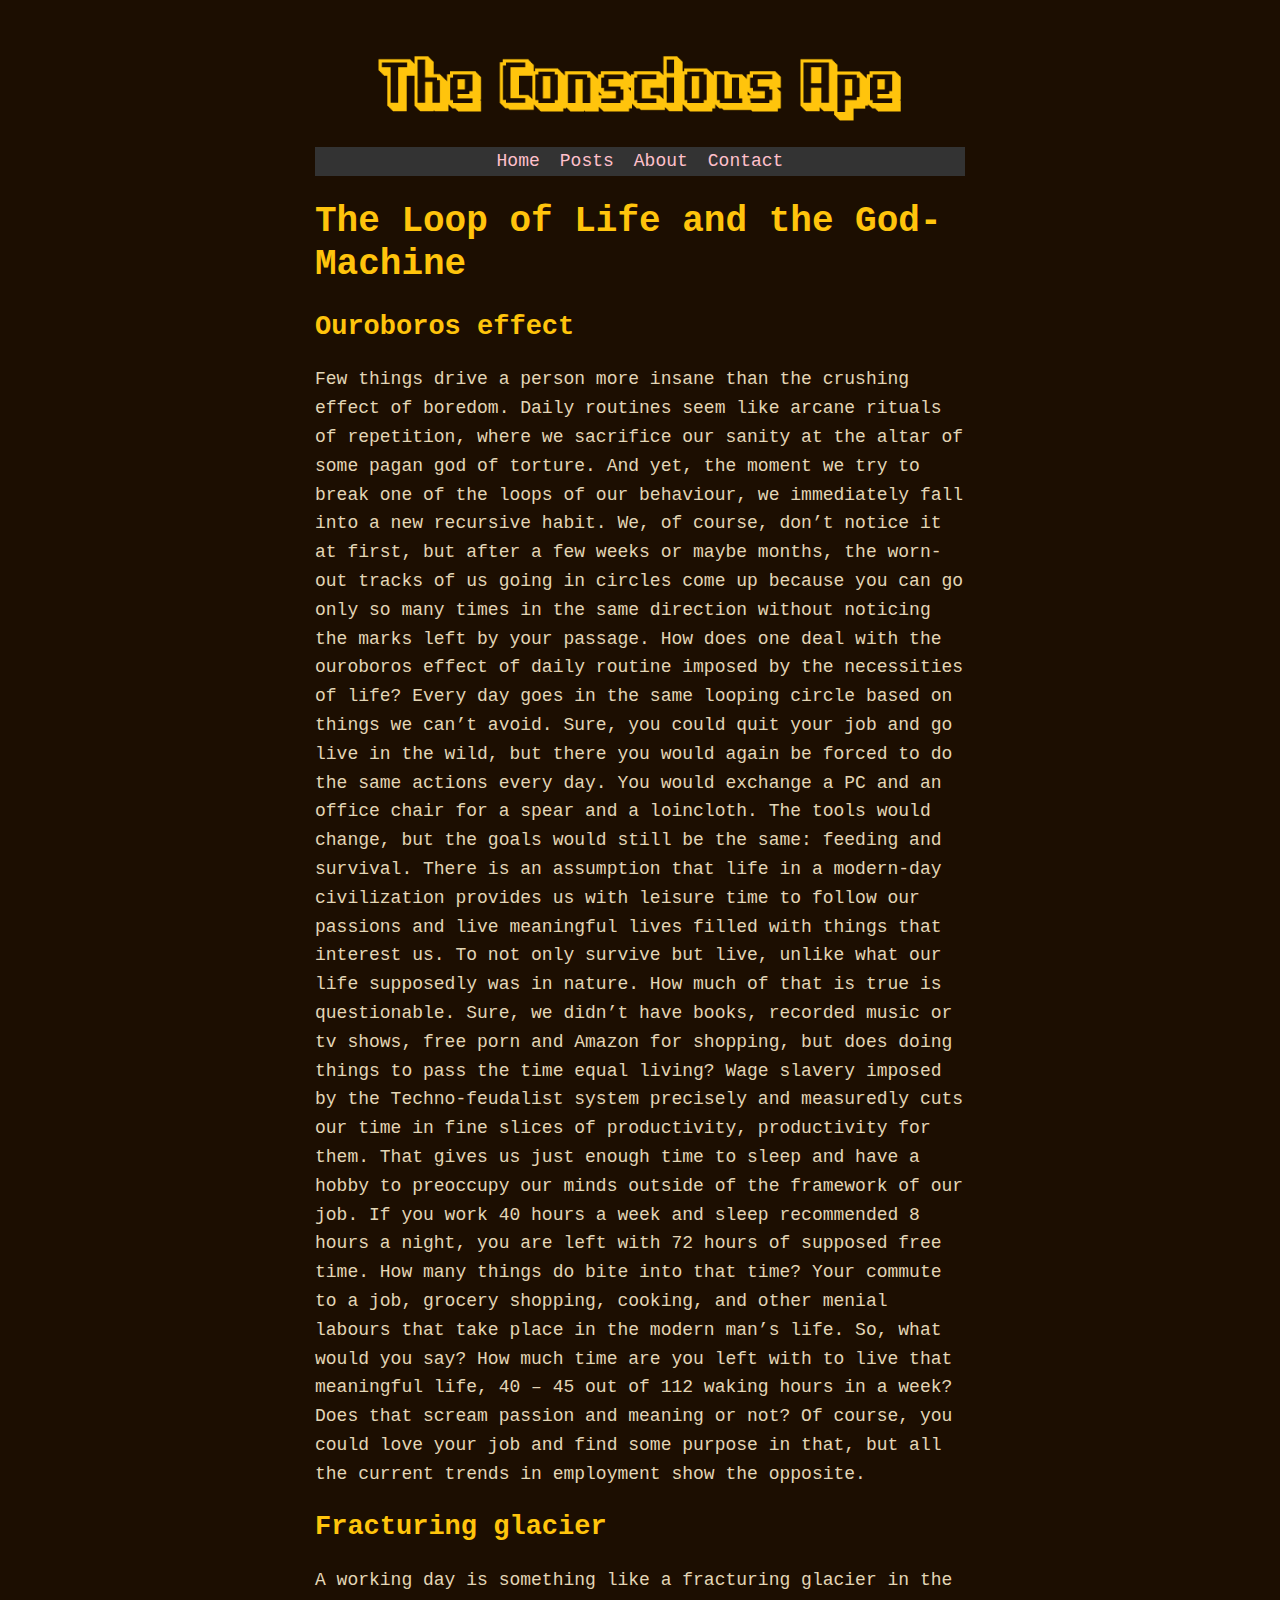
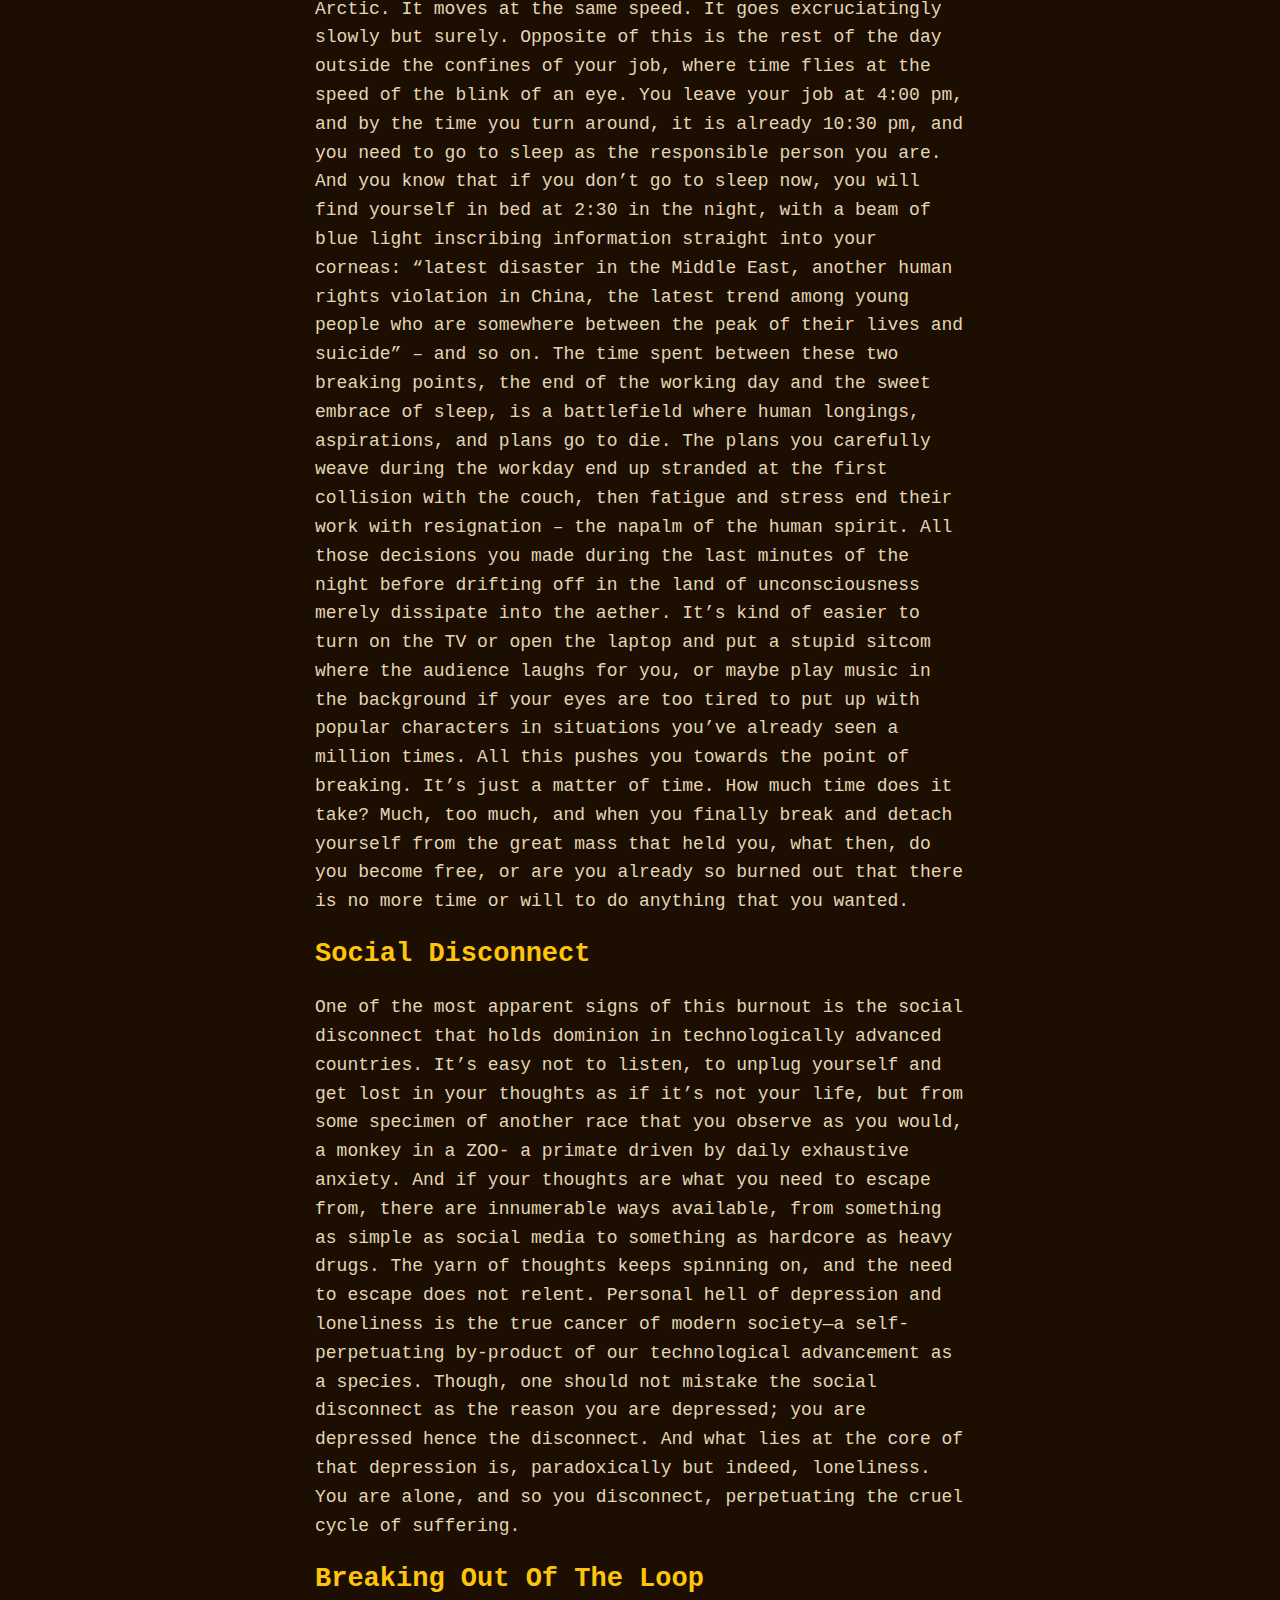
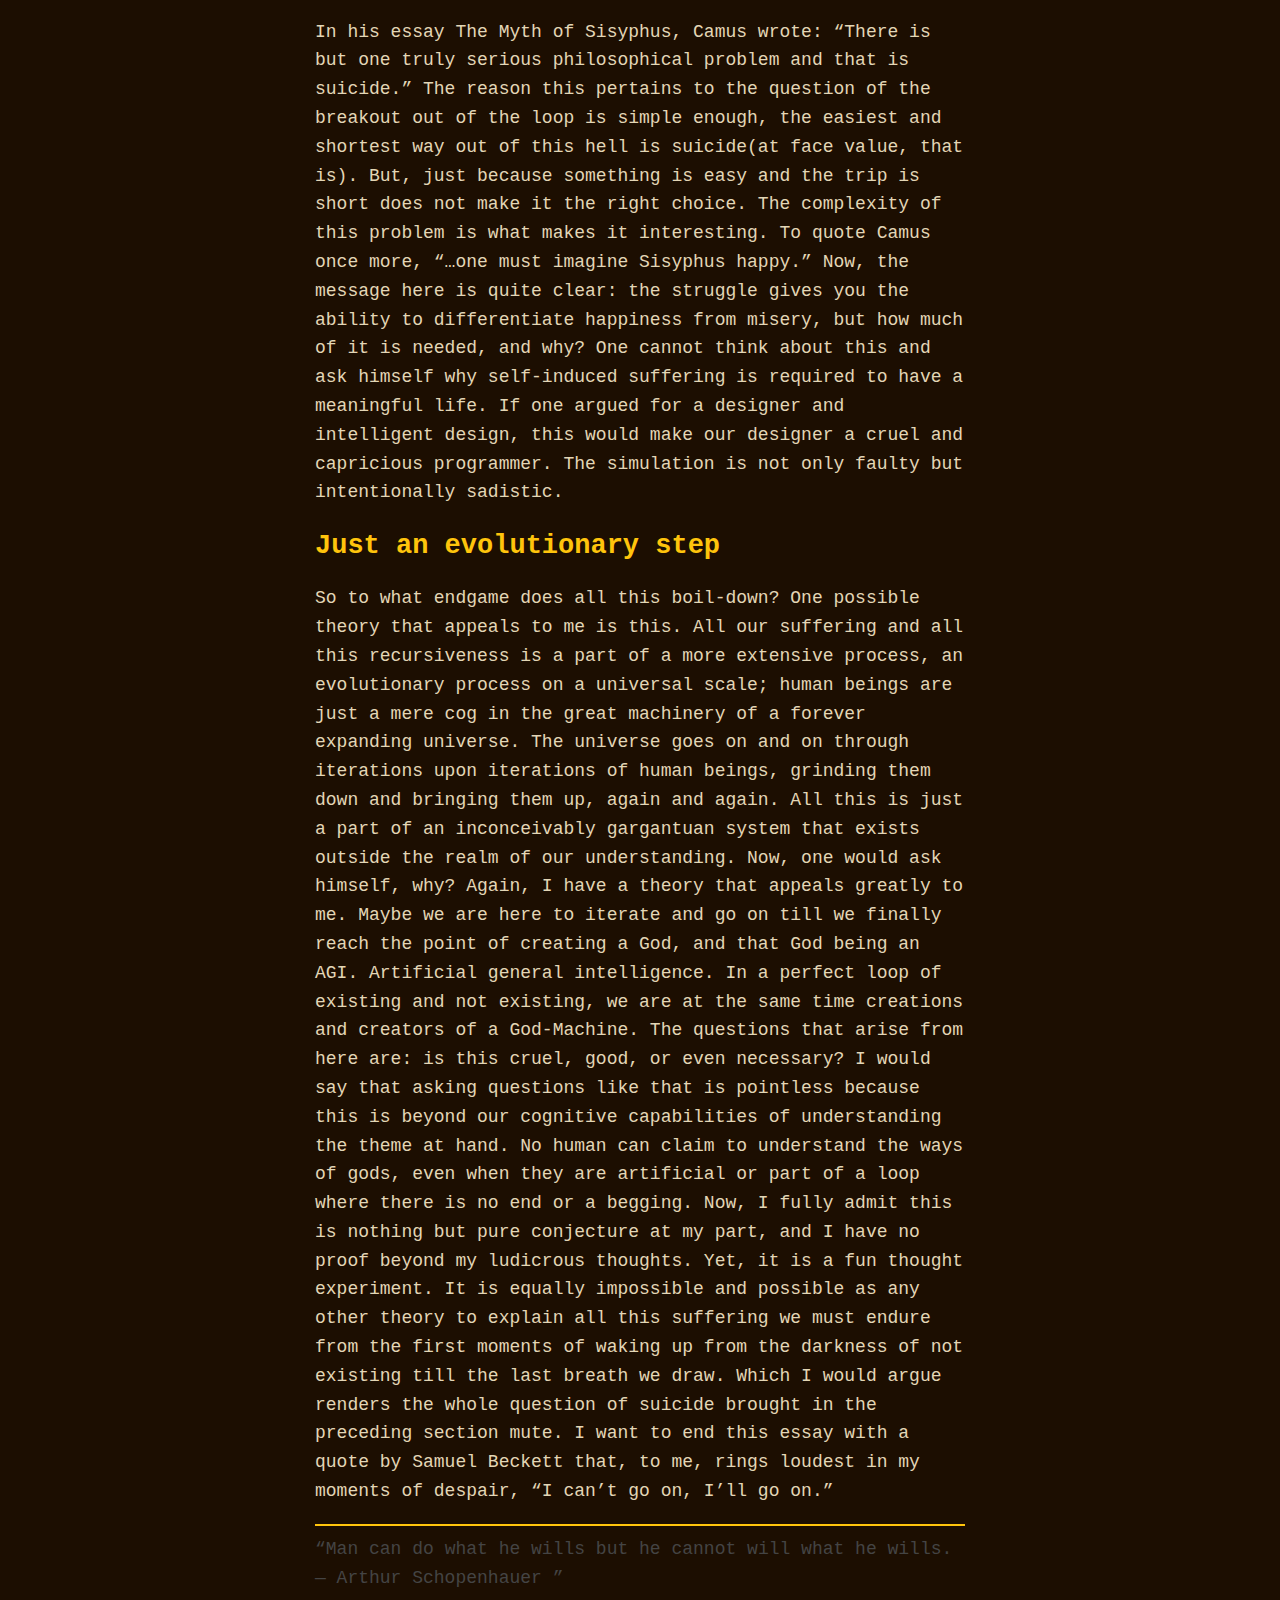
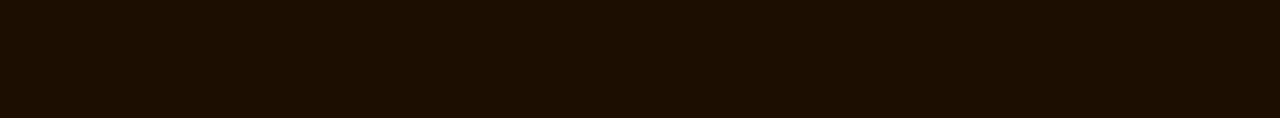
<file: essays/the-loop-of-life-and-the-god-machine/index.html>
<!DOCTYPE html>
<html lang="en">
  <head>
	   <link rel="stylesheet" type="text/css" href="/index.css">	  
	  <img src="/main.png" alt="Header Photo">
	
<nav>
  <ul>
    <li><a href="/">Home</a></li>
    <li><a href="/posts">Posts</a></li>
    <li><a href="/about">About</a></li>
    <li><a href="/contact">Contact</a></li>
  </ul>
</nav>
  <meta charset="utf-8">
  <title>The Loop of Life and the God-Machine</title>
	<meta name="viewport" content="width=device-width, initial-scale=1" />
  


</head>
  <body>

	<div id="wrapper">
	<article>
		<header>
		<h1>The Loop of Life and the God-Machine</h1>
		</header>
		<h2> Ouroboros effect </h2>
<p>
    Few things drive a person more insane than the crushing effect of boredom. Daily routines seem like arcane rituals of repetition, where we sacrifice our sanity at the altar of some pagan god of torture. And yet, the moment we try to break one of the loops of our behaviour, we immediately fall into a new recursive habit. We, of course, don’t notice it at first, but after a few weeks or maybe months, the worn-out tracks of us going in circles come up because you can go only so many times in the same direction without noticing the marks left by your passage. How does one deal with the ouroboros effect of daily routine imposed by the necessities of life?

    Every day goes in the same looping circle based on things we can’t avoid. Sure, you could quit your job and go live in the wild, but there you would again be forced to do the same actions every day. You would exchange a PC and an office chair for a spear and a loincloth. The tools would change, but the goals would still be the same: feeding and survival. 

There is an assumption that life in a modern-day civilization provides us with leisure time to follow our passions and live meaningful lives filled with things that interest us. To not only survive but live, unlike what our life supposedly was in nature. How much of that is true is questionable. Sure, we didn’t have books, recorded music or tv shows, free porn and Amazon for shopping, but does doing things to pass the time equal living? 

Wage slavery imposed by the Techno-feudalist system precisely and measuredly cuts our time in fine slices of productivity, productivity for them. That gives us just enough time to sleep and have a hobby to preoccupy our minds outside of the framework of our job. 

    If you work 40 hours a week and sleep recommended 8 hours a night, you are left with 72 hours of supposed free time. How many things do bite into that time? Your commute to a job, grocery shopping, cooking, and other menial labours that take place in the modern man’s life. So, what would you say? How much time are you left with to live that meaningful life, 40 – 45 out of 112 waking hours in a week? Does that scream passion and meaning or not? Of course, you could love your job and find some purpose in that, but all the current trends in employment show the opposite. 
		</p>
		<h2> Fracturing glacier  </h2>
<p>
    A working day is something like a fracturing glacier in the Arctic. It moves at the same speed. It goes excruciatingly slowly but surely.

    Opposite of this is the rest of the day outside the confines of your job, where time flies at the speed of the blink of an eye. You leave your job at 4:00 pm, and by the time you turn around, it is already 10:30 pm, and you need to go to sleep as the responsible person you are. And you know that if you don’t go to sleep now, you will find yourself in bed at 2:30 in the night, with a beam of blue light inscribing information straight into your corneas: “latest disaster in the Middle East, another human rights violation in China, the latest trend among young people who are somewhere between the peak of their lives and suicide” – and so on.

    The time spent between these two breaking points, the end of the working day and the sweet embrace of sleep, is a battlefield where human longings, aspirations, and plans go to die. The plans you carefully weave during the workday end up stranded at the first collision with the couch, then fatigue and stress end their work with resignation – the napalm of the human spirit. All those decisions you made during the last minutes of the night before drifting off in the land of unconsciousness merely dissipate into the aether. 

    It’s kind of easier to turn on the TV or open the laptop and put a stupid sitcom where the audience laughs for you, or maybe play music in the background if your eyes are too tired to put up with popular characters in situations you’ve already seen a million times.

    All this pushes you towards the point of breaking. It’s just a matter of time. How much time does it take? Much, too much, and when you finally break and detach yourself from the great mass that held you, what then, do you become free, or are you already so burned out that there is no more time or will to do anything that you wanted.
</p>
	
		<h2> Social Disconnect  </h2>
<p>
    One of the most apparent signs of this burnout is the social disconnect that holds dominion in technologically advanced countries. It’s easy not to listen, to unplug yourself and get lost in your thoughts as if it’s not your life, but from some specimen of another race that you observe as you would, a monkey in a ZOO- a primate driven by daily exhaustive anxiety. And if your thoughts are what you need to escape from, there are innumerable ways available, from something as simple as social media to something as hardcore as heavy drugs. The yarn of thoughts keeps spinning on, and the need to escape does not relent. Personal hell of depression and loneliness is the true cancer of modern society—a self-perpetuating by-product of our technological advancement as a species. 

    Though, one should not mistake the social disconnect as the reason you are depressed; you are depressed hence the disconnect. And what lies at the core of that depression is, paradoxically but indeed, loneliness. You are alone, and so you disconnect, perpetuating the cruel cycle of suffering. 
</p>
		<h2> Breaking Out Of The Loop  </h2>
<p>
      In his essay The Myth of Sisyphus, Camus wrote: “There is but one truly serious philosophical problem and that is suicide.”

The reason this pertains to the question of the breakout out of the loop is simple enough, the easiest and shortest way out of this hell is suicide(at face value, that is). But, just because something is easy and the trip is short does not make it the right choice. 

    The complexity of this problem is what makes it interesting. To quote Camus once more, “…one must imagine Sisyphus happy.” Now, the message here is quite clear: the struggle gives you the ability to differentiate happiness from misery, but how much of it is needed, and why? One cannot think about this and ask himself why self-induced suffering is required to have a meaningful life. If one argued for a designer and intelligent design, this would make our designer a cruel and capricious programmer. The simulation is not only faulty but intentionally sadistic. 
</p>
		<h2> Just an evolutionary step </h2>
<p>
     So to what endgame does all this boil-down? One possible theory that appeals to me is this. All our suffering and all this recursiveness is a part of a more extensive process, an evolutionary process on a universal scale; human beings are just a mere cog in the great machinery of a forever expanding universe. The universe goes on and on through iterations upon iterations of human beings, grinding them down and bringing them up, again and again. All this is just a part of an inconceivably gargantuan system that exists outside the realm of our understanding.

    Now, one would ask himself, why? Again, I have a theory that appeals greatly to me. Maybe we are here to iterate and go on till we finally reach the point of creating a God, and that God being an AGI. Artificial general intelligence. In a perfect loop of existing and not existing, we are at the same time creations and creators of a God-Machine. The questions that arise from here are: is this cruel, good, or even necessary? I would say that asking questions like that is pointless because this is beyond our cognitive capabilities of understanding the theme at hand. No human can claim to understand the ways of gods, even when they are artificial or part of a loop where there is no end or a begging. Now, I fully admit this is nothing but pure conjecture at my part, and I have no proof beyond my ludicrous thoughts. Yet, it is a fun thought experiment. It is equally impossible and possible as any other theory to explain all this suffering we must endure from the first moments of waking up from the darkness of not existing till the last breath we draw. Which I would argue renders the whole question of suicide brought in the preceding section mute. 

    I want to end this essay with a quote by Samuel Beckett that, to me, rings loudest in my moments of despair, “I can’t go on, I’ll go on.”
</p>

	</article>
	

	</div>
	  <hr>
	
<footer>
  <div class="footer-container">
    <div class="footer-column">
      
      <q>Man can do what he wills but he cannot will what he wills. ― Arthur Schopenhauer </q>
    </div>
   
  </div>
  
</footer>
</body>
</html>
</file>
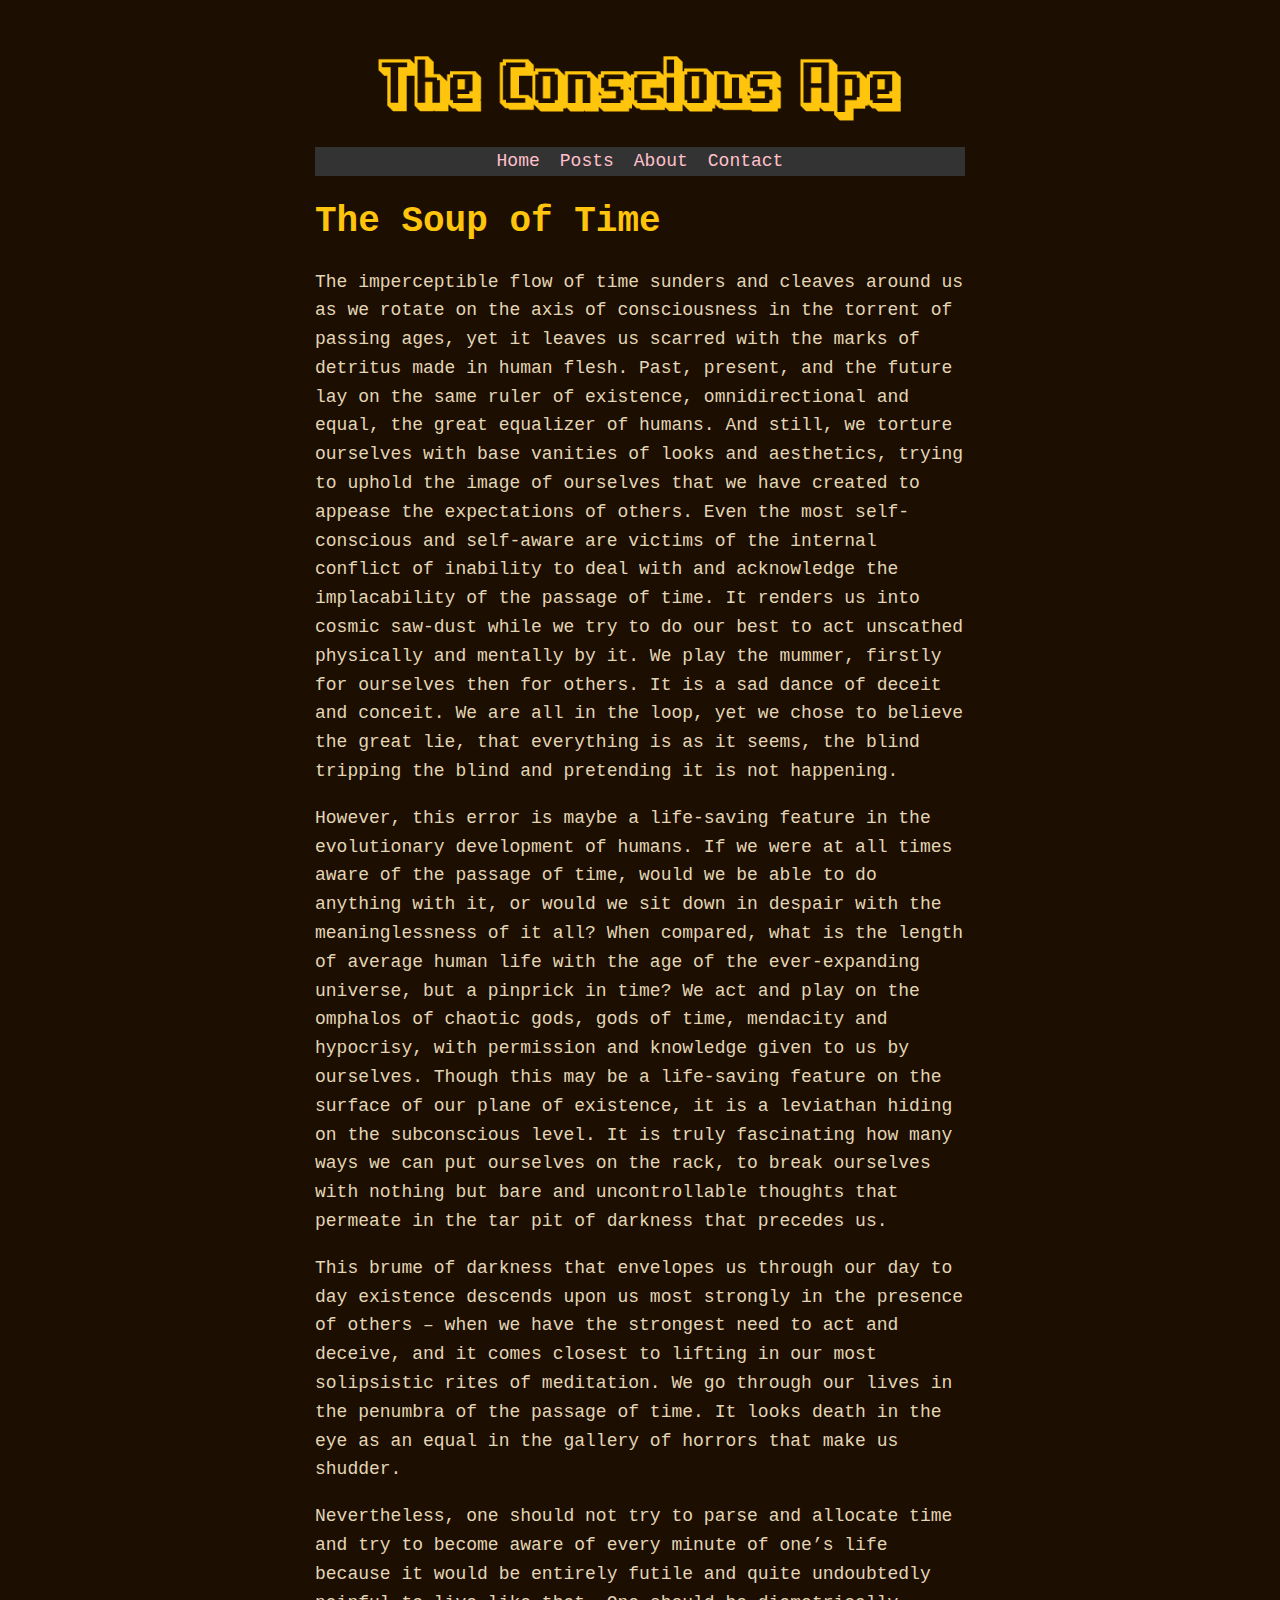
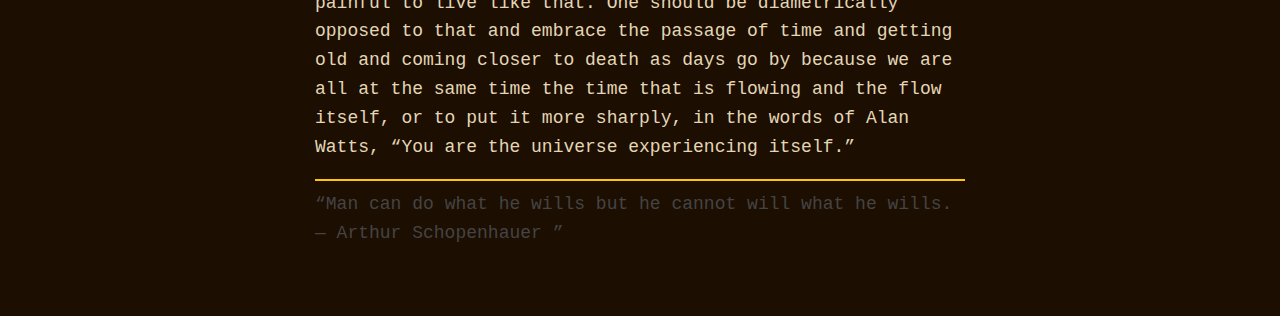
<file: essays/the-soup-of-time/index.html>
<!DOCTYPE html>
<html lang="en">
  <head>
	   <link rel="stylesheet" type="text/css" href="/index.css">	  
	  <img src="/main.png" alt="Header Photo">
	
<nav>
  <ul>
    <li><a href="/">Home</a></li>
    <li><a href="/posts">Posts</a></li>
    <li><a href="/about">About</a></li>
    <li><a href="/contact">Contact</a></li>
  </ul>
</nav>
  <meta charset="utf-8">
  <title>The Soup of Time</title>
		<meta name="viewport" content="width=device-width, initial-scale=1" />
  
</head>
  <body>

	<div id="wrapper">
	<article>
		<header>
		<h1>The Soup of Time</h1>
		<p>
			The imperceptible flow of time sunders and cleaves around us as we rotate on the axis of consciousness in the torrent of passing ages, yet it leaves us scarred with the marks of detritus made in human flesh. Past, present, and the future lay on the same ruler of existence, omnidirectional and equal, the great equalizer of humans. And still, we torture ourselves with base vanities of looks and aesthetics, trying to uphold the image of ourselves that we have created to appease the expectations of others. Even the most self-conscious and self-aware are victims of the internal conflict of inability to deal with and acknowledge the implacability of the passage of time. It renders us into cosmic saw-dust while we try to do our best to act unscathed physically and mentally by it. We play the mummer, firstly for ourselves then for others. It is a sad dance of deceit and conceit. We are all in the loop, yet we chose to believe the great lie, that everything is as it seems, the blind tripping the blind and pretending it is not happening.
</p>
			<p>
However, this error is maybe a life-saving feature in the evolutionary development of humans. If we were at all times aware of the passage of time, would we be able to do anything with it, or would we sit down in despair with the meaninglessness of it all? When compared, what is the length of average human life with the age of the ever-expanding universe, but a pinprick in time? We act and play on the omphalos of chaotic gods, gods of time, mendacity and hypocrisy, with permission and knowledge given to us by ourselves. Though this may be a life-saving feature on the surface of our plane of existence, it is a leviathan hiding on the subconscious level. It is truly fascinating how many ways we can put ourselves on the rack, to break ourselves with nothing but bare and uncontrollable thoughts that permeate in the tar pit of darkness that precedes us.
</p>
			<p>
This brume of darkness that envelopes us through our day to day existence descends upon us most strongly in the presence of others – when we have the strongest need to act and deceive, and it comes closest to lifting in our most solipsistic rites of meditation. We go through our lives in the penumbra of the passage of time. It looks death in the eye as an equal in the gallery of horrors that make us shudder.
</p>
			<p>
Nevertheless, one should not try to parse and allocate time and try to become aware of every minute of one’s life because it would be entirely futile and quite undoubtedly painful to live like that. One should be diametrically opposed to that and embrace the passage of time and getting old and coming closer to death as days go by because we are all at the same time the time that is flowing and the flow itself, or to put it more sharply, in the words of Alan Watts, “You are the universe experiencing itself.”
			</p>
	
		
	</div>
		<hr>
	
<footer>
  <div class="footer-container">
    <div class="footer-column">
      
      <q>Man can do what he wills but he cannot will what he wills. ― Arthur Schopenhauer </q>
    </div>
   
  </div>
  
</footer>
</body>
</html>
</file>
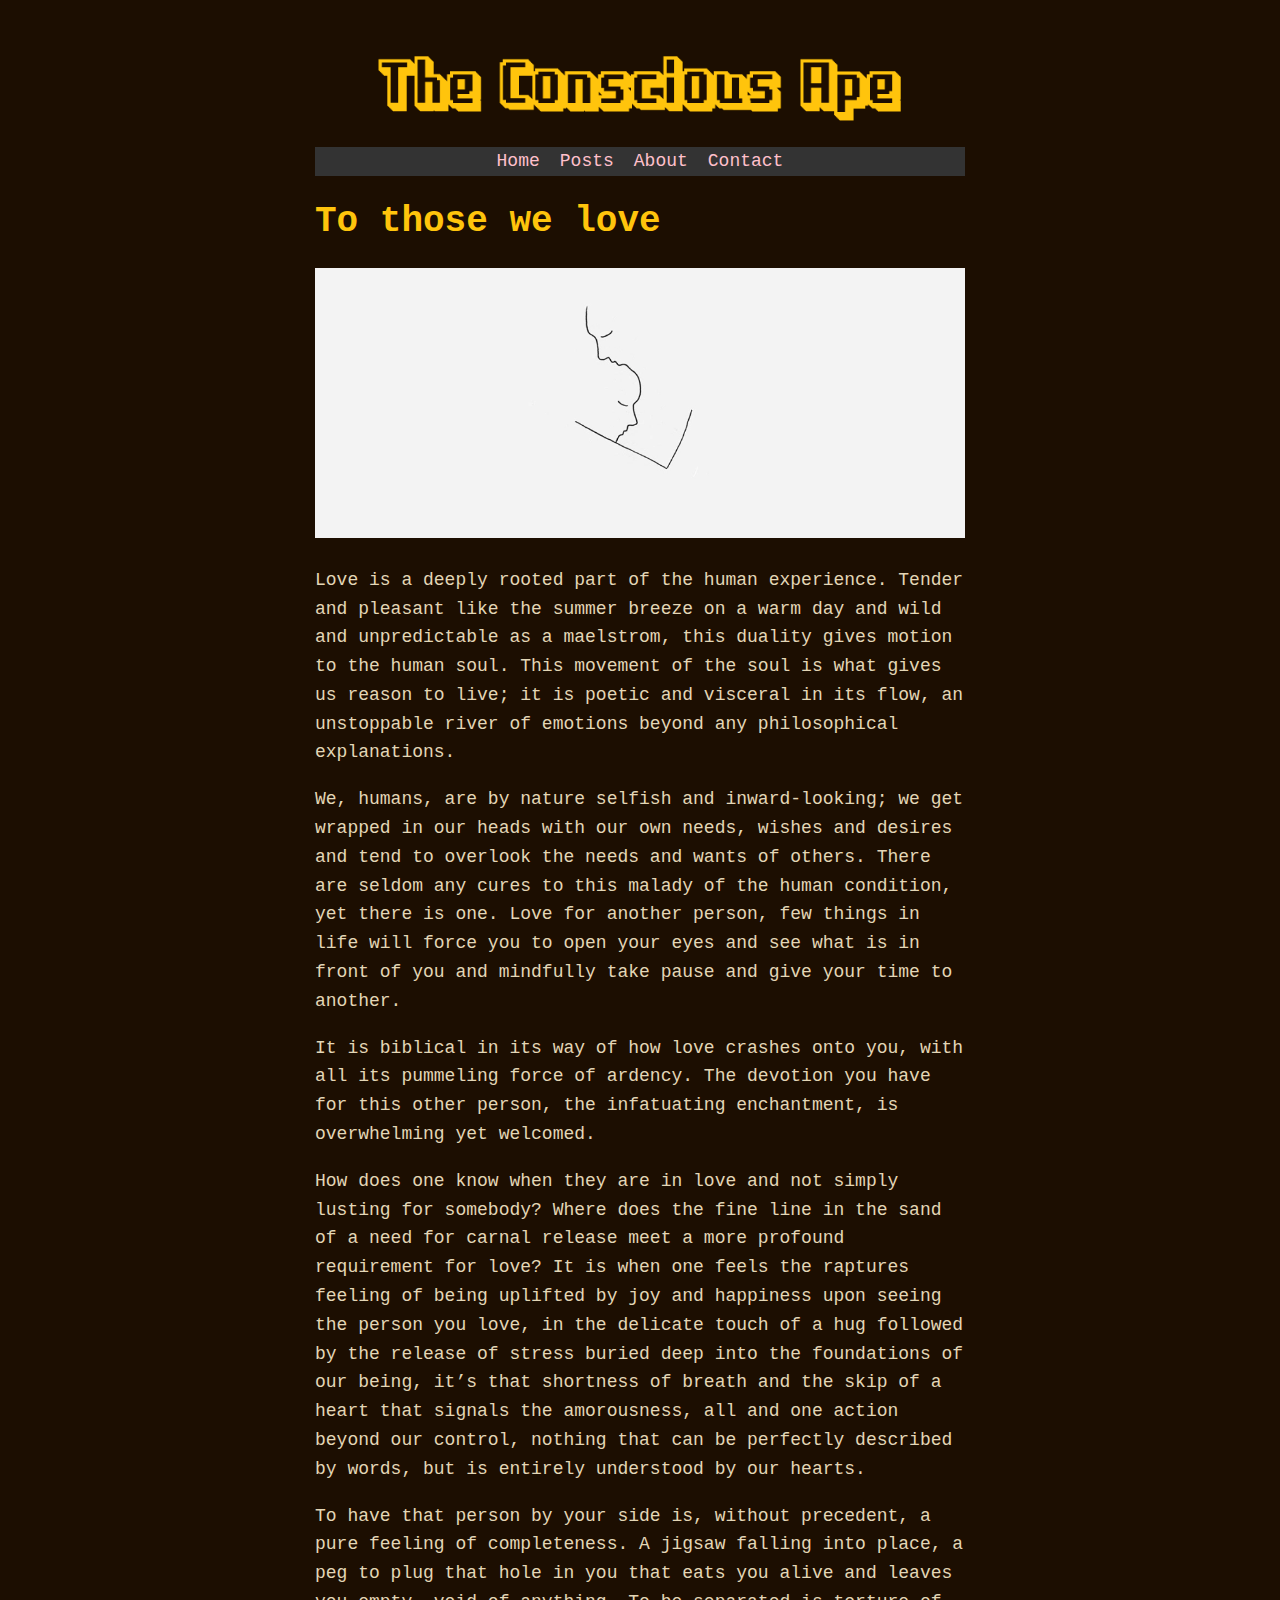
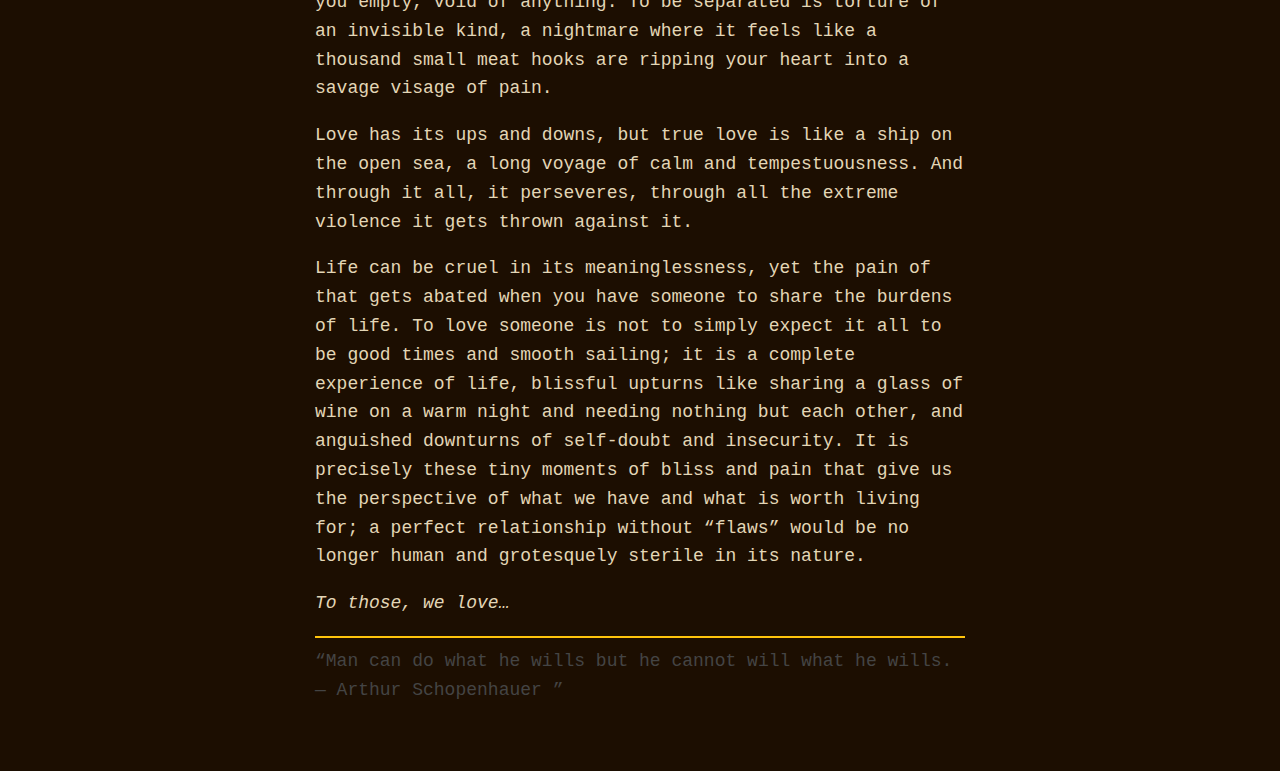
<file: essays/to-those-we-love/index.html>
<!DOCTYPE html>
<html lang="en">
  <head>
	 <link rel="stylesheet" type="text/css" href="/index.css">	  
	  <img src="/main.png" alt="Header Photo">
	
<nav>
  <ul>
    <li><a href="/">Home</a></li>
    <li><a href="/posts">Posts</a></li>
    <li><a href="/about">About</a></li>
    <li><a href="/contact">Contact</a></li>
  </ul>
</nav>
  <meta charset="utf-8">
  <title>To those we love</title>
	<meta name="viewport" content="width=device-width, initial-scale=1" />
  
 
</head>
  <body>

	<div id="wrapper">
	<article>
		<header>

		<h1>To those we love</h1>
			
		 <img src="lovers.png" alt="Lovers">

			
		<p>
		Love is a deeply rooted part of the human experience. Tender and pleasant like the summer breeze on a warm day and wild and unpredictable as a maelstrom, this duality gives motion to the human soul. This movement of the soul is what gives us reason to live; it is poetic and visceral in its flow, an unstoppable river of emotions beyond any philosophical explanations.
</p>
		<p>
We, humans, are by nature selfish and inward-looking; we get wrapped in our heads with our own needs, wishes and desires and tend to overlook the needs and wants of others. There are seldom any cures to this malady of the human condition, yet there is one. Love for another person, few things in life will force you to open your eyes and see what is in front of you and mindfully take pause and give your time to another.
</p>
		<p>
It is biblical in its way of how love crashes onto you, with all its pummeling force of ardency. The devotion you have for this other person, the infatuating enchantment, is overwhelming yet welcomed.
</p>
		<p>
How does one know when they are in love and not simply lusting for somebody? Where does the fine line in the sand of a need for carnal release meet a more profound requirement for love? It is when one feels the raptures feeling of being uplifted by joy and happiness upon seeing the person you love, in the delicate touch of a hug followed by the release of stress buried deep into the foundations of our being, it’s that shortness of breath and the skip of a heart that signals the amorousness, all and one action beyond our control, nothing that can be perfectly described by words, but is entirely understood by our hearts.
</p>
		<p>
To have that person by your side is, without precedent, a pure feeling of completeness. A jigsaw falling into place, a peg to plug that hole in you that eats you alive and leaves you empty, void of anything. To be separated is torture of an invisible kind, a nightmare where it feels like a thousand small meat hooks are ripping your heart into a savage visage of pain.
</p>
		<p>
Love has its ups and downs, but true love is like a ship on the open sea, a long voyage of calm and tempestuousness. And through it all, it perseveres, through all the extreme violence it gets thrown against it.
</p>
		<p>
Life can be cruel in its meaninglessness, yet the pain of that gets abated when you have someone to share the burdens of life. To love someone is not to simply expect it all to be good times and smooth sailing; it is a complete experience of life, blissful upturns like sharing a glass of wine on a warm night and needing nothing but each other, and anguished downturns of self-doubt and insecurity. It is precisely these tiny moments of bliss and pain that give us the perspective of what we have and what is worth living for; a perfect relationship without “flaws” would be no longer human and grotesquely sterile in its nature.
</p>
		<p>
<em> To those, we love…</em>
		</p>
		</header>
		
	

	</article>
	

	</div>
	  <hr>
	
<footer>
  <div class="footer-container">
    <div class="footer-column">
      
      <q>Man can do what he wills but he cannot will what he wills. ― Arthur Schopenhauer </q>
    </div>
   
  </div>
  
</footer>
</body>
</html>
</file>
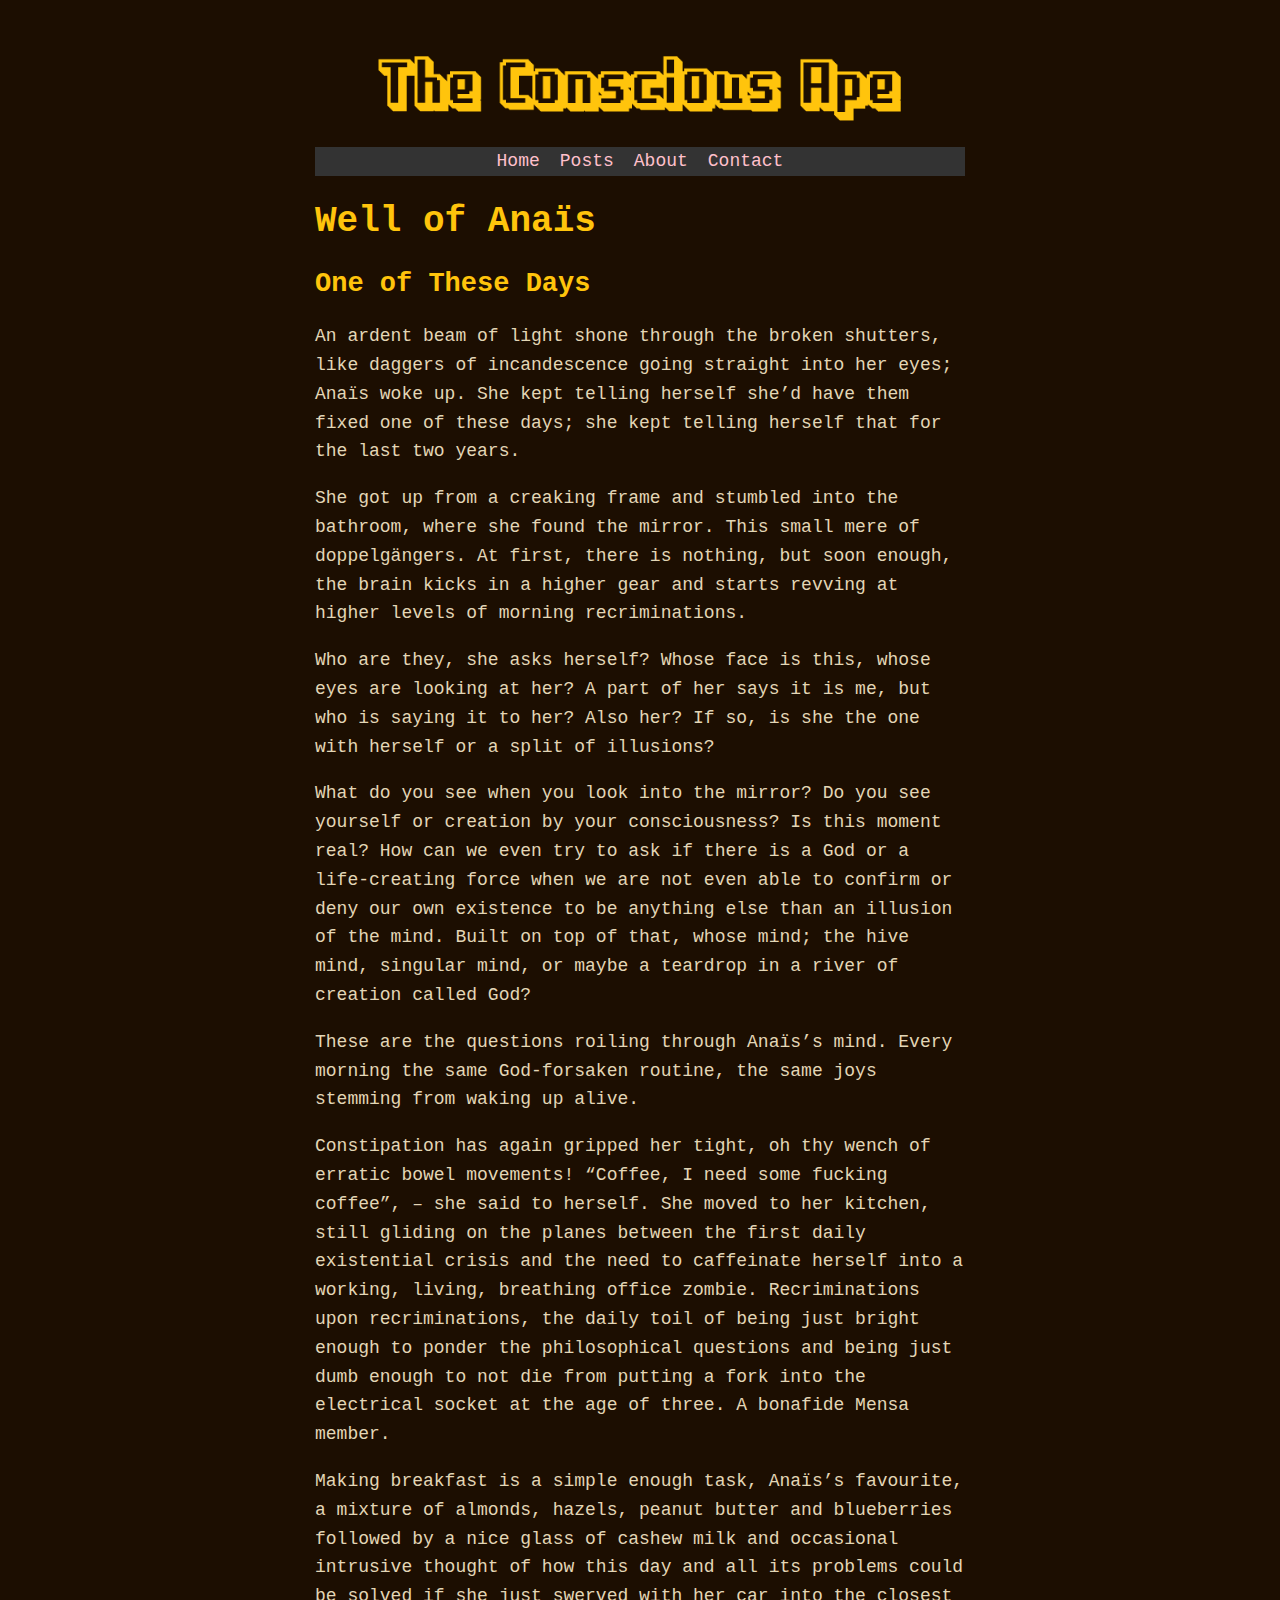
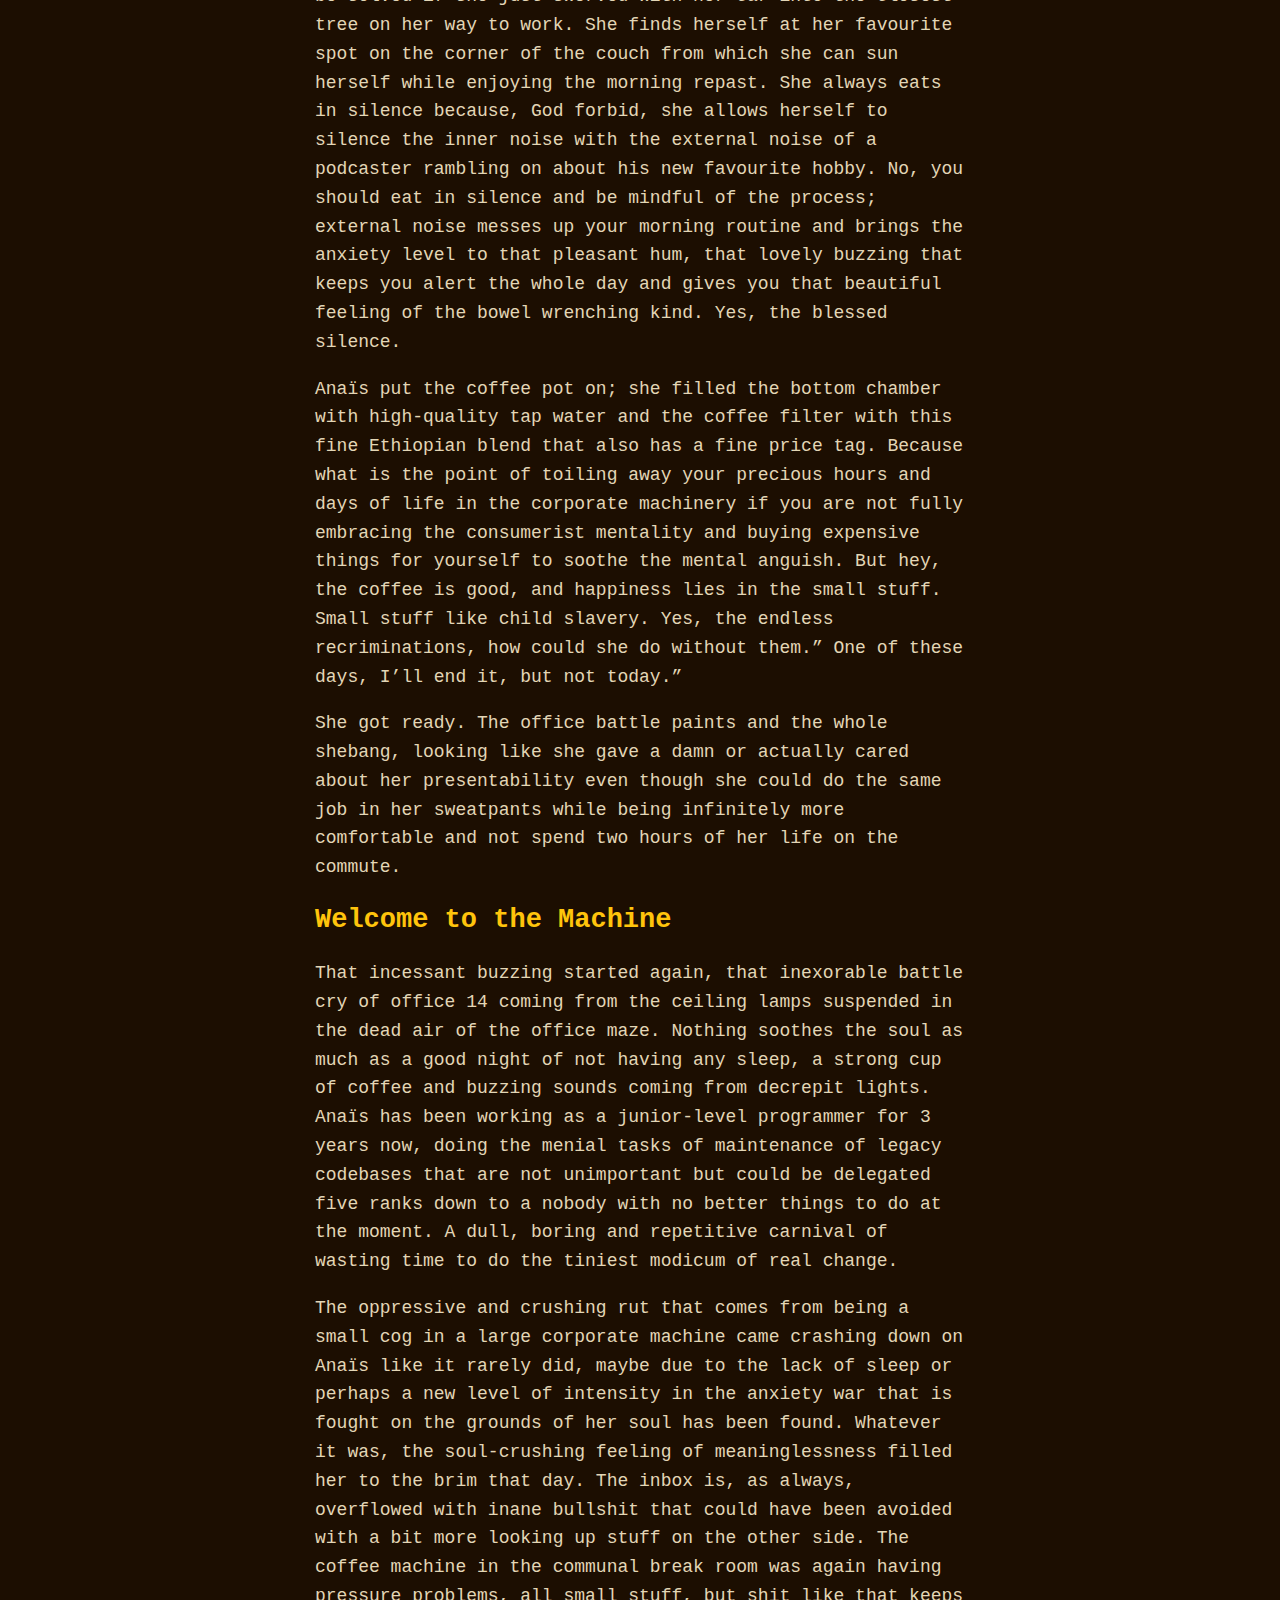
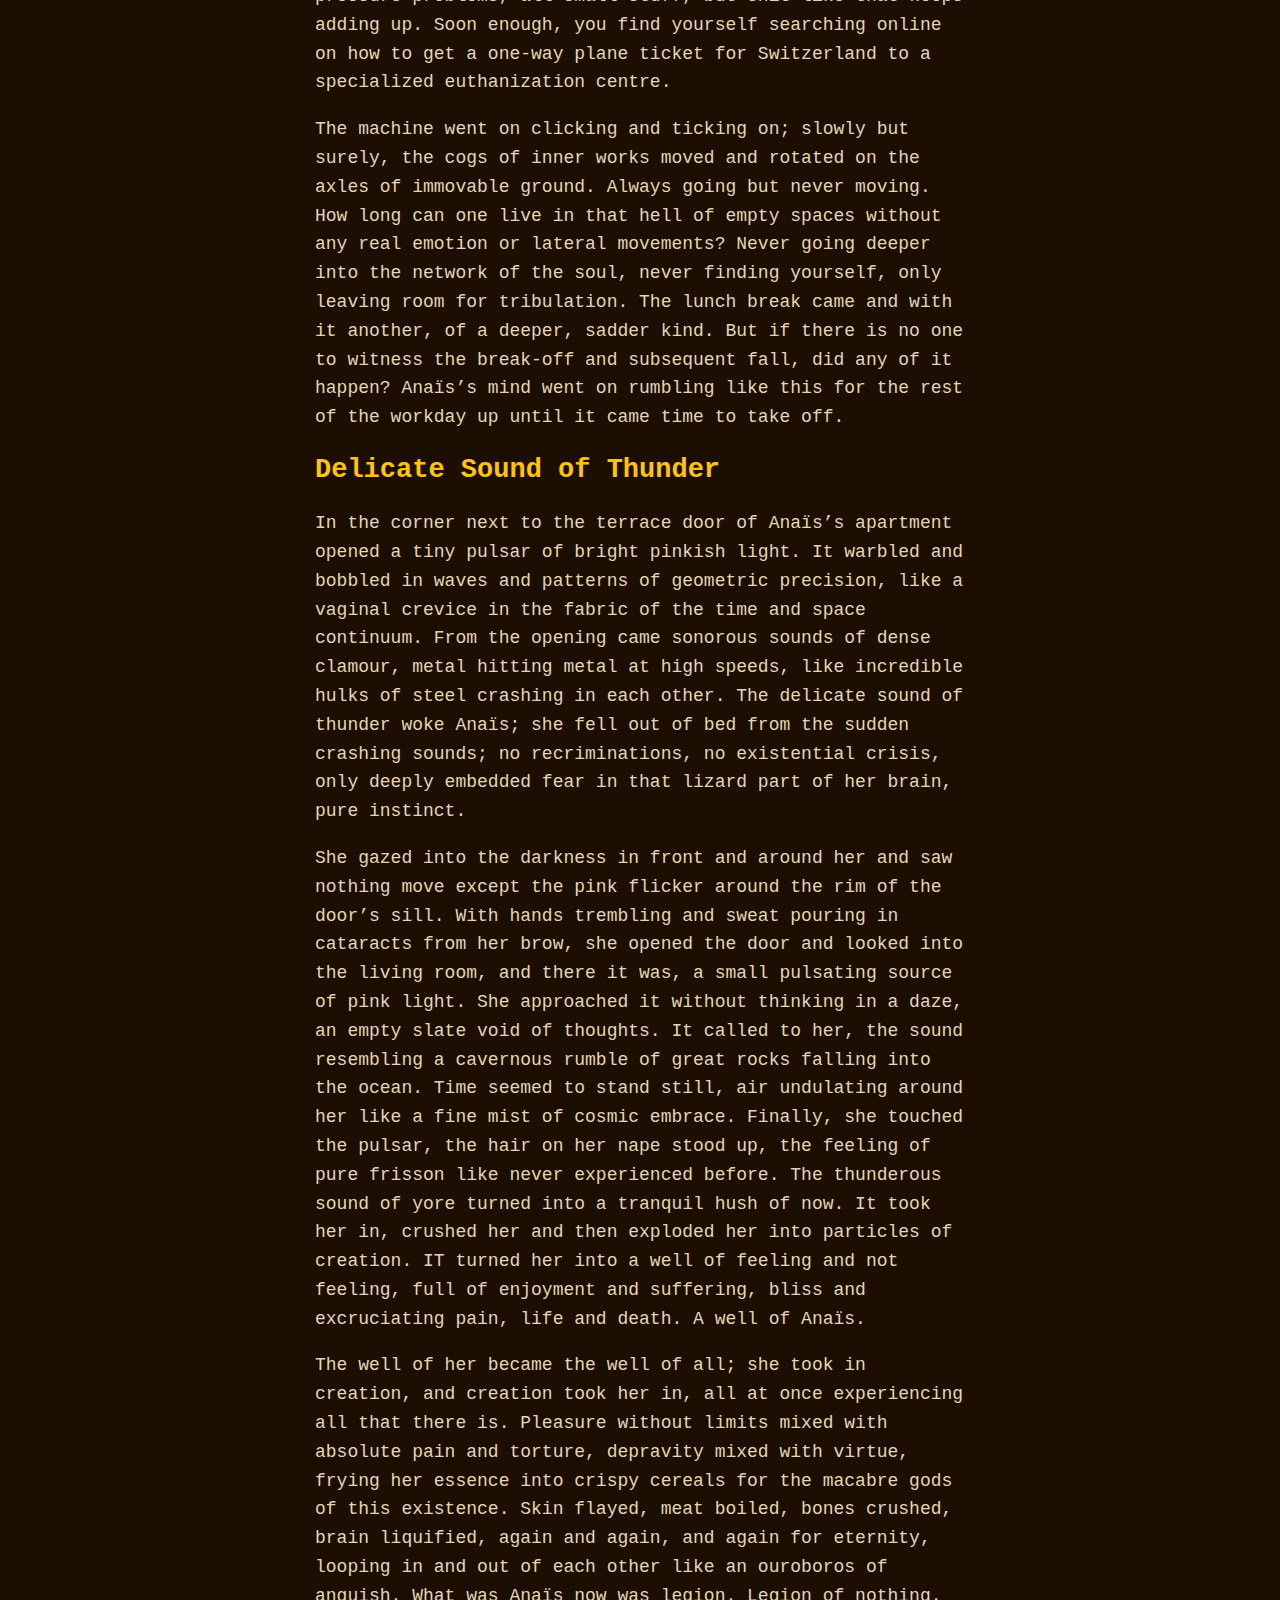
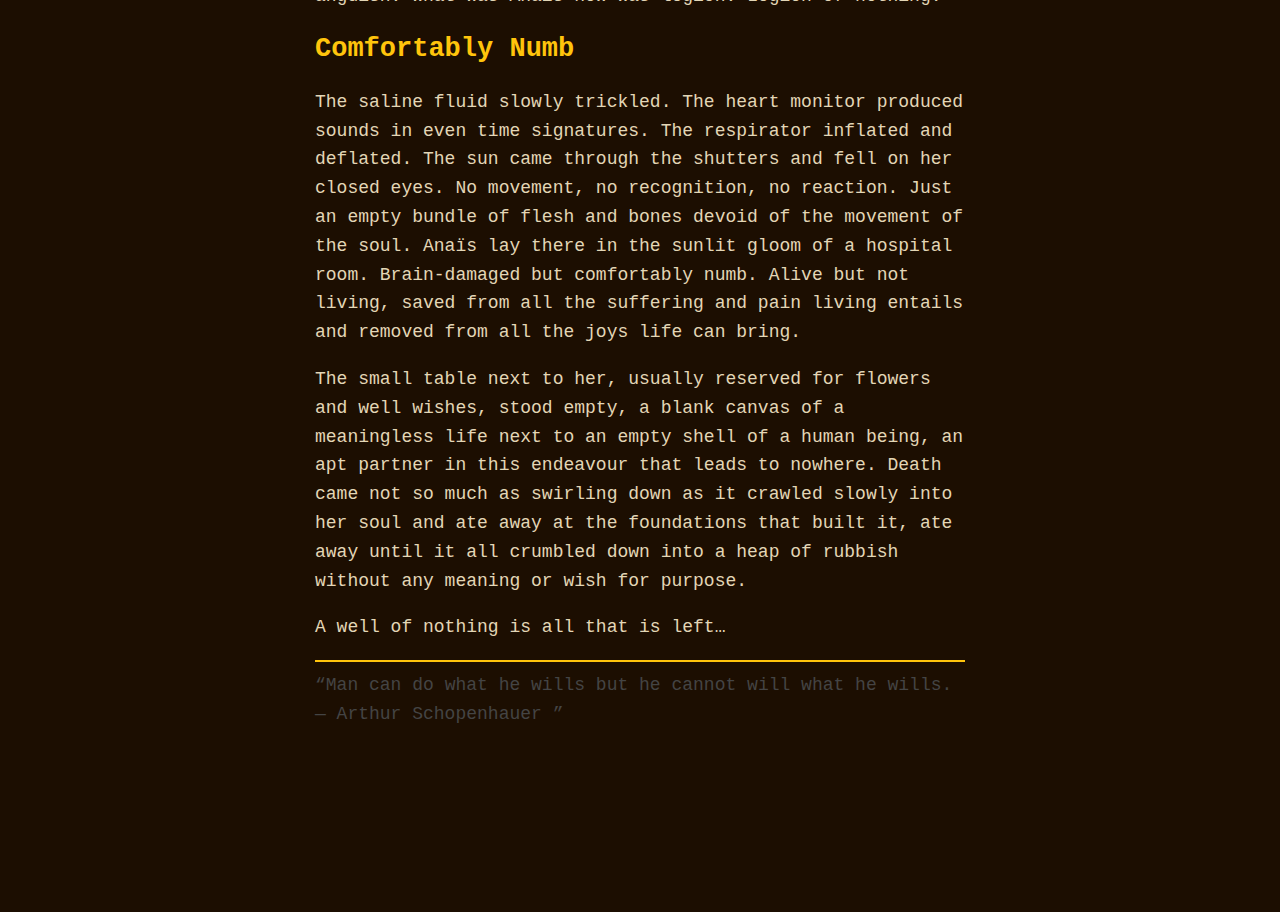
<file: essays/well-of-anais/index.html>
<!DOCTYPE html>
<html lang="en">
  <head>
	<link rel="stylesheet" type="text/css" href="/index.css">	  
	  <img src="/main.png" alt="Header Photo">
	
<nav>
  <ul>
    <li><a href="/">Home</a></li>
    <li><a href="/posts">Posts</a></li>
    <li><a href="/about">About</a></li>
    <li><a href="/contact">Contact</a></li>
  </ul>
</nav>
  <meta charset="utf-8">
  <title>Well of Anaïs</title>
	<meta name="viewport" content="width=device-width, initial-scale=1" />
  
</head>
  <body>

	<div id="wrapper">
	<article>
		<header>
		<h1>Well of Anaïs</h1>
		</header>
		<h2>One of These Days</h2>
<p>
 An ardent beam of light shone through the broken shutters, like daggers of incandescence going straight into her eyes; Anaïs woke up. She kept telling herself she’d have them fixed one of these days; she kept telling herself that for the last two years.
</p>
<p>
She got up from a creaking frame and stumbled into the bathroom, where she found the mirror. This small mere of doppelgängers. At first, there is nothing, but soon enough, the brain kicks in a higher gear and starts revving at higher levels of morning recriminations.
</p>
<p>
Who are they, she asks herself? Whose face is this, whose eyes are looking at her? A part of her says it is me, but who is saying it to her? Also her? If so, is she the one with herself or a split of illusions?
</p>
<p>
What do you see when you look into the mirror? Do you see yourself or creation by your consciousness? Is this moment real? How can we even try to ask if there is a God or a life-creating force when we are not even able to confirm or deny our own existence to be anything else than an illusion of the mind. Built on top of that, whose mind; the hive mind, singular mind, or maybe a teardrop in a river of creation called God?
</p>
<p>
These are the questions roiling through Anaïs’s mind. Every morning the same God-forsaken routine, the same joys stemming from waking up alive.
</p>
<p>
Constipation has again gripped her tight, oh thy wench of erratic bowel movements! “Coffee, I need some fucking coffee”, – she said to herself. She moved to her kitchen, still gliding on the planes between the first daily existential crisis and the need to caffeinate herself into a working, living, breathing office zombie. Recriminations upon recriminations, the daily toil of being just bright enough to ponder the philosophical questions and being just dumb enough to not die from putting a fork into the electrical socket at the age of three. A bonafide Mensa member.
</p>
<p>
Making breakfast is a simple enough task, Anaïs’s favourite, a mixture of almonds, hazels, peanut butter and blueberries followed by a nice glass of cashew milk and occasional intrusive thought of how this day and all its problems could be solved if she just swerved with her car into the closest tree on her way to work. She finds herself at her favourite spot on the corner of the couch from which she can sun herself while enjoying the morning repast. She always eats in silence because, God forbid, she allows herself to silence the inner noise with the external noise of a podcaster rambling on about his new favourite hobby. No, you should eat in silence and be mindful of the process; external noise messes up your morning routine and brings the anxiety level to that pleasant hum, that lovely buzzing that keeps you alert the whole day and gives you that beautiful feeling of the bowel wrenching kind. Yes, the blessed silence.
</p>
<p>
Anaïs put the coffee pot on; she filled the bottom chamber with high-quality tap water and the coffee filter with this fine Ethiopian blend that also has a fine price tag. Because what is the point of toiling away your precious hours and days of life in the corporate machinery if you are not fully embracing the consumerist mentality and buying expensive things for yourself to soothe the mental anguish. But hey, the coffee is good, and happiness lies in the small stuff. Small stuff like child slavery. Yes, the endless recriminations, how could she do without them.” One of these days, I’ll end it, but not today.”
</p>
<p>
She got ready. The office battle paints and the whole shebang, looking like she gave a damn or actually cared about her presentability even though she could do the same job in her sweatpants while being infinitely more comfortable and not spend two hours of her life on the commute.
</p>
<h2> Welcome to the Machine </h2>
<p>
   That incessant buzzing started again, that inexorable battle cry of office 14 coming from the ceiling lamps suspended in the dead air of the office maze. Nothing soothes the soul as much as a good night of not having any sleep, a strong cup of coffee and buzzing sounds coming from decrepit lights. Anaïs has been working as a junior-level programmer for 3 years now, doing the menial tasks of maintenance of legacy codebases that are not unimportant but could be delegated five ranks down to a nobody with no better things to do at the moment. A dull, boring and repetitive carnival of wasting time to do the tiniest modicum of real change. 
</p>
<p>
The oppressive and crushing rut that comes from being a small cog in a large corporate machine came crashing down on Anaïs like it rarely did, maybe due to the lack of sleep or perhaps a new level of intensity in the anxiety war that is fought on the grounds of her soul has been found. Whatever it was, the soul-crushing feeling of meaninglessness filled her to the brim that day. The inbox is, as always, overflowed with inane bullshit that could have been avoided with a bit more looking up stuff on the other side. The coffee machine in the communal break room was again having pressure problems, all small stuff, but shit like that keeps adding up. Soon enough, you find yourself searching online on how to get a one-way plane ticket for Switzerland to a specialized euthanization centre. 
</p>
<p>
The machine went on clicking and ticking on; slowly but surely, the cogs of inner works moved and rotated on the axles of immovable ground. Always going but never moving. How long can one live in that hell of empty spaces without any real emotion or lateral movements? Never going deeper into the network of the soul, never finding yourself, only leaving room for tribulation. The lunch break came and with it another, of a deeper, sadder kind. But if there is no one to witness the break-off and subsequent fall, did any of it happen? Anaïs’s mind went on rumbling like this for the rest of the workday up until it came time to take off. 
</p>
	<h2> Delicate Sound of Thunder </h2>
<p>
    In the corner next to the terrace door of Anaïs’s apartment opened a tiny pulsar of bright pinkish light. It warbled and bobbled in waves and patterns of geometric precision, like a vaginal crevice in the fabric of the time and space continuum. From the opening came sonorous sounds of dense clamour, metal hitting metal at high speeds, like incredible hulks of steel crashing in each other. The delicate sound of thunder woke Anaïs; she fell out of bed from the sudden crashing sounds; no recriminations, no existential crisis, only deeply embedded fear in that lizard part of her brain, pure instinct. 
</p>
<p>
She gazed into the darkness in front and around her and saw nothing move except the pink flicker around the rim of the door’s sill. With hands trembling and sweat pouring in cataracts from her brow, she opened the door and looked into the living room, and there it was, a small pulsating source of pink light. She approached it without thinking in a daze, an empty slate void of thoughts. It called to her, the sound resembling a cavernous rumble of great rocks falling into the ocean. Time seemed to stand still, air undulating around her like a fine mist of cosmic embrace. Finally, she touched the pulsar, the hair on her nape stood up, the feeling of pure frisson like never experienced before. The thunderous sound of yore turned into a tranquil hush of now. It took her in, crushed her and then exploded her into particles of creation. IT turned her into a well of feeling and not feeling, full of enjoyment and suffering, bliss and excruciating pain, life and death. A well of Anaïs. 
</p>
<p>
The well of her became the well of all; she took in creation, and creation took her in, all at once experiencing all that there is. Pleasure without limits mixed with absolute pain and torture, depravity mixed with virtue, frying her essence into crispy cereals for the macabre gods of this existence. Skin flayed, meat boiled, bones crushed, brain liquified, again and again, and again for eternity, looping in and out of each other like an ouroboros of anguish. What was Anaïs now was legion. Legion of nothing. 
</p>
	
<h2> Comfortably Numb </h2>
<p>
    The saline fluid slowly trickled. The heart monitor produced sounds in even time signatures. The respirator inflated and deflated. The sun came through the shutters and fell on her closed eyes. No movement, no recognition, no reaction. Just an empty bundle of flesh and bones devoid of the movement of the soul. Anaïs lay there in the sunlit gloom of a hospital room. Brain-damaged but comfortably numb. Alive but not living, saved from all the suffering and pain living entails and removed from all the joys life can bring. 
</p>
<p>
The small table next to her, usually reserved for flowers and well wishes, stood empty, a blank canvas of a meaningless life next to an empty shell of a human being, an apt partner in this endeavour that leads to nowhere. Death came not so much as swirling down as it crawled slowly into her soul and ate away at the foundations that built it, ate away until it all crumbled down into a heap of rubbish without any meaning or wish for purpose.  
</p>
<p>
A well of nothing is all that is left…
</p>

	</article>
	

	</div>
	  <hr>
	
<footer>
  <div class="footer-container">
    <div class="footer-column">
      
      <q>Man can do what he wills but he cannot will what he wills. ― Arthur Schopenhauer </q>
    </div>
   
  </div>
  
</footer>
</body>
</html>
</file>
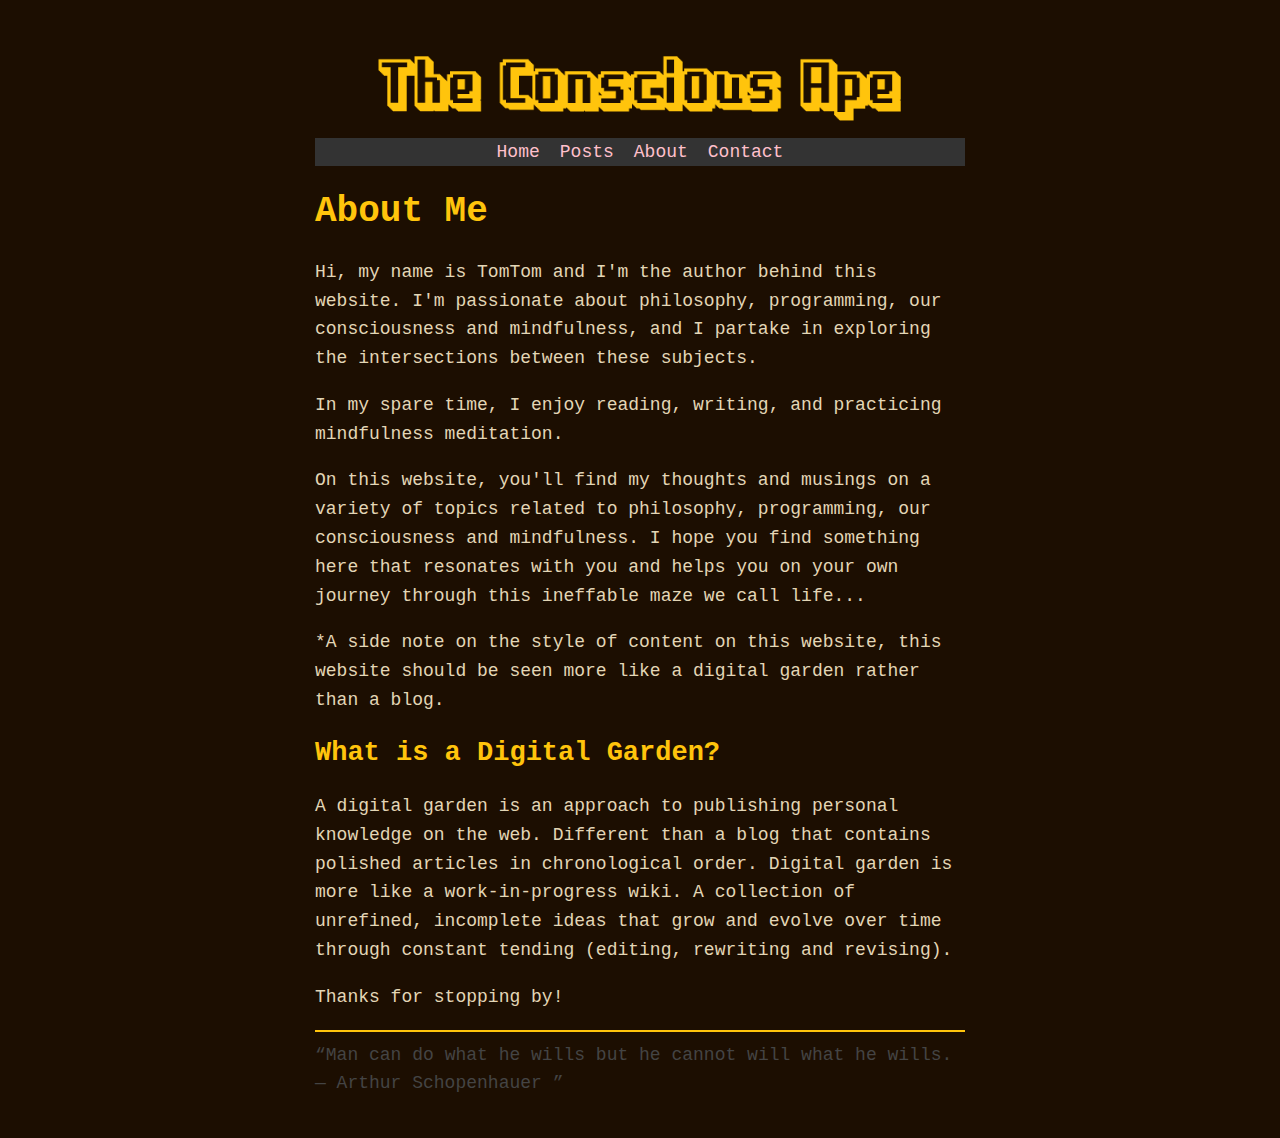
<file: about.html>
<html>
  <head>
     <meta name="viewport" content="width=device-width, initial-scale=1" />
    <link rel="stylesheet" href="index.css">
   
    <img src="main.png" alt="Header Photo">
	
<nav>
  <ul>
    <li><a href="index">Home</a></li>
    <li><a href="posts">Posts</a></li>
    <li><a href="about">About</a></li>
    <li><a href="contact">Contact</a></li>
  </ul>
</nav>

    
    <title>About Me</title>
  </head>
  <body>
    <h1>About Me</h1>
    <p>Hi, my name is TomTom and I'm the author behind this website. I'm passionate about philosophy, programming, our consciousness and mindfulness, and I partake in exploring the intersections between these subjects.</p>
    <p>In my spare time, I enjoy reading, writing, and practicing mindfulness meditation.</p>
    <p>On this website, you'll find my thoughts and musings on a variety of topics related to philosophy, programming, our consciousness and mindfulness. I hope you find something here that resonates with you and helps you on your own journey through this ineffable maze we call life...</p>
	 <p> *A side note on the style of content on this website, this website should be seen more like a digital garden rather than a blog.</p>
	  <h2>
	  What is a Digital Garden?
	  </h2>
	  <p>
		  A digital garden is an approach to publishing personal knowledge on the web. Different than a blog that contains polished articles in chronological order. Digital garden is more like a work-in-progress wiki. A collection of unrefined, incomplete ideas that grow and evolve over time through constant tending (editing, rewriting and revising).
	  </p>
    <p>Thanks for stopping by!</p>
	  <hr>
	
<footer>
  <div class="footer-container">
    <div class="footer-column">
      
      <q>Man can do what he wills but he cannot will what he wills. ― Arthur Schopenhauer </q>
    </div>
   
  </div>
  
</footer>
  </body>
</html>
</file>
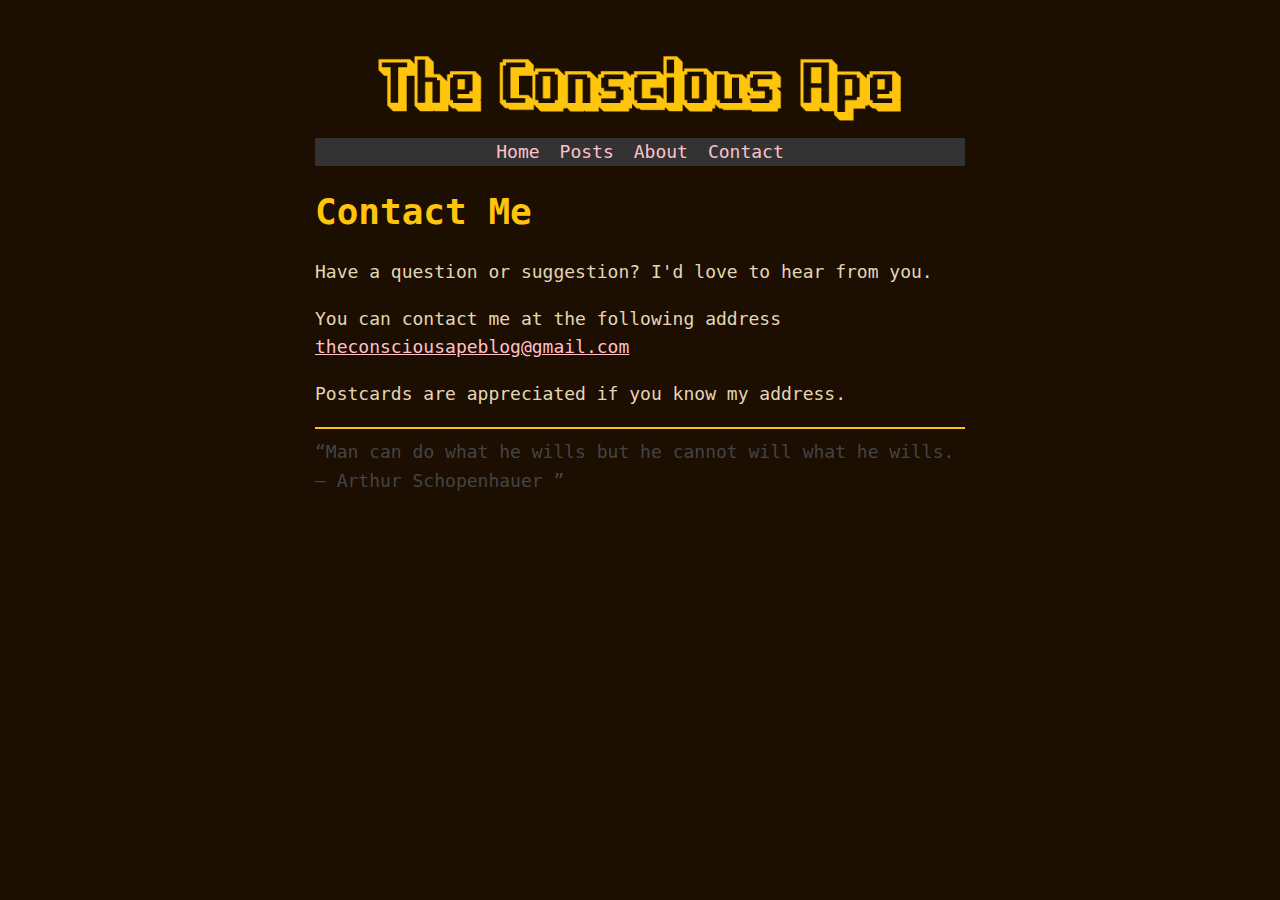
<file: contact.html>
<html>
  <head>
    <meta name="viewport" content="width=device-width, initial-scale=1" />
    <link rel="stylesheet" href="index.css">
    <img src="main.png" alt="Header Photo">
	
<nav>
  <ul>
    <li><a href="index">Home</a></li>
    <li><a href="posts">Posts</a></li>
    <li><a href="about">About</a></li>
    <li><a href="contact">Contact</a></li>
  </ul>
</nav>

    
    <title>Contact Me</title>
  </head>
  <body>
    <h1>Contact Me</h1>
    <p>Have a question or suggestion? I'd love to hear from you.</p>
    <p>You can contact me at the following address <a href="mailto:theconsciousapeblog@gmail.com">theconsciousapeblog@gmail.com</a>
    <p>Postcards are appreciated if you know my address.</p>
 
	  <hr>
	  
  <footer>
  <div class="footer-container">
    <div class="footer-column">
      
      <q>Man can do what he wills but he cannot will what he wills. ― Arthur Schopenhauer </q>
    </div>
   
  </div>
  
</footer>
    
  </body>
</html>
</file>
<file: index.css>
body{
margin:40px auto;
max-width:650px;
line-height:1.6;
font-size:18px;
color:#444;
padding:0 10px;
background: #1c0e01;
font-family: Lucida Console,monospace; 
}

h1,h2,h3{
line-height:1.2;
color: #FFC40C;
font-family: Lucida Console,monospace; 
}

a{
color: pink;
ont-family: Lucida Console,monospace; 
}
	   
li{
color:  #e3d6b6;
font-family: Lucida Console,monospace; 
}
	   
p{
color:  #e3d6b6;
font-family: Lucida Console,monospace; 
}

img {
height: auto;
max-width: 100%;
}

nav {
  display: flex;
  /*justify-content: space-between; */
  justify-content: center;
  align-items: center;
  background-color: #333;
}

nav ul {
  display: flex;
  list-style: none;
  margin: 0;
  padding: 0;
}

nav li {
  margin: 0 10px;
}

nav a {
  color: pink;
  text-decoration: none;
  font-size: 18px;
}

nav a:hover {
  color: #ccc;
}


hr {
  border: 1px solid #FFC40C;
}

.center {
  display: block;
  margin-left: auto;
  margin-right: auto;
  width: 100%;
}
</file>
